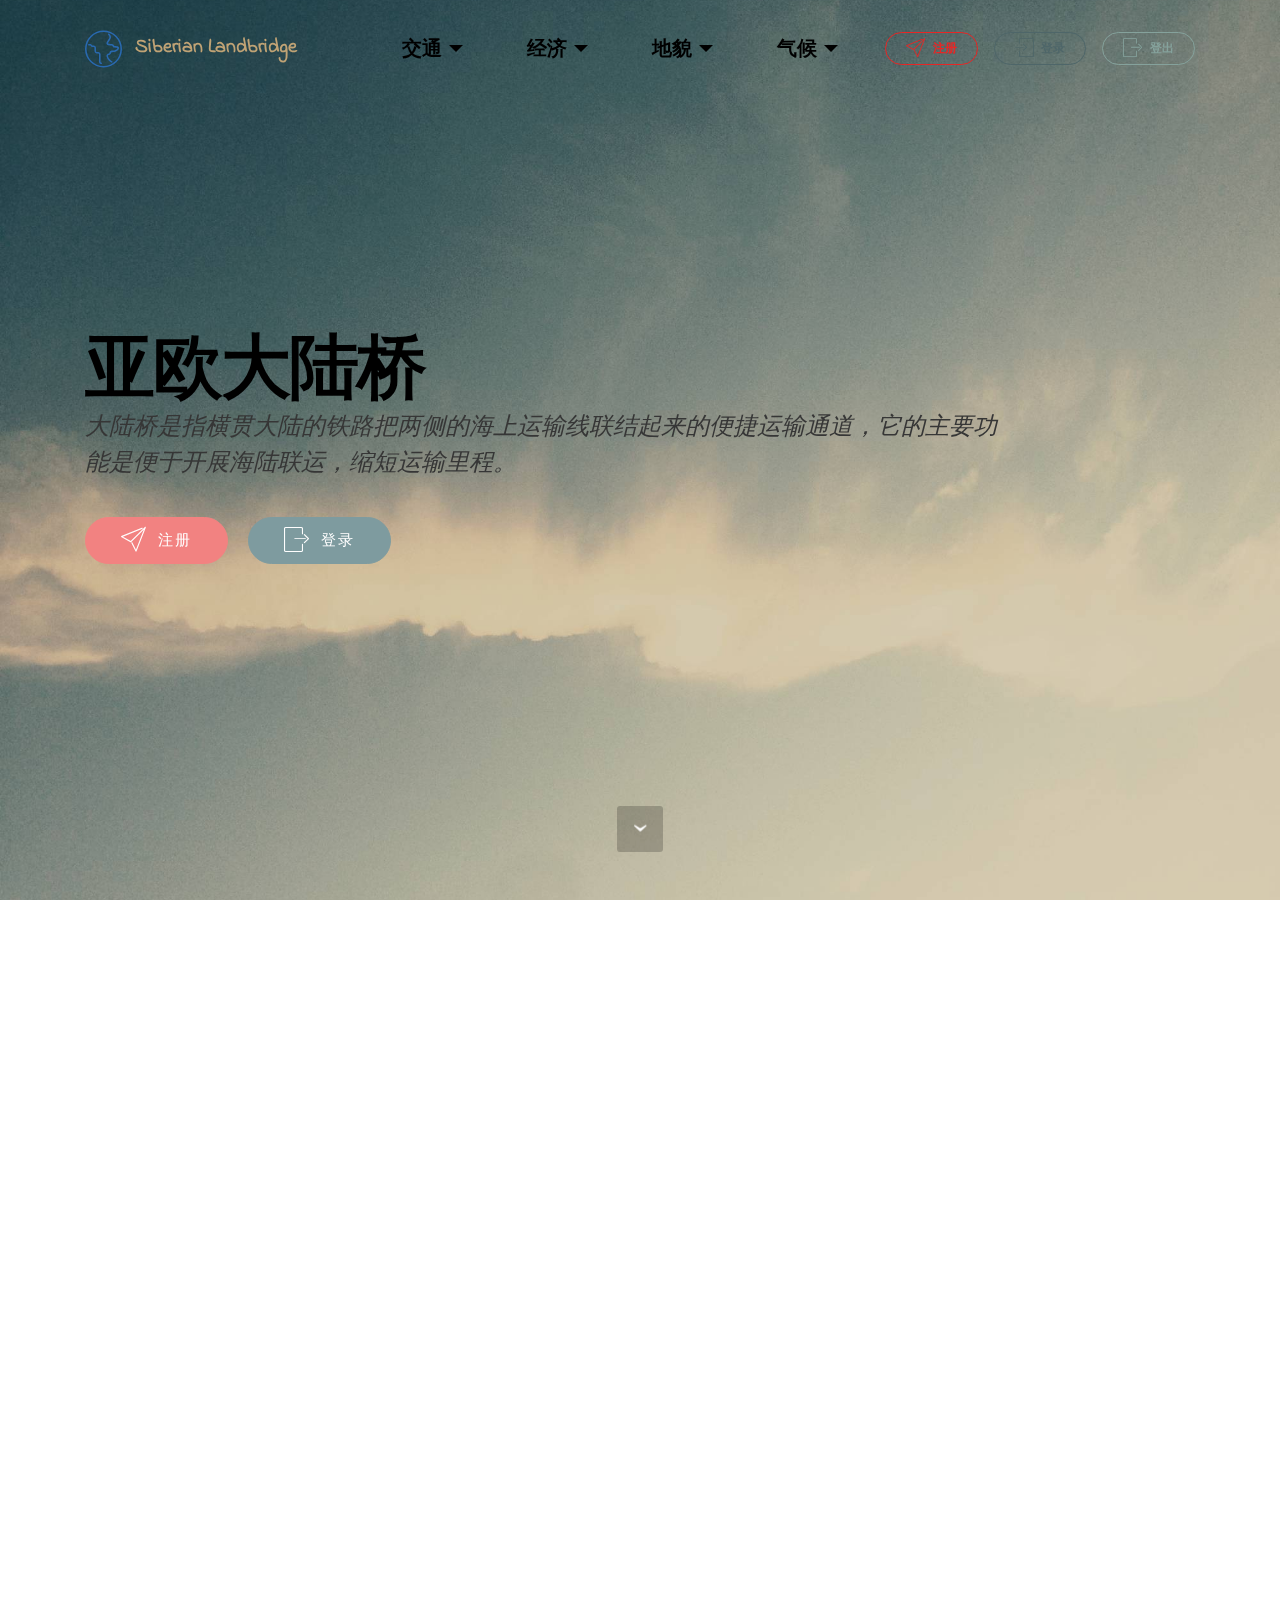
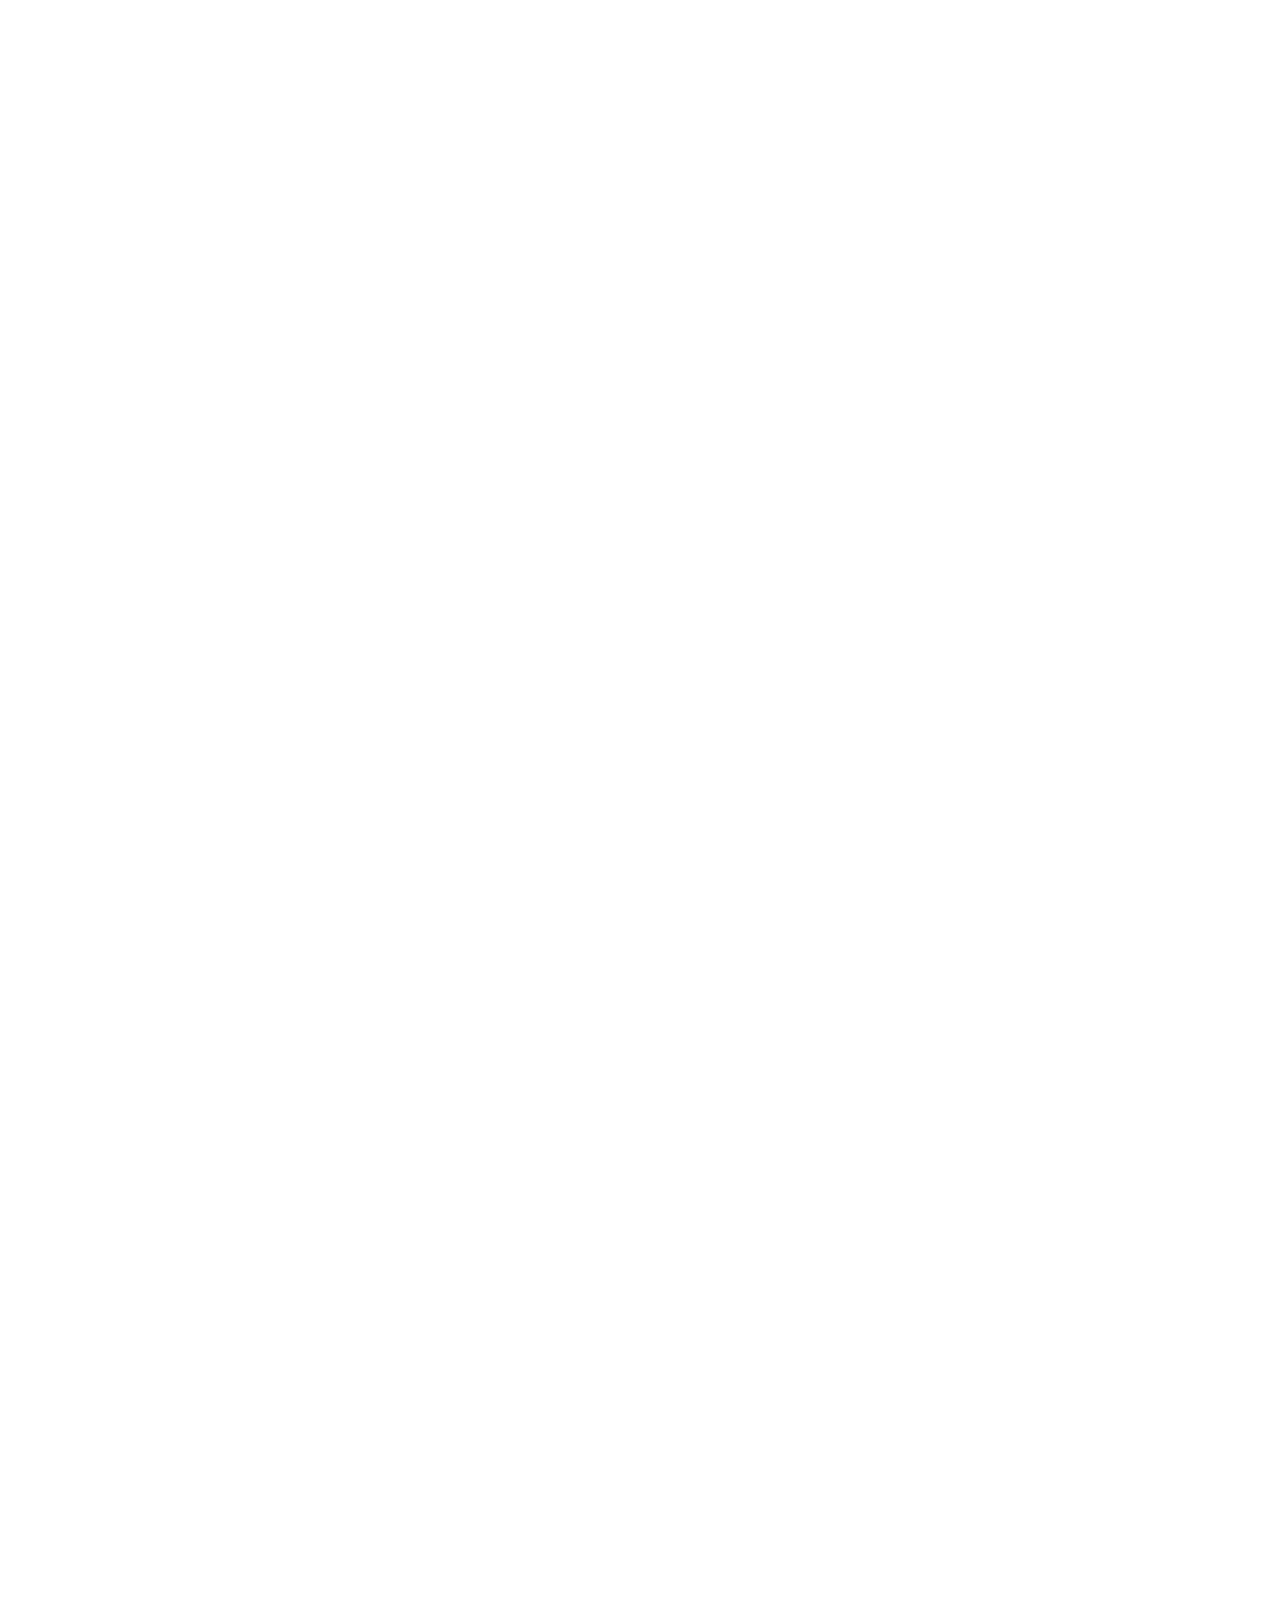
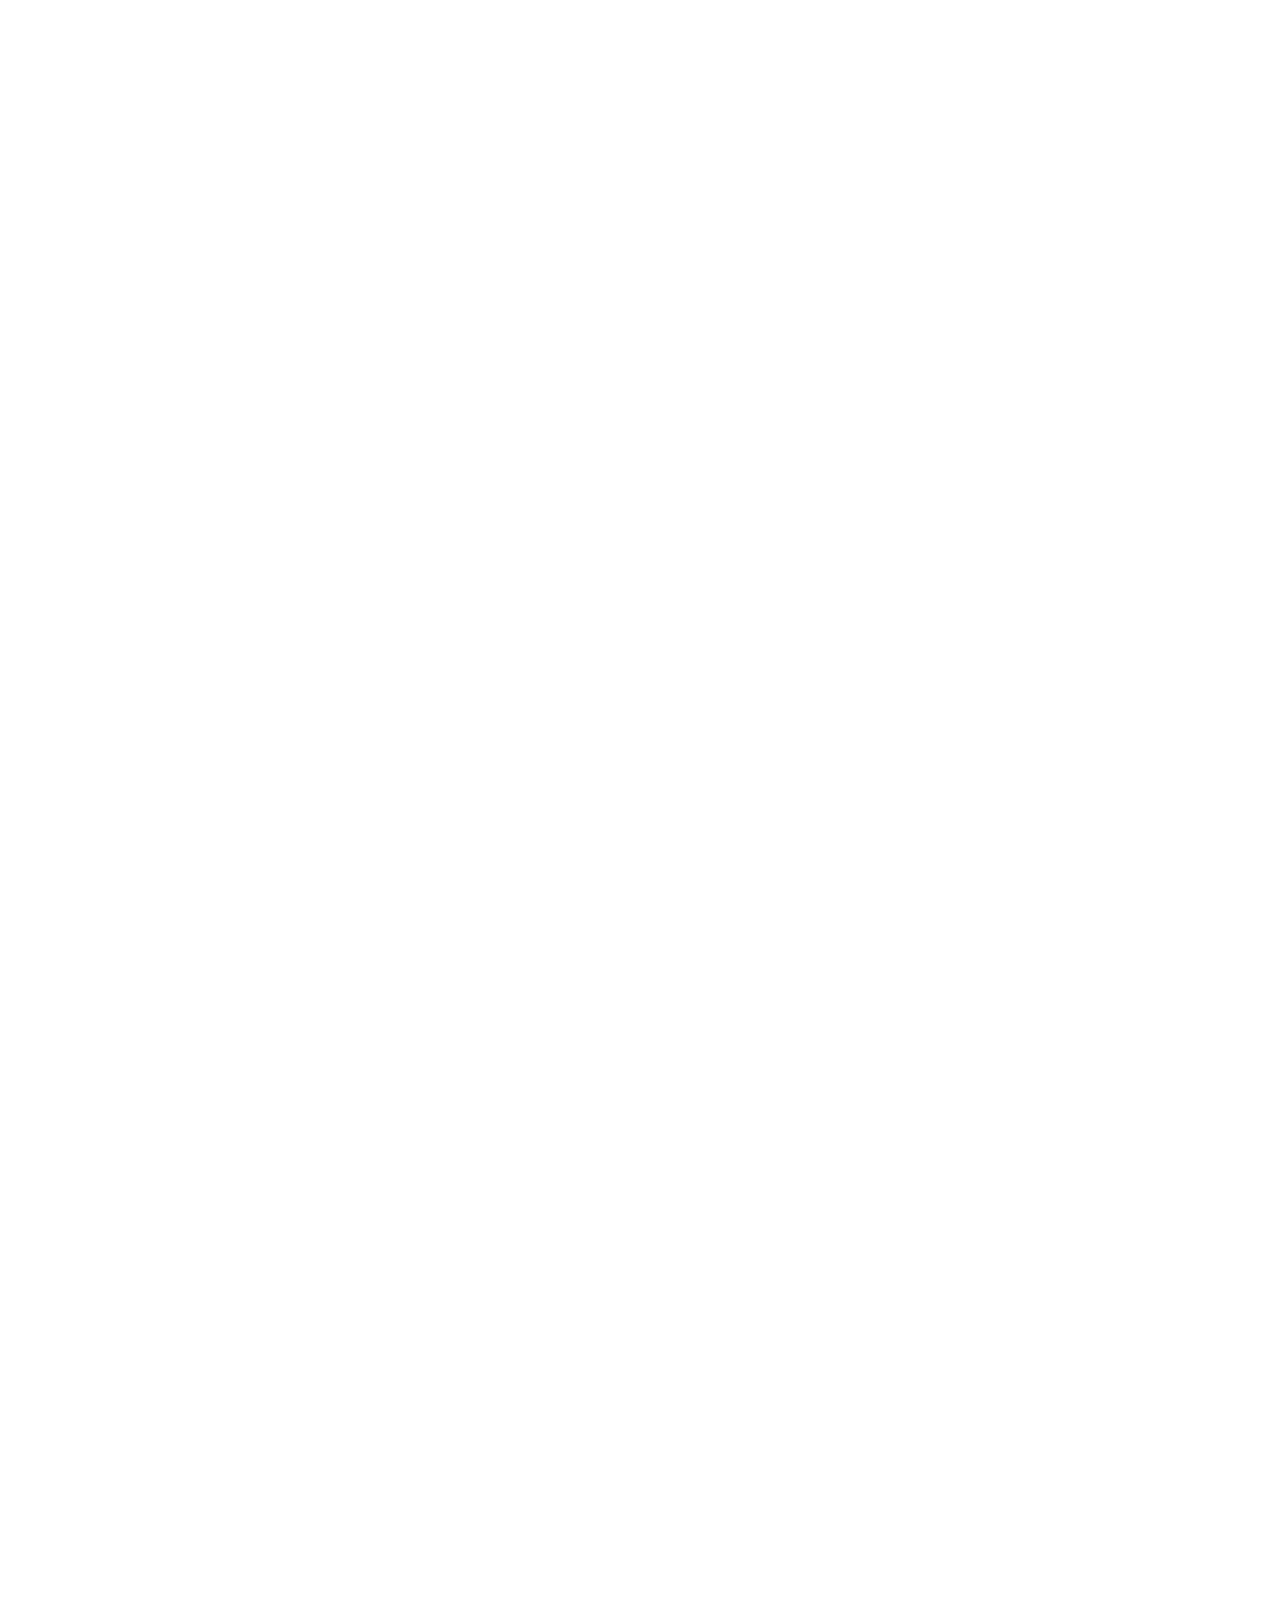
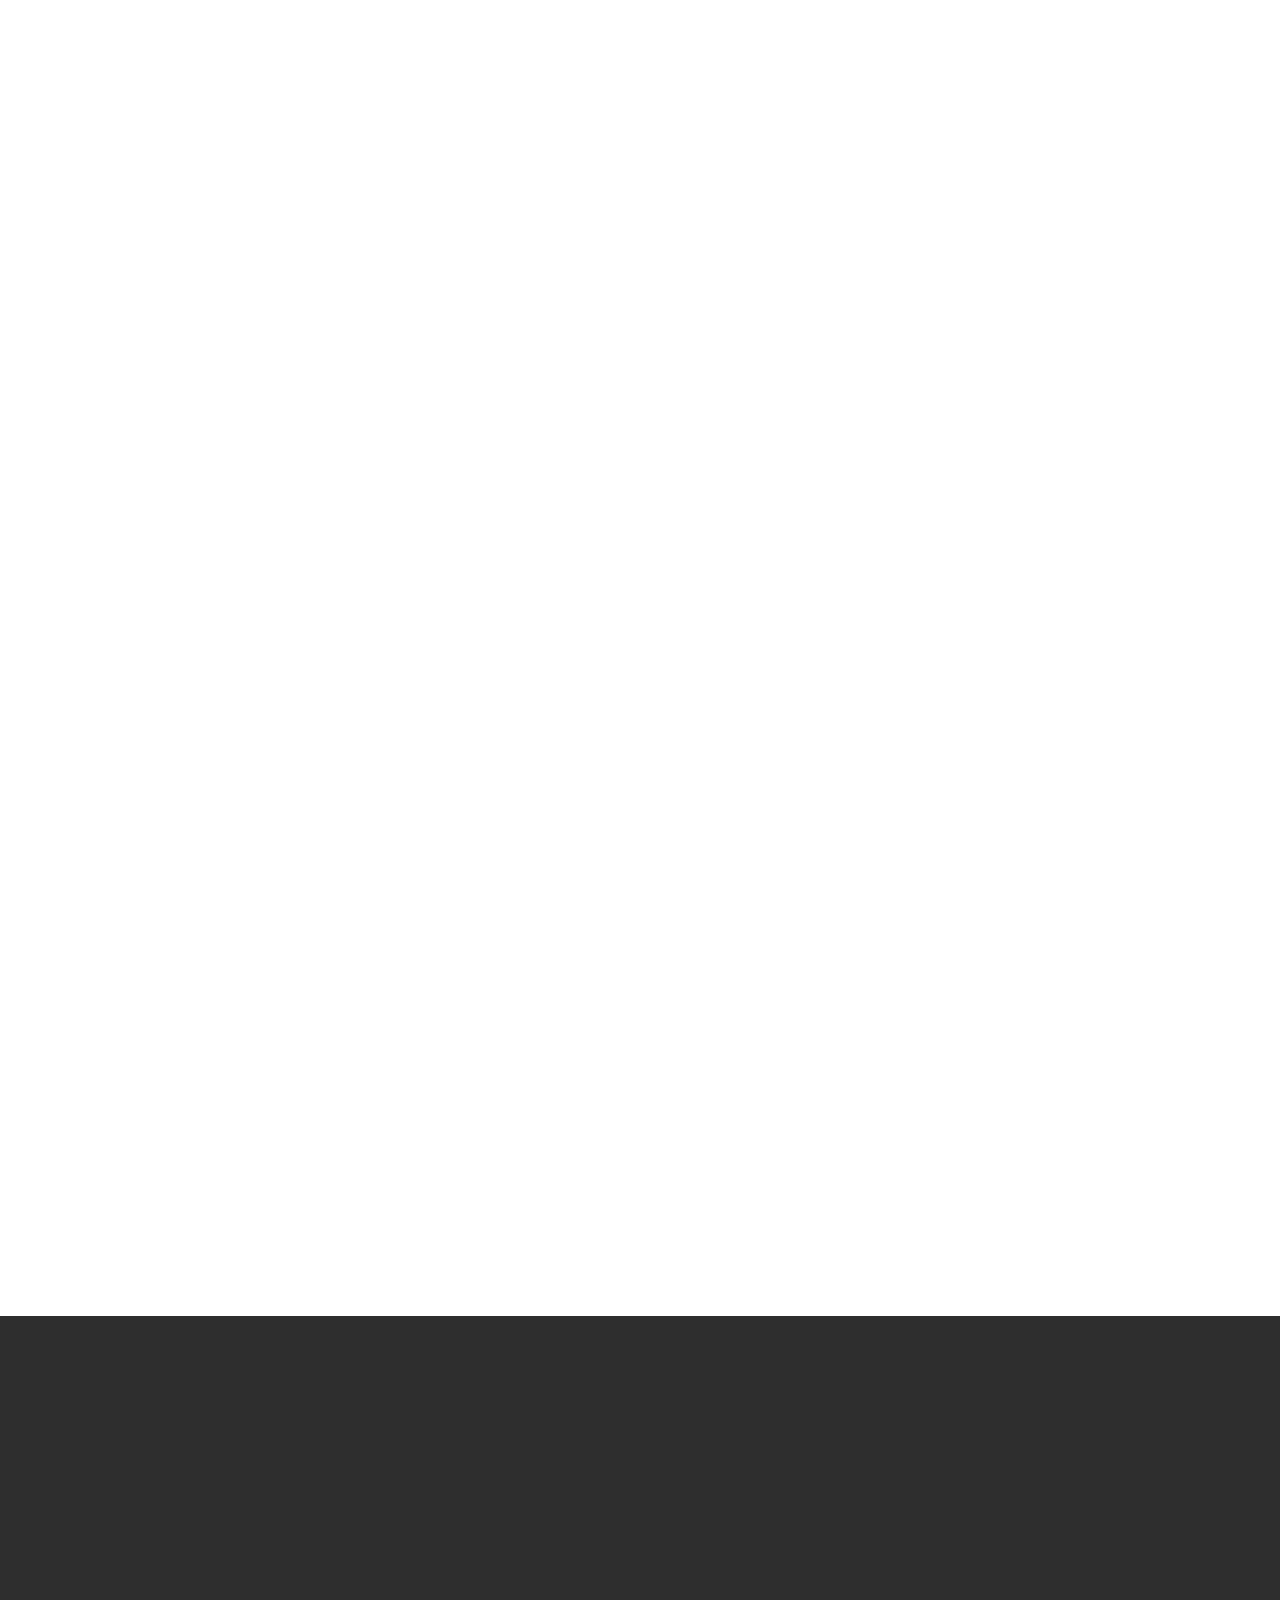
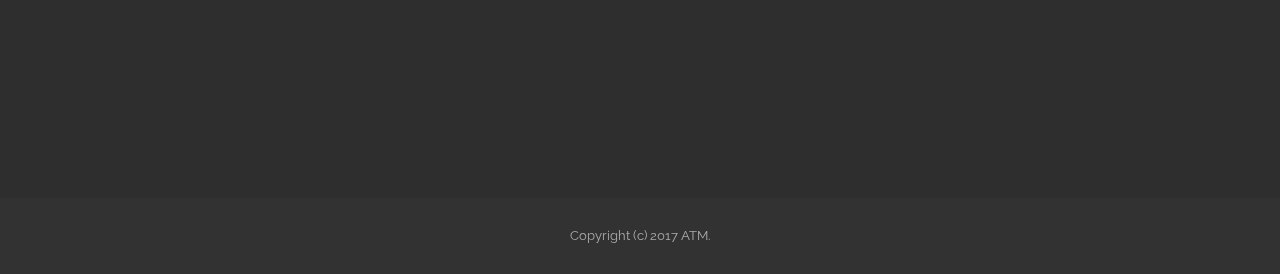
<file: index.html>
<!DOCTYPE html>
<html>
<head>
  <!-- Site made with Mobirise Website Builder v3.12.1, https://mobirise.com -->
  <meta charset="UTF-8">
  <meta http-equiv="X-UA-Compatible" content="IE=edge">
  <meta name="generator" content="Mobirise v3.12.1, mobirise.com">
  <meta name="viewport" content="width=device-width, initial-scale=1">
  <link rel="shortcut icon" href="assets/images/logo.png" type="image/x-icon">
  <meta name="description" content="">
  <title>主页 |  亚欧大陆桥</title>
  <link rel="stylesheet" href="https://fonts.googleapis.com/css?family=Lora:400,700,400italic,700italic&amp;subset=latin">
  <link rel="stylesheet" href="https://fonts.googleapis.com/css?family=Montserrat:400,700">
  <link rel="stylesheet" href="https://fonts.googleapis.com/css?family=Raleway:100,100i,200,200i,300,300i,400,400i,500,500i,600,600i,700,700i,800,800i,900,900i">
  <link rel="stylesheet" href="assets/bootstrap-material-design-font/css/material.css">
  <link rel="stylesheet" href="assets/web/assets/mobirise-icons/mobirise-icons.css">
  <link rel="stylesheet" href="assets/et-line-font-plugin/style.css">
  <link rel="stylesheet" href="assets/tether/tether.min.css">
  <link rel="stylesheet" href="assets/bootstrap/css/bootstrap.min.css">
  <link rel="stylesheet" href="assets/dropdown/css/style.css">
  <link rel="stylesheet" href="assets/animate.css/animate.min.css">
  <link rel="stylesheet" href="assets/socicon/css/styles.css">
  <link rel="stylesheet" href="assets/theme/css/style.css">
  <link rel="stylesheet" href="assets/mobirise/css/mbr-additional.css" type="text/css">
  
  
  
</head>
<body>
<section id="menu-9">

    <nav class="navbar navbar-dropdown bg-color transparent navbar-fixed-top">
        <div class="container">

            <div class="mbr-table">
                <div class="mbr-table-cell">

                    <div class="navbar-brand">
                        <a href="index.html" class="mbri-globe mbr-iconfont mbr-iconfont-menu navbar-logo" style="color: rgb(41, 105, 176);"></a>
                        <a class="navbar-caption text-primary" href="index.html">Siberian Landbridge</a>
                    </div>

                </div>
                <div class="mbr-table-cell">

                    <button class="navbar-toggler pull-xs-right hidden-md-up" type="button" data-toggle="collapse" data-target="#exCollapsingNavbar">
                        <div class="hamburger-icon"></div>
                    </button>

                    <ul class="nav-dropdown collapse pull-xs-right nav navbar-nav navbar-toggleable-sm" id="exCollapsingNavbar"><li class="nav-item dropdown"><a class="nav-link link dropdown-toggle" href="https://mobirise.com/" data-toggle="dropdown-submenu" aria-expanded="false">交通</a><div class="dropdown-menu"><a class="dropdown-item" href="#">铁路</a><a class="dropdown-item" href="#">高速</a></div></li><li class="nav-item dropdown"><a class="nav-link link dropdown-toggle" href="https://mobirise.com/" aria-expanded="false" data-toggle="dropdown-submenu">经济</a><div class="dropdown-menu"><a class="dropdown-item" href="#">农业</a><a class="dropdown-item" href="#">工业</a><a class="dropdown-item" href="#">商业</a></div></li><li class="nav-item dropdown"><a class="nav-link link dropdown-toggle" data-toggle="dropdown-submenu" href="https://mobirise.com/" aria-expanded="false">地貌</a><div class="dropdown-menu"><a class="dropdown-item" href="https://mobirise.com/">土</a><a class="dropdown-item" href="https://mobirise.com/">林</a><a class="dropdown-item" href="https://mobirise.com/">水</a></div></li><li class="nav-item dropdown"><a class="nav-link link dropdown-toggle" data-toggle="dropdown-submenu" href="https://mobirise.com/" aria-expanded="false">气候</a><div class="dropdown-menu"><a class="dropdown-item" href="http://forums.mobirise.com/">风</a></div></li><li class="nav-item nav-btn"><a class="nav-link btn btn-danger-outline btn-danger" href="register.html"><span class="mbri-paper-plane mbr-iconfont mbr-iconfont-btn"></span>注册</a></li><li class="nav-item nav-btn"><a class="nav-link btn btn-info-outline btn-info" href="login.html"><span class="mbri-login mbr-iconfont mbr-iconfont-btn"></span>登录</a></li><li class="nav-item nav-btn"><a class="nav-link btn btn-secondary-outline btn-secondary" href="logout.html"><span class="mbri-logout mbr-iconfont mbr-iconfont-btn"></span>登出</a></li></ul>
                    <button hidden="" class="navbar-toggler navbar-close" type="button" data-toggle="collapse" data-target="#exCollapsingNavbar">
                        <div class="close-icon"></div>
                    </button>

                </div>
            </div>

        </div>
    </nav>

</section>

<section class="engine"><a rel="external" href="https://mobirise.com">Mobirise Web Site Maker</a></section><section class="mbr-section mbr-section-hero mbr-section-full mbr-parallax-background mbr-section-with-arrow mbr-after-navbar" id="header5-1" style="background-image: url(assets/images/jumbotron.jpg);">

    

    <div class="mbr-table-cell">

        <div class="container">
            <div class="row">
                <div class="mbr-section col-md-10">

                    <h1 class="mbr-section-title display-1">亚欧大陆桥</h1>
                    <p class="mbr-section-lead lead">大陆桥是指横贯大陆的铁路把两侧的海上运输线联结起来的便捷运输通道，它的主要功能是便于开展海陆联运，缩短运输里程。<br></p>
                    <div class="mbr-section-btn"><a class="btn btn-lg btn-danger" href="https://mobirise.com"><span class="mbri-paper-plane mbr-iconfont mbr-iconfont-btn"></span>注册</a> <a class="btn btn-lg btn-info" href="https://mobirise.com"><span class="mbri-logout mbr-iconfont mbr-iconfont-btn"></span>登录</a></div>
                </div>
            </div>
        </div>
    </div>

    <div class="mbr-arrow mbr-arrow-floating" aria-hidden="true"><a href="#msg-box8-a"><i class="mbr-arrow-icon"></i></a></div>

</section>

<section class="mbr-section article" id="msg-box8-a" style="background-color: rgb(255, 255, 255); padding-top: 120px; padding-bottom: 120px;">

    
    <div class="container">
        <div class="row">
            <div class="col-md-8 col-md-offset-2 text-xs-center">
                <h3 class="mbr-section-title display-2">分类</h3>
                
                
            </div>
        </div>
    </div>

</section>

<section class="mbr-section article mbr-section__container" id="content1-4" style="background-color: rgb(255, 255, 255); padding-top: 20px; padding-bottom: 20px;">

    <div class="container">
        <div class="row">
            <div class="col-xs-12 lead"><h3></h3><h4></h4><h3><ul><li>第一亚欧大陆桥（已运行）</li></ul></h3></div>
        </div>
    </div>

</section>

<section class="mbr-section article mbr-section__container" id="content1-c" style="background-color: rgb(255, 255, 255); padding-top: 20px; padding-bottom: 20px;">

    <div class="container">
        <div class="row">
            <div class="col-xs-12 lead"><p>&nbsp;&nbsp;&nbsp;&nbsp;&nbsp;&nbsp;&nbsp;&nbsp;第一欧亚大陆桥（西伯利亚大陆桥，英文名：Siberian Landbridge,SLB）是世界第一条连接欧洲、亚洲的大陆桥。</p></div>
        </div>
    </div>

</section>

<section class="mbr-section article mbr-section__container" id="content1-d" style="background-color: rgb(255, 255, 255); padding-top: 20px; padding-bottom: 20px;">

    <div class="container">
        <div class="row">
            <div class="col-xs-12 lead"><p>&nbsp;&nbsp;&nbsp;&nbsp;&nbsp;&nbsp;&nbsp;&nbsp;它是由俄罗斯东部的符拉迪沃斯托克（海参崴）为起点【从海参崴分有支线（即原东清铁路的西部干线）：由绥芬河入中国境，途中经由哈尔滨、齐齐哈尔、昂昂溪、扎兰屯、海拉尔直至满洲里出中国境】横穿西伯利亚大铁路通向莫斯科，然后通向欧洲各国，最后到荷兰鹿特丹港。贯通亚洲北部，整个大陆桥共经过俄罗斯、中国（支线段）、哈萨克斯坦、白俄罗斯、波兰、德国、荷兰7个国家，全长13000公里左右。</p></div>
        </div>
    </div>

</section>

<section class="mbr-section article mbr-section__container" id="content1-e" style="background-color: rgb(255, 255, 255); padding-top: 20px; padding-bottom: 20px;">

    <div class="container">
        <div class="row">
            <div class="col-xs-12 lead"><p>&nbsp;&nbsp;&nbsp;&nbsp;&nbsp;&nbsp;&nbsp;&nbsp;西伯利亚大陆桥运输，是世界上最著名的国际集装箱多式联运线之一，通过原苏联西伯利亚铁路，把远东,东南亚和中亚地区与欧洲,中东地区联结起来，因此又称亚欧<span style="font-size: 1.07rem; line-height: 1.5;">西伯利亚大陆桥</span><span style="font-size: 1.07rem; line-height: 1.5;">西伯利亚大陆桥</span><span style="font-size: 1.07rem; line-height: 1.5;">大陆桥。西伯利亚大陆桥于1971年由全苏对外贸易运输公司正式确立。全年货运量高达10万标准箱，最多时达15万标准箱。使用这条陆桥运输线的经营者主要是日本、中国和欧洲各国的货运代理公司。其中，日本出口欧洲杂货的1/3，欧洲出口亚洲杂货的1/5是经这条陆桥运输的。由此可见它在沟通亚欧大陆、促进国际贸易中所处的重要地位。</span></p></div>
        </div>
    </div>

</section>

<section class="mbr-section article mbr-section__container" id="content1-f" style="background-color: rgb(255, 255, 255); padding-top: 20px; padding-bottom: 20px;">

    <div class="container">
        <div class="row">
            <div class="col-xs-12 lead"><p>日本、东南亚、中国香港等地运往欧洲、中东地区的货物由海运运至俄罗斯的东方港或纳霍德卡后，经西伯利亚大陆桥有3种联运方式：</p><ol><li>铁路/铁路线：经西伯利亚大铁路运至俄罗斯西部国境站,经伊朗、东欧或西欧铁路再运至欧洲各地，或按相反方向的运输。</li><li>铁路/海运线：经西伯利亚大铁路运至莫斯科,经铁路运至波罗的海的圣彼得堡、里加或塔林港，再经船舶运至西欧、北欧和巴尔干地区，或按相反方向的运输。</li><li>铁路公路线：　经西伯利亚大铁路运至俄罗斯西部国境内，再经公路运至欧洲各地，或按相反方向的运输。</li></ol></div>
        </div>
    </div>

</section>

<section class="mbr-section mbr-section__container" id="image2-u" style="background-color: rgb(255, 255, 255); padding-top: 80px; padding-bottom: 80px;">
    <div class="container">
        <div class="row">
            <div class="col-xs-12">
                <figure class="mbr-figure">
                    <div><img src="assets/images/mbr-1400x937.jpg" alt="第一大陆桥沿途风景" title="第一大陆桥沿途风景"></div>

                    <figcaption class="mbr-figure-caption mbr-figure-caption-over">
                        <div class="container">第一大陆桥沿途风景</div>
                    </figcaption>

                </figure>
            </div>
        </div>
    </div>
</section>

<section class="mbr-section article mbr-section__container" id="content1-g" style="background-color: rgb(255, 255, 255); padding-top: 20px; padding-bottom: 20px;">

    <div class="container">
        <div class="row">
            <div class="col-xs-12 lead"><h3><ul><li>第二亚欧大陆桥（已运行）</li></ul></h3></div>
        </div>
    </div>

</section>

<section class="mbr-section article mbr-section__container" id="content1-h" style="background-color: rgb(255, 255, 255); padding-top: 20px; padding-bottom: 20px;">

    <div class="container">
        <div class="row">
            <div class="col-xs-12 lead"><p>&nbsp;&nbsp;&nbsp;&nbsp;&nbsp;&nbsp;&nbsp;&nbsp;第二欧亚大陆桥指1990年9月经我国陇海铁路、兰新铁路与哈萨克斯坦铁路接轨的亚欧大陆桥，又被称为新亚欧大陆桥，由于所经路线很大一部分是经原“丝绸之路”，所以人们又称作现代“丝绸之路”，是亚欧大陆桥东西最为便捷的通道。</p></div>
        </div>
    </div>

</section>

<section class="mbr-section article mbr-section__container" id="content1-i" style="background-color: rgb(255, 255, 255); padding-top: 20px; padding-bottom: 20px;">

    <div class="container">
        <div class="row">
            <div class="col-xs-12 lead"><p>&nbsp;&nbsp;&nbsp;&nbsp;&nbsp;&nbsp;&nbsp;&nbsp;新亚欧大陆桥东起我国黄海之滨的连云港，向西经陇海铁路的徐州、商丘、开封、郑州、洛阳、三门峡、渭南、西安、宝鸡、天水等站（由东向西），兰新铁路的兰州、武威、金昌、张掖、酒泉、嘉峪关、哈密、吐鲁番、乌鲁木齐等站（由东向西），再向西经北疆铁路到达我国边境的阿拉山口，进入哈萨克斯坦，再经俄罗斯、白俄罗斯、波兰、德国，西止荷兰的世界第一大港鹿特丹港。</p></div>
        </div>
    </div>

</section>

<section class="mbr-section article mbr-section__container" id="content1-j" style="background-color: rgb(255, 255, 255); padding-top: 20px; padding-bottom: 20px;">

    <div class="container">
        <div class="row">
            <div class="col-xs-12 lead"><p>&nbsp;&nbsp;&nbsp;&nbsp;&nbsp;&nbsp;&nbsp;&nbsp;新亚欧大陆桥跨越欧亚两大洲，联结太平洋和大西洋，全长约10800千米，通向东亚、中亚、西亚、东欧和西欧40多个国家和地区。现已于1992年12月1日正式投入国际集装箱运输业务。</p></div>
        </div>
    </div>

</section>

<section class="mbr-section article mbr-section__container" id="content1-k" style="background-color: rgb(255, 255, 255); padding-top: 20px; padding-bottom: 20px;">

    <div class="container">
        <div class="row">
            <div class="col-xs-12 lead"><p>&nbsp;&nbsp;&nbsp;&nbsp;&nbsp;&nbsp;&nbsp;&nbsp;现已开通郑欧国际铁路货运班列，首趟郑欧国际铁路货运班列于2013年07月18日运行，开启了中国与欧洲的“新丝绸之路”，短短近三年的时间，它共享了丝绸之路经济带建设的机遇，成功连通了中国和欧洲，服务的境内外企业也越来越多，是沟通世界的国际铁路物流大通道，它标志着中国铁路物流行业的迅速发展，有力地推动了郑州建设国际物流中心的脚步。</p></div>
        </div>
    </div>

</section>

<section class="mbr-section article mbr-section__container" id="content1-l" style="background-color: rgb(255, 255, 255); padding-top: 20px; padding-bottom: 20px;">

    <div class="container">
        <div class="row">
            <div class="col-xs-12 lead"><p>&nbsp;&nbsp;&nbsp;&nbsp;&nbsp;&nbsp;&nbsp;&nbsp;新亚欧大陆桥的贯通不仅便利了我国东西交通与国外的联系，更重要的是对我国的经济发展产生了巨大的影响。</p></div>
        </div>
    </div>

</section>

<section class="mbr-section mbr-section-nopadding mbr-figure--caption-outside-bottom" id="image1-w">
    <div class="mbr-figure">
        <div><img src="assets/images/mbr-1400x928.jpg" alt="第二大陆桥沿途风景" title="第二大陆桥沿途风景"></div>
        <div class="mbr-figure-caption mbr-figure-caption-over">
            <div class="container">第二大陆桥沿途风景</div>
        </div>
    </div>
</section>

<section class="mbr-section article mbr-section__container" id="content1-m" style="background-color: rgb(255, 255, 255); padding-top: 20px; padding-bottom: 20px;">

    <div class="container">
        <div class="row">
            <div class="col-xs-12 lead"><h3><ul><li>第三亚欧大陆桥（已运行）</li></ul></h3></div>
        </div>
    </div>

</section>

<section class="mbr-section article mbr-section__container" id="content1-n" style="background-color: rgb(255, 255, 255); padding-top: 20px; padding-bottom: 20px;">

    <div class="container">
        <div class="row">
            <div class="col-xs-12 lead"><p>&nbsp;&nbsp;&nbsp;&nbsp;&nbsp;&nbsp;&nbsp;&nbsp;运行路径从重庆始发，经达州、兰州、乌鲁木齐，向西过北疆铁路到达我国边境阿拉山口，进入哈萨克斯坦，再转俄罗斯、白俄罗斯、波兰，至德国的杜伊斯堡，全程11179km。</p></div>
        </div>
    </div>

</section>

<section class="mbr-section mbr-section-nopadding mbr-figure--caption-outside-bottom" id="image1-x">
    <div class="mbr-figure">
        <div><img src="assets/images/mbr-1400x933.jpg" alt="第三大陆桥沿途风景" title="第三大陆桥沿途风景"></div>
        <div class="mbr-figure-caption mbr-figure-caption-over">
            <div class="container">第三大陆桥沿途风景</div>
        </div>
    </div>
</section>

<section class="mbr-section article mbr-section__container" id="content1-o" style="background-color: rgb(255, 255, 255); padding-top: 20px; padding-bottom: 20px;">

    <div class="container">
        <div class="row">
            <div class="col-xs-12 lead"><h3><ul><li>第四亚欧大陆桥（规划）</li></ul></h3></div>
        </div>
    </div>

</section>

<section class="mbr-section article mbr-section__container" id="content1-p" style="background-color: rgb(255, 255, 255); padding-top: 20px; padding-bottom: 20px;">

    <div class="container">
        <div class="row">
            <div class="col-xs-12 lead"><p>&nbsp;&nbsp;&nbsp;&nbsp;&nbsp;&nbsp;&nbsp;&nbsp;第四亚欧大陆桥则是从满洲里分出支线，属于分流滨洲铁路和滨绥铁路的支线，连接两伊铁路与白阿铁路和平齐铁路接轨，连接兴安盟，通辽市，赤峰和北京为一个支路，另外通过复线建设长白铁路可以接轨长图铁路与朝鲜铁路线连接，现正审批中。</p></div>
        </div>
    </div>

</section>

<section class="mbr-section article mbr-section__container" id="content1-q" style="background-color: rgb(255, 255, 255); padding-top: 20px; padding-bottom: 20px;">

    <div class="container">
        <div class="row">
            <div class="col-xs-12 lead"><h3><ul><li>第五亚欧大陆桥（规划）</li></ul></h3></div>
        </div>
    </div>

</section>

<section class="mbr-section article mbr-section__container" id="content1-r" style="background-color: rgb(255, 255, 255); padding-top: 20px; padding-bottom: 20px;">

    <div class="container">
        <div class="row">
            <div class="col-xs-12 lead"><p>&nbsp;&nbsp;&nbsp;&nbsp;&nbsp;&nbsp;&nbsp;&nbsp;中国、尼泊尔、欧盟将在未来合作修建被称为第五欧亚陆桥的的跨欧亚大铁路，这条铁路以深圳为起始点，荷兰的鹿特丹为终点。此方案在可行性上、经济性上风险较大。</p></div>
        </div>
    </div>

</section>

<section class="mbr-section article mbr-section__container" id="content1-s" style="background-color: rgb(255, 255, 255); padding-top: 20px; padding-bottom: 20px;">

    <div class="container">
        <div class="row">
            <div class="col-xs-12 lead"><p>&nbsp;&nbsp;&nbsp;&nbsp;&nbsp;&nbsp;&nbsp;&nbsp;由中尼铁路至加德满都，再经南亚北部铁路、伊朗高原铁路、土耳其-波兰铁路（北上铁路）、波兰-荷兰铁路，线全程15300千米。经过青藏高原地区和南亚地区，预计第三欧亚陆桥修建竣工后，西藏、南亚旅游交通将会便利许多，可促进当地旅游业的发展。同时促进西藏、南亚与中国内陆、西欧、东盟的发展合作，在经济方面和政治方面有很大的必要性。</p></div>
        </div>
    </div>

</section>

<section class="mbr-section article mbr-section__container" id="content1-t" style="background-color: rgb(255, 255, 255); padding-top: 20px; padding-bottom: 40px;">

    <div class="container">
        <div class="row">
            <div class="col-xs-12 lead"><p>&nbsp;&nbsp;&nbsp;&nbsp;&nbsp;&nbsp;&nbsp;&nbsp;战略构想中的第四亚欧大陆桥起点始于以深圳港为代表的广东沿海港口群，沿途由昆明经缅甸、孟加拉、印度、巴基斯坦、伊朗，从土耳其进入欧洲，最终抵达荷兰鹿特丹港，横贯亚欧20多个国家，全长约15000公里，比经东南沿海通过马六甲海峡进入印度洋行程要短3000公里左右。</p></div>
        </div>
    </div>

</section>

<section class="mbr-section mbr-section-md-padding" id="social-buttons1-y" style="background-color: rgb(255, 255, 255); padding-top: 90px; padding-bottom: 90px;">
    
    <div class="container">
        <div class="row">
            <div class="col-md-8 col-md-offset-2 text-xs-center">
                <h3 class="mbr-section-title display-2">好东西不能自己藏着哦</h3>
                <div>

                  <div class="mbr-social-likes" data-counters="false">
                    <span class="btn btn-social facebook" title="Share link on Facebook">
                        <i class="socicon socicon-facebook"></i>
                    </span>
                    <span class="btn btn-social twitter" title="Share link on Twitter">
                        <i class="socicon socicon-twitter"></i>
                    </span>
                    <span class="btn btn-social plusone" title="Share link on Google+">
                        <i class="socicon socicon-googleplus"></i>
                    </span>
                    
                    
                  </div>

                </div>
            </div>
        </div>
    </div>
</section>

<section class="mbr-footer mbr-section mbr-section-md-padding" id="contacts3-z" style="background-color: rgb(46, 46, 46); padding-top: 90px; padding-bottom: 90px;">


    <div class="row">
    
            <div class="mbr-company col-xs-12 col-md-6 col-lg-3">

                <div class="mbr-company card">
                    <div><img src="assets/images/mbr-265x176.jpg" class="card-img-top"></div>
                    <div class="card-block">
                        <p class="card-text">这是关于亚欧大陆桥的专题学习网站<br></p>
                    </div>
                    <ul class="list-group list-group-flush">
                        <li class="list-group-item">
                            <span class="list-group-icon"><span class="socicon socicon-wechat mbr-iconfont-company-contacts3"></span></span>
                            <span class="list-group-text">wechat</span>
                        </li>
                        <li class="list-group-item">
                            <span class="list-group-icon"><span class="socicon socicon-qq mbr-iconfont-company-contacts3"></span></span>
                            <span class="list-group-text">QQ</span>
                        </li>
                        <li class="list-group-item active">
                            <span class="list-group-icon"><span class="etl-icon icon-envelope mbr-iconfont-company-contacts3"></span></span>
                            <span class="list-group-text">mail</span>
                        </li>
                    </ul>
                </div>

            </div>
            <div class="mbr-footer-content col-xs-12 col-md-6 col-lg-3">
                <h4>目录</h4>
                <ul><li>交通</li><li><a class="text-white" href="#">经济</a></li><li><a class="text-white" href="#" style="font-size: 0.875rem; line-height: 1.8; background-color: rgb(46, 46, 46);">地貌</a></li><li>气候</li></ul>
            </div>
            <div class="mbr-footer-content col-xs-12 col-md-6 col-lg-3">
                <p><strong>联系我们</strong><br>Email:&nbsp;<br>Phone:&nbsp;<br><br><br><br><strong>地址</strong><br><font color="#000000">湖南省第一师范围墙外面</font></p>
            </div>
            <div class="col-xs-12 col-md-6 col-lg-3" data-form-type="formoid">

                <div data-form-alert="true">
                    <div hidden="" data-form-alert-success="true">感谢反馈</div>
                </div>

                <form action="https://mobirise.com/" method="post" data-form-title="MESSAGE">

                    <input type="hidden" value="2/ePkphutNnQ6Lpp0f8PbSPhetQQKn0U9Fbou/8VyU7B3i0V0CrFjATr7uoyuDYzk1ihx/oSDz406P2z5yArKzz9ThO/e9CZIHSzH6KVJlRKLKCoCoUAhoea1BXnZY35" data-form-email="true">

                    

                    <div class="form-group">
                        <label class="form-control-label" for="contacts3-z-email">邮箱</label>
                        <input type="email" class="form-control input-sm input-inverse" name="email" required="" data-form-field="Email" id="contacts3-z-email">
                    </div>

                    

                    <div class="form-group">
                        <label class="form-control-label" for="contacts3-z-message">反馈</label>
                        <textarea class="form-control input-sm input-inverse" name="message" data-form-field="Message" rows="5" id="contacts3-z-message"></textarea>
                    </div>

                    <div><button type="submit" class="btn btn-sm btn-black">联系我们</button></div>

                </form>

            </div>
        </div>
</section>

<footer class="mbr-small-footer mbr-section mbr-section-nopadding" id="footer1-8" style="background-color: rgb(50, 50, 50); padding-top: 1.75rem; padding-bottom: 1.75rem;">
    
    <div class="container">
        <p class="text-xs-center">Copyright (c) 2017 ATM.</p>
    </div>
</footer>


  <script src="assets/web/assets/jquery/jquery.min.js"></script>
  <script src="assets/tether/tether.min.js"></script>
  <script src="assets/bootstrap/js/bootstrap.min.js"></script>
  <script src="assets/smooth-scroll/smooth-scroll.js"></script>
  <script src="assets/dropdown/js/script.min.js"></script>
  <script src="assets/touch-swipe/jquery.touch-swipe.min.js"></script>
  <script src="assets/viewport-checker/jquery.viewportchecker.js"></script>
  <script src="assets/jarallax/jarallax.js"></script>
  <script src="assets/social-likes/social-likes.js"></script>
  <script src="assets/theme/js/script.js"></script>
  <script src="assets/formoid/formoid.min.js"></script>
  
  
  <input name="animation" type="hidden">
  </body>
</html>
</file>
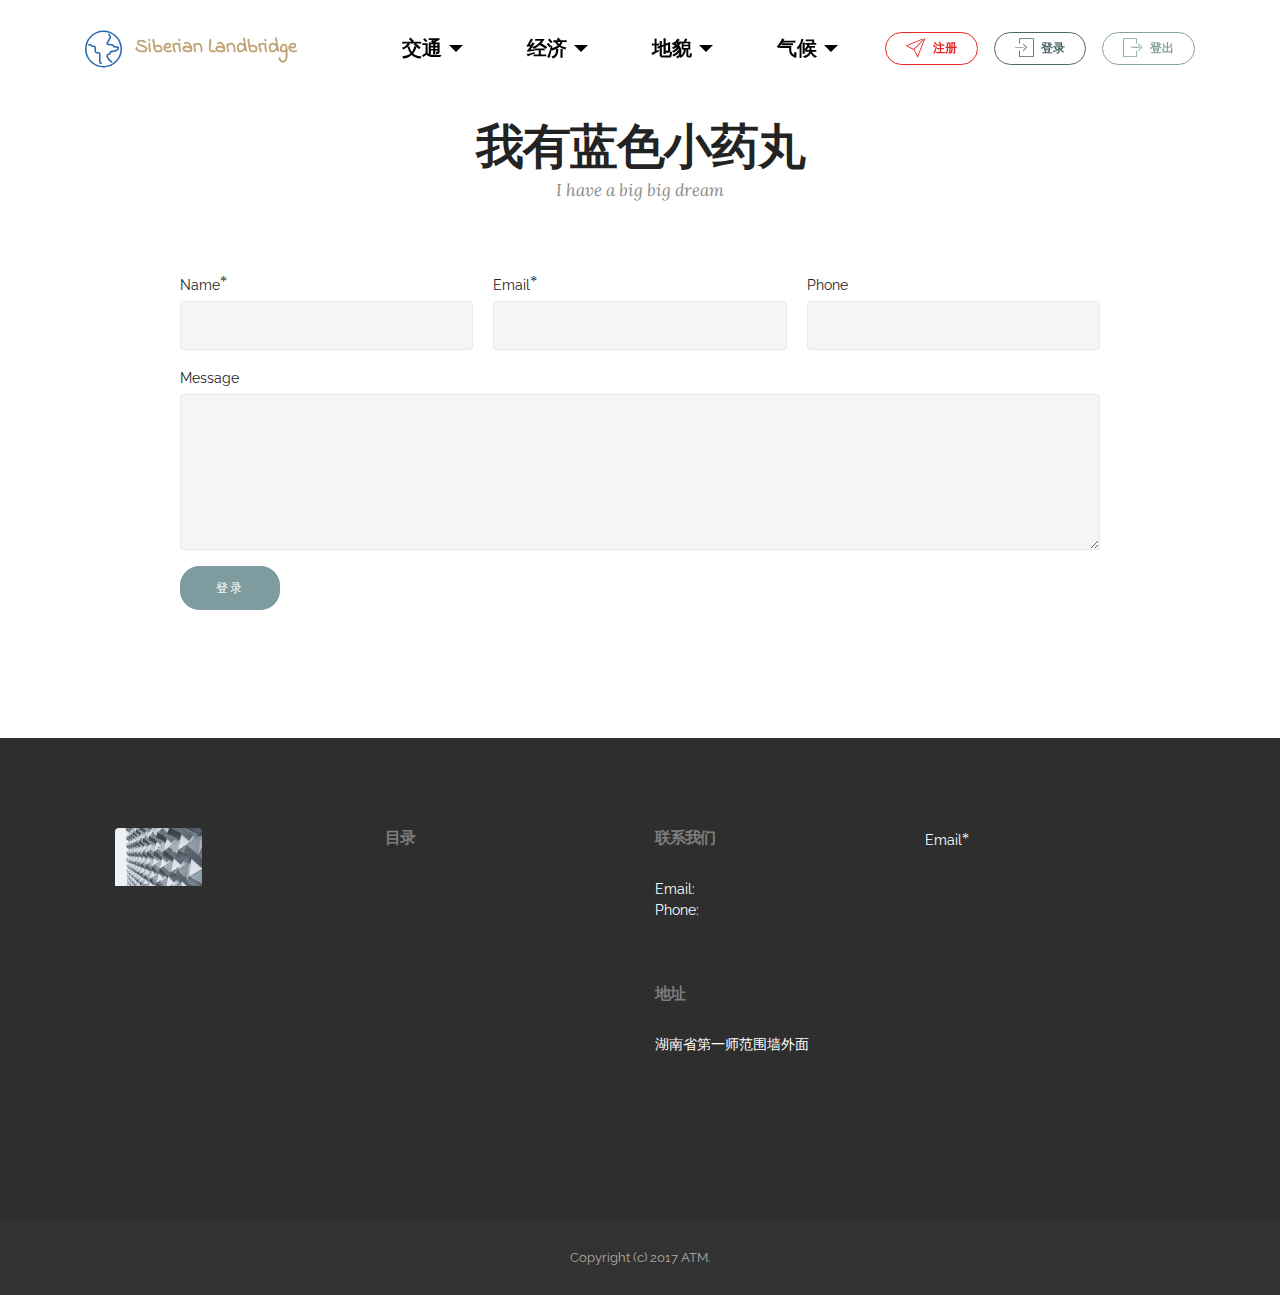
<file: login.html>
<!DOCTYPE html>
<html>
<head>
  <!-- Site made with Mobirise Website Builder v3.12.1, https://mobirise.com -->
  <meta charset="UTF-8">
  <meta http-equiv="X-UA-Compatible" content="IE=edge">
  <meta name="generator" content="Mobirise v3.12.1, mobirise.com">
  <meta name="viewport" content="width=device-width, initial-scale=1">
  <link rel="shortcut icon" href="assets/images/logo.png" type="image/x-icon">
  <meta name="description" content="登录页面">
  <title>登录 |  亚欧大陆桥</title>
  <link rel="stylesheet" href="https://fonts.googleapis.com/css?family=Lora:400,700,400italic,700italic&amp;subset=latin">
  <link rel="stylesheet" href="https://fonts.googleapis.com/css?family=Montserrat:400,700">
  <link rel="stylesheet" href="https://fonts.googleapis.com/css?family=Raleway:100,100i,200,200i,300,300i,400,400i,500,500i,600,600i,700,700i,800,800i,900,900i">
  <link rel="stylesheet" href="assets/bootstrap-material-design-font/css/material.css">
  <link rel="stylesheet" href="assets/web/assets/mobirise-icons/mobirise-icons.css">
  <link rel="stylesheet" href="assets/et-line-font-plugin/style.css">
  <link rel="stylesheet" href="assets/tether/tether.min.css">
  <link rel="stylesheet" href="assets/bootstrap/css/bootstrap.min.css">
  <link rel="stylesheet" href="assets/dropdown/css/style.css">
  <link rel="stylesheet" href="assets/animate.css/animate.min.css">
  <link rel="stylesheet" href="assets/socicon/css/styles.css">
  <link rel="stylesheet" href="assets/theme/css/style.css">
  <link rel="stylesheet" href="assets/mobirise/css/mbr-additional.css" type="text/css">
  
  
  
</head>
<body>
<section id="menu-14">

    <nav class="navbar navbar-dropdown bg-color transparent navbar-fixed-top">
        <div class="container">

            <div class="mbr-table">
                <div class="mbr-table-cell">

                    <div class="navbar-brand">
                        <a href="index.html" class="mbri-globe mbr-iconfont mbr-iconfont-menu navbar-logo" style="color: rgb(41, 105, 176);"></a>
                        <a class="navbar-caption text-primary" href="index.html">Siberian Landbridge</a>
                    </div>

                </div>
                <div class="mbr-table-cell">

                    <button class="navbar-toggler pull-xs-right hidden-md-up" type="button" data-toggle="collapse" data-target="#exCollapsingNavbar">
                        <div class="hamburger-icon"></div>
                    </button>

                    <ul class="nav-dropdown collapse pull-xs-right nav navbar-nav navbar-toggleable-sm" id="exCollapsingNavbar"><li class="nav-item dropdown"><a class="nav-link link dropdown-toggle" href="https://mobirise.com/" data-toggle="dropdown-submenu" aria-expanded="false">交通</a><div class="dropdown-menu"><a class="dropdown-item" href="#">铁路</a><a class="dropdown-item" href="#">高速</a></div></li><li class="nav-item dropdown"><a class="nav-link link dropdown-toggle" href="https://mobirise.com/" aria-expanded="false" data-toggle="dropdown-submenu">经济</a><div class="dropdown-menu"><a class="dropdown-item" href="#">农业</a><a class="dropdown-item" href="#">工业</a><a class="dropdown-item" href="#">商业</a></div></li><li class="nav-item dropdown"><a class="nav-link link dropdown-toggle" data-toggle="dropdown-submenu" href="https://mobirise.com/" aria-expanded="false">地貌</a><div class="dropdown-menu"><a class="dropdown-item" href="https://mobirise.com/">土</a><a class="dropdown-item" href="https://mobirise.com/">林</a><a class="dropdown-item" href="https://mobirise.com/">水</a></div></li><li class="nav-item dropdown"><a class="nav-link link dropdown-toggle" data-toggle="dropdown-submenu" href="https://mobirise.com/" aria-expanded="false">气候</a><div class="dropdown-menu"><a class="dropdown-item" href="http://forums.mobirise.com/">风</a></div></li><li class="nav-item nav-btn"><a class="nav-link btn btn-danger-outline btn-danger" href="register.html"><span class="mbri-paper-plane mbr-iconfont mbr-iconfont-btn"></span>注册</a></li><li class="nav-item nav-btn"><a class="nav-link btn btn-info-outline btn-info" href="login.html"><span class="mbri-login mbr-iconfont mbr-iconfont-btn"></span>登录</a></li><li class="nav-item nav-btn"><a class="nav-link btn btn-secondary-outline btn-secondary" href="logout.html"><span class="mbri-logout mbr-iconfont mbr-iconfont-btn"></span>登出</a></li></ul>
                    <button hidden="" class="navbar-toggler navbar-close" type="button" data-toggle="collapse" data-target="#exCollapsingNavbar">
                        <div class="close-icon"></div>
                    </button>

                </div>
            </div>

        </div>
    </nav>

</section>

<section class="engine"><a rel="external" href="https://mobirise.com">Mobirise</a></section><section class="mbr-section mbr-after-navbar" id="form1-1g" style="background-color: rgb(255, 255, 255); padding-top: 120px; padding-bottom: 120px;">
    
    <div class="mbr-section mbr-section__container mbr-section__container--middle">
        <div class="container">
            <div class="row">
                <div class="col-xs-12 text-xs-center">
                    <h3 class="mbr-section-title display-2">我有蓝色小药丸</h3>
                    <small class="mbr-section-subtitle">I have a big big dream<br></small>
                </div>
            </div>
        </div>
    </div>
    <div class="mbr-section mbr-section-nopadding">
        <div class="container">
            <div class="row">
                <div class="col-xs-12 col-lg-10 col-lg-offset-1" data-form-type="formoid">


                    <div data-form-alert="true">
                        <div hidden="" data-form-alert-success="true" class="alert alert-form alert-success text-xs-center">Thanks for filling out form!</div>
                    </div>


                    <form action="https://mobirise.com/" method="post" data-form-title="我有蓝色小药丸">

                        <input type="hidden" value="h4g1efgP34l8ACJ+lQ7T0+ZdrBx8q+YPSvRP6IISb1s1782NvhvZRYntrJ55xEJOWtRtRrdBnfm/f5hRyjeenDws4LQHQEb5EwlpGs0XtpBXqp5/Fm+Y0+pIEwtZ9nSQ" data-form-email="true">

                        <div class="row row-sm-offset">

                            <div class="col-xs-12 col-md-4">
                                <div class="form-group">
                                    <label class="form-control-label" for="form1-1g-name">Name<span class="form-asterisk">*</span></label>
                                    <input type="text" class="form-control" name="name" required="" data-form-field="Name" id="form1-1g-name">
                                </div>
                            </div>

                            <div class="col-xs-12 col-md-4">
                                <div class="form-group">
                                    <label class="form-control-label" for="form1-1g-email">Email<span class="form-asterisk">*</span></label>
                                    <input type="email" class="form-control" name="email" required="" data-form-field="Email" id="form1-1g-email">
                                </div>
                            </div>

                            <div class="col-xs-12 col-md-4">
                                <div class="form-group">
                                    <label class="form-control-label" for="form1-1g-phone">Phone</label>
                                    <input type="tel" class="form-control" name="phone" data-form-field="Phone" id="form1-1g-phone">
                                </div>
                            </div>

                        </div>

                        <div class="form-group">
                            <label class="form-control-label" for="form1-1g-message">Message</label>
                            <textarea class="form-control" name="message" rows="7" data-form-field="Message" id="form1-1g-message"></textarea>
                        </div>

                        <div><button type="submit" class="btn btn-info">登录</button></div>

                    </form>
                </div>
            </div>
        </div>
    </div>
</section>

<section class="mbr-footer mbr-section mbr-section-md-padding" id="contacts3-15" style="background-color: rgb(46, 46, 46); padding-top: 90px; padding-bottom: 90px;">


    <div class="row">
    
            <div class="mbr-company col-xs-12 col-md-6 col-lg-3">

                <div class="mbr-company card">
                    <div><img src="assets/images/mbr-265x176.jpg" class="card-img-top"></div>
                    <div class="card-block">
                        <p class="card-text">这是关于亚欧大陆桥的专题学习网站<br></p>
                    </div>
                    <ul class="list-group list-group-flush">
                        <li class="list-group-item">
                            <span class="list-group-icon"><span class="socicon socicon-wechat mbr-iconfont-company-contacts3"></span></span>
                            <span class="list-group-text">wechat</span>
                        </li>
                        <li class="list-group-item">
                            <span class="list-group-icon"><span class="socicon socicon-qq mbr-iconfont-company-contacts3"></span></span>
                            <span class="list-group-text">QQ</span>
                        </li>
                        <li class="list-group-item active">
                            <span class="list-group-icon"><span class="etl-icon icon-envelope mbr-iconfont-company-contacts3"></span></span>
                            <span class="list-group-text">mail</span>
                        </li>
                    </ul>
                </div>

            </div>
            <div class="mbr-footer-content col-xs-12 col-md-6 col-lg-3">
                <h4>目录</h4>
                <ul><li>交通</li><li><a class="text-white" href="#">经济</a></li><li><a class="text-white" href="#" style="font-size: 0.875rem; line-height: 1.8; background-color: rgb(46, 46, 46);">地貌</a></li><li>气候</li></ul>
            </div>
            <div class="mbr-footer-content col-xs-12 col-md-6 col-lg-3">
                <p><strong>联系我们</strong><br>Email:&nbsp;<br>Phone:&nbsp;<br><br><br><br><strong>地址</strong><br><font color="#000000">湖南省第一师范围墙外面</font></p>
            </div>
            <div class="col-xs-12 col-md-6 col-lg-3" data-form-type="formoid">

                <div data-form-alert="true">
                    <div hidden="" data-form-alert-success="true">Thanks for filling out form!</div>
                </div>

                <form action="https://mobirise.com/" method="post" data-form-title="MESSAGE">

                    <input type="hidden" value="rGpETiS9b+f4/YMlxaHHq3mtPLdS7RynNFUm/p+BFrkgZxe/ElsTLlyzmbqwUly0ghw+dJkX5b/V7oOe6h5rWTInYGgkFZPYUIzR1j1kU3s5MNbLyoXjulmGtGsmDWMG" data-form-email="true">

                    

                    <div class="form-group">
                        <label class="form-control-label" for="contacts3-15-email">Email<span class="form-asterisk">*</span></label>
                        <input type="email" class="form-control input-sm input-inverse" name="email" required="" data-form-field="Email" id="contacts3-15-email">
                    </div>

                    

                    <div class="form-group">
                        <label class="form-control-label" for="contacts3-15-message">Message</label>
                        <textarea class="form-control input-sm input-inverse" name="message" data-form-field="Message" rows="5" id="contacts3-15-message"></textarea>
                    </div>

                    <div><button type="submit" class="btn btn-sm btn-black">联系我们</button></div>

                </form>

            </div>
        </div>
</section>

<footer class="mbr-small-footer mbr-section mbr-section-nopadding" id="footer1-16" style="background-color: rgb(50, 50, 50); padding-top: 1.75rem; padding-bottom: 1.75rem;">
    
    <div class="container">
        <p class="text-xs-center">Copyright (c) 2017 ATM.</p>
    </div>
</footer>


  <script src="assets/web/assets/jquery/jquery.min.js"></script>
  <script src="assets/tether/tether.min.js"></script>
  <script src="assets/bootstrap/js/bootstrap.min.js"></script>
  <script src="assets/smooth-scroll/smooth-scroll.js"></script>
  <script src="assets/dropdown/js/script.min.js"></script>
  <script src="assets/touch-swipe/jquery.touch-swipe.min.js"></script>
  <script src="assets/viewport-checker/jquery.viewportchecker.js"></script>
  <script src="assets/theme/js/script.js"></script>
  <script src="assets/formoid/formoid.min.js"></script>
  
  
  <input name="animation" type="hidden">
  </body>
</html>
</file>
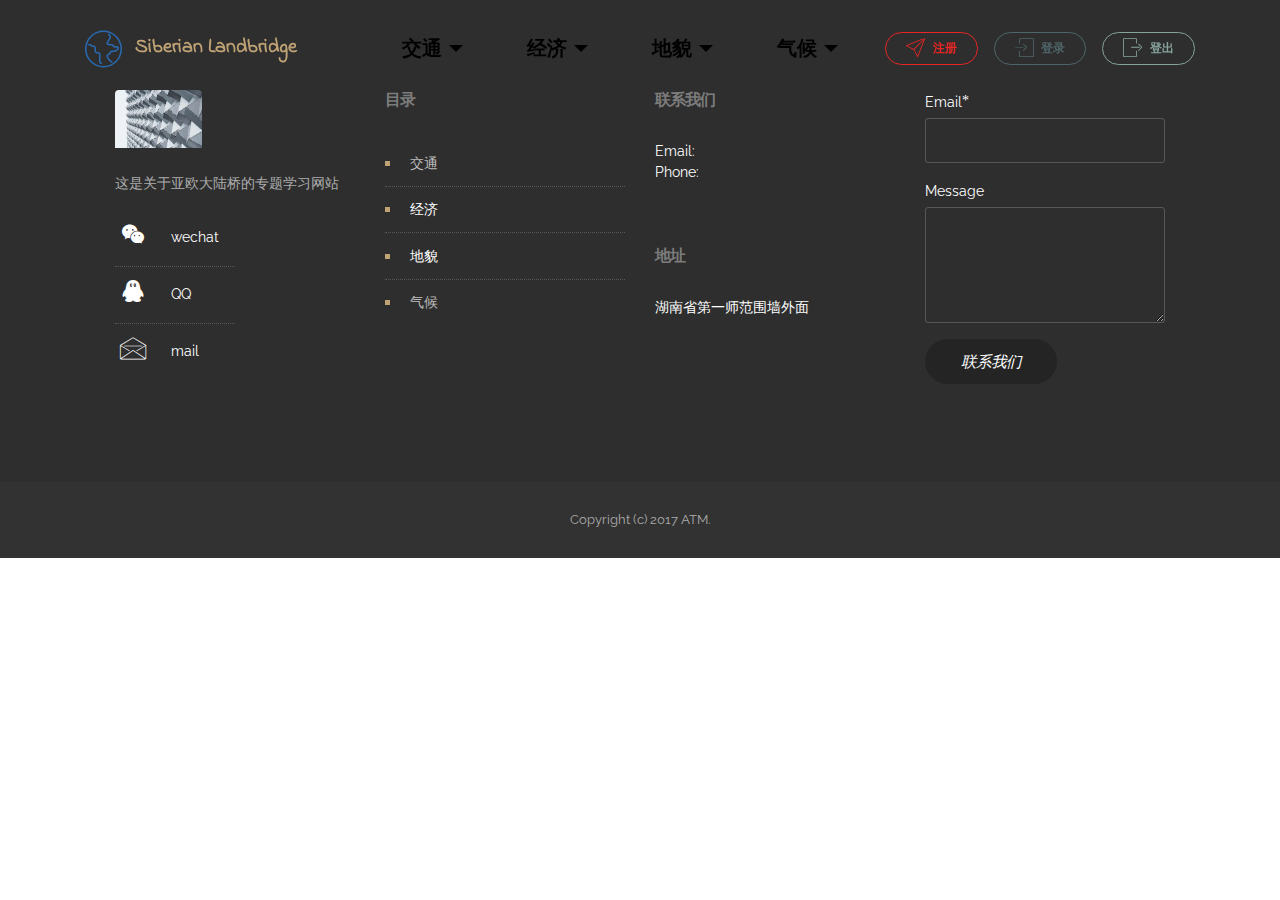
<file: logout.html>
<!DOCTYPE html>
<html>
<head>
  <!-- Site made with Mobirise Website Builder v3.12.1, https://mobirise.com -->
  <meta charset="UTF-8">
  <meta http-equiv="X-UA-Compatible" content="IE=edge">
  <meta name="generator" content="Mobirise v3.12.1, mobirise.com">
  <meta name="viewport" content="width=device-width, initial-scale=1">
  <link rel="shortcut icon" href="assets/images/logo.png" type="image/x-icon">
  <meta name="description" content="登出页面">
  <title>登出 |  亚欧大陆桥</title>
  <link rel="stylesheet" href="https://fonts.googleapis.com/css?family=Lora:400,700,400italic,700italic&amp;subset=latin">
  <link rel="stylesheet" href="https://fonts.googleapis.com/css?family=Montserrat:400,700">
  <link rel="stylesheet" href="https://fonts.googleapis.com/css?family=Raleway:100,100i,200,200i,300,300i,400,400i,500,500i,600,600i,700,700i,800,800i,900,900i">
  <link rel="stylesheet" href="assets/bootstrap-material-design-font/css/material.css">
  <link rel="stylesheet" href="assets/web/assets/mobirise-icons/mobirise-icons.css">
  <link rel="stylesheet" href="assets/et-line-font-plugin/style.css">
  <link rel="stylesheet" href="assets/tether/tether.min.css">
  <link rel="stylesheet" href="assets/bootstrap/css/bootstrap.min.css">
  <link rel="stylesheet" href="assets/dropdown/css/style.css">
  <link rel="stylesheet" href="assets/animate.css/animate.min.css">
  <link rel="stylesheet" href="assets/socicon/css/styles.css">
  <link rel="stylesheet" href="assets/theme/css/style.css">
  <link rel="stylesheet" href="assets/mobirise/css/mbr-additional.css" type="text/css">
  
  
  
</head>
<body>
<section id="menu-18">

    <nav class="navbar navbar-dropdown bg-color transparent navbar-fixed-top">
        <div class="container">

            <div class="mbr-table">
                <div class="mbr-table-cell">

                    <div class="navbar-brand">
                        <a href="index.html" class="mbri-globe mbr-iconfont mbr-iconfont-menu navbar-logo" style="color: rgb(41, 105, 176);"></a>
                        <a class="navbar-caption text-primary" href="index.html">Siberian Landbridge</a>
                    </div>

                </div>
                <div class="mbr-table-cell">

                    <button class="navbar-toggler pull-xs-right hidden-md-up" type="button" data-toggle="collapse" data-target="#exCollapsingNavbar">
                        <div class="hamburger-icon"></div>
                    </button>

                    <ul class="nav-dropdown collapse pull-xs-right nav navbar-nav navbar-toggleable-sm" id="exCollapsingNavbar"><li class="nav-item dropdown"><a class="nav-link link dropdown-toggle" href="https://mobirise.com/" data-toggle="dropdown-submenu" aria-expanded="false">交通</a><div class="dropdown-menu"><a class="dropdown-item" href="#">铁路</a><a class="dropdown-item" href="#">高速</a></div></li><li class="nav-item dropdown"><a class="nav-link link dropdown-toggle" href="https://mobirise.com/" aria-expanded="false" data-toggle="dropdown-submenu">经济</a><div class="dropdown-menu"><a class="dropdown-item" href="#">农业</a><a class="dropdown-item" href="#">工业</a><a class="dropdown-item" href="#">商业</a></div></li><li class="nav-item dropdown"><a class="nav-link link dropdown-toggle" data-toggle="dropdown-submenu" href="https://mobirise.com/" aria-expanded="false">地貌</a><div class="dropdown-menu"><a class="dropdown-item" href="https://mobirise.com/">土</a><a class="dropdown-item" href="https://mobirise.com/">林</a><a class="dropdown-item" href="https://mobirise.com/">水</a></div></li><li class="nav-item dropdown"><a class="nav-link link dropdown-toggle" data-toggle="dropdown-submenu" href="https://mobirise.com/" aria-expanded="false">气候</a><div class="dropdown-menu"><a class="dropdown-item" href="http://forums.mobirise.com/">风</a></div></li><li class="nav-item nav-btn"><a class="nav-link btn btn-danger-outline btn-danger" href="register.html"><span class="mbri-paper-plane mbr-iconfont mbr-iconfont-btn"></span>注册</a></li><li class="nav-item nav-btn"><a class="nav-link btn btn-info-outline btn-info" href="login.html"><span class="mbri-login mbr-iconfont mbr-iconfont-btn"></span>登录</a></li><li class="nav-item nav-btn"><a class="nav-link btn btn-secondary-outline btn-secondary" href="logout.html"><span class="mbri-logout mbr-iconfont mbr-iconfont-btn"></span>登出</a></li></ul>
                    <button hidden="" class="navbar-toggler navbar-close" type="button" data-toggle="collapse" data-target="#exCollapsingNavbar">
                        <div class="close-icon"></div>
                    </button>

                </div>
            </div>

        </div>
    </nav>

</section>

<section class="engine"><a rel="external" href="https://mobirise.com">https://mobirise.com/</a></section><section class="mbr-footer mbr-section mbr-section-md-padding mbr-after-navbar" id="contacts3-19" style="background-color: rgb(46, 46, 46); padding-top: 90px; padding-bottom: 90px;">


    <div class="row">
    
            <div class="mbr-company col-xs-12 col-md-6 col-lg-3">

                <div class="mbr-company card">
                    <div><img src="assets/images/mbr-265x176.jpg" class="card-img-top"></div>
                    <div class="card-block">
                        <p class="card-text">这是关于亚欧大陆桥的专题学习网站<br></p>
                    </div>
                    <ul class="list-group list-group-flush">
                        <li class="list-group-item">
                            <span class="list-group-icon"><span class="socicon socicon-wechat mbr-iconfont-company-contacts3"></span></span>
                            <span class="list-group-text">wechat</span>
                        </li>
                        <li class="list-group-item">
                            <span class="list-group-icon"><span class="socicon socicon-qq mbr-iconfont-company-contacts3"></span></span>
                            <span class="list-group-text">QQ</span>
                        </li>
                        <li class="list-group-item active">
                            <span class="list-group-icon"><span class="etl-icon icon-envelope mbr-iconfont-company-contacts3"></span></span>
                            <span class="list-group-text">mail</span>
                        </li>
                    </ul>
                </div>

            </div>
            <div class="mbr-footer-content col-xs-12 col-md-6 col-lg-3">
                <h4>目录</h4>
                <ul><li>交通</li><li><a class="text-white" href="#">经济</a></li><li><a class="text-white" href="#" style="font-size: 0.875rem; line-height: 1.8; background-color: rgb(46, 46, 46);">地貌</a></li><li>气候</li></ul>
            </div>
            <div class="mbr-footer-content col-xs-12 col-md-6 col-lg-3">
                <p><strong>联系我们</strong><br>Email:&nbsp;<br>Phone:&nbsp;<br><br><br><br><strong>地址</strong><br><font color="#000000">湖南省第一师范围墙外面</font></p>
            </div>
            <div class="col-xs-12 col-md-6 col-lg-3" data-form-type="formoid">

                <div data-form-alert="true">
                    <div hidden="" data-form-alert-success="true">Thanks for filling out form!</div>
                </div>

                <form action="https://mobirise.com/" method="post" data-form-title="MESSAGE">

                    <input type="hidden" value="7FsvC7lSlHU2/ZDsQBfHKKuwCwRGqeLcISbk8mslTgsq9zIZHIjr57BEYXdbuunAJjdvEfAETZ28xG2lggFH13VuTA3BEm9fgc9Sgh+RpYA6SZWNKS1nynHFGa6DtAKd" data-form-email="true">

                    

                    <div class="form-group">
                        <label class="form-control-label" for="contacts3-19-email">Email<span class="form-asterisk">*</span></label>
                        <input type="email" class="form-control input-sm input-inverse" name="email" required="" data-form-field="Email" id="contacts3-19-email">
                    </div>

                    

                    <div class="form-group">
                        <label class="form-control-label" for="contacts3-19-message">Message</label>
                        <textarea class="form-control input-sm input-inverse" name="message" data-form-field="Message" rows="5" id="contacts3-19-message"></textarea>
                    </div>

                    <div><button type="submit" class="btn btn-sm btn-black">联系我们</button></div>

                </form>

            </div>
        </div>
</section>

<footer class="mbr-small-footer mbr-section mbr-section-nopadding" id="footer1-1a" style="background-color: rgb(50, 50, 50); padding-top: 1.75rem; padding-bottom: 1.75rem;">
    
    <div class="container">
        <p class="text-xs-center">Copyright (c) 2017 ATM.</p>
    </div>
</footer>


  <script src="assets/web/assets/jquery/jquery.min.js"></script>
  <script src="assets/tether/tether.min.js"></script>
  <script src="assets/bootstrap/js/bootstrap.min.js"></script>
  <script src="assets/smooth-scroll/smooth-scroll.js"></script>
  <script src="assets/dropdown/js/script.min.js"></script>
  <script src="assets/touch-swipe/jquery.touch-swipe.min.js"></script>
  <script src="assets/viewport-checker/jquery.viewportchecker.js"></script>
  <script src="assets/theme/js/script.js"></script>
  <script src="assets/formoid/formoid.min.js"></script>
  
  
  <input name="animation" type="hidden">
  </body>
</html>
</file>
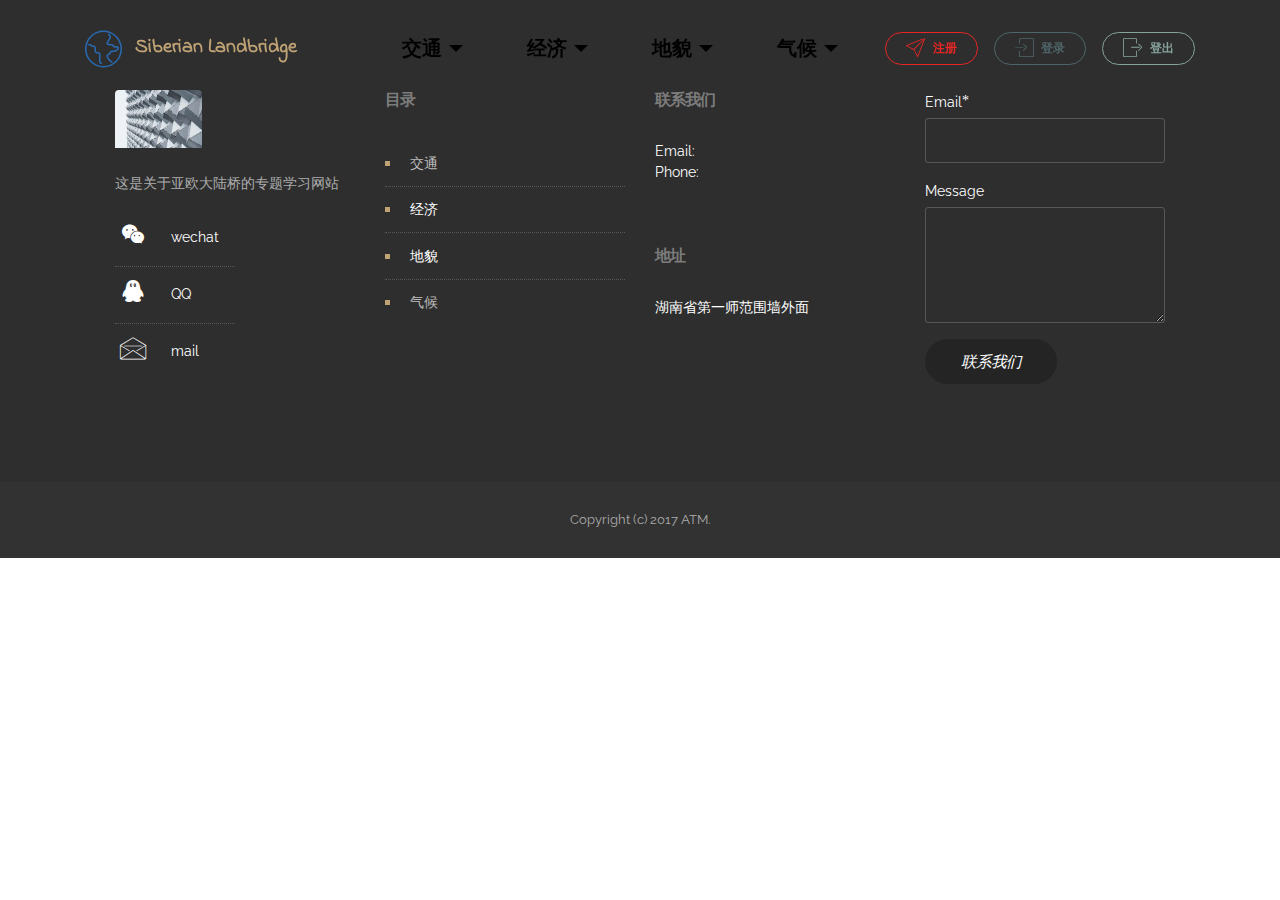
<file: post.html>
<!DOCTYPE html>
<html>
<head>
  <!-- Site made with Mobirise Website Builder v3.12.1, https://mobirise.com -->
  <meta charset="UTF-8">
  <meta http-equiv="X-UA-Compatible" content="IE=edge">
  <meta name="generator" content="Mobirise v3.12.1, mobirise.com">
  <meta name="viewport" content="width=device-width, initial-scale=1">
  <link rel="shortcut icon" href="assets/images/logo.png" type="image/x-icon">
  <meta name="description" content="留言模版">
  <title>留言模版</title>
  <link rel="stylesheet" href="https://fonts.googleapis.com/css?family=Lora:400,700,400italic,700italic&amp;subset=latin">
  <link rel="stylesheet" href="https://fonts.googleapis.com/css?family=Montserrat:400,700">
  <link rel="stylesheet" href="https://fonts.googleapis.com/css?family=Raleway:100,100i,200,200i,300,300i,400,400i,500,500i,600,600i,700,700i,800,800i,900,900i">
  <link rel="stylesheet" href="assets/bootstrap-material-design-font/css/material.css">
  <link rel="stylesheet" href="assets/web/assets/mobirise-icons/mobirise-icons.css">
  <link rel="stylesheet" href="assets/et-line-font-plugin/style.css">
  <link rel="stylesheet" href="assets/tether/tether.min.css">
  <link rel="stylesheet" href="assets/bootstrap/css/bootstrap.min.css">
  <link rel="stylesheet" href="assets/dropdown/css/style.css">
  <link rel="stylesheet" href="assets/animate.css/animate.min.css">
  <link rel="stylesheet" href="assets/socicon/css/styles.css">
  <link rel="stylesheet" href="assets/theme/css/style.css">
  <link rel="stylesheet" href="assets/mobirise/css/mbr-additional.css" type="text/css">
  
  
  
</head>
<body>
<section id="menu-1b">

    <nav class="navbar navbar-dropdown bg-color transparent navbar-fixed-top">
        <div class="container">

            <div class="mbr-table">
                <div class="mbr-table-cell">

                    <div class="navbar-brand">
                        <a href="index.html" class="mbri-globe mbr-iconfont mbr-iconfont-menu navbar-logo" style="color: rgb(41, 105, 176);"></a>
                        <a class="navbar-caption text-primary" href="index.html">Siberian Landbridge</a>
                    </div>

                </div>
                <div class="mbr-table-cell">

                    <button class="navbar-toggler pull-xs-right hidden-md-up" type="button" data-toggle="collapse" data-target="#exCollapsingNavbar">
                        <div class="hamburger-icon"></div>
                    </button>

                    <ul class="nav-dropdown collapse pull-xs-right nav navbar-nav navbar-toggleable-sm" id="exCollapsingNavbar"><li class="nav-item dropdown"><a class="nav-link link dropdown-toggle" href="https://mobirise.com/" data-toggle="dropdown-submenu" aria-expanded="false">交通</a><div class="dropdown-menu"><a class="dropdown-item" href="#">铁路</a><a class="dropdown-item" href="#">高速</a></div></li><li class="nav-item dropdown"><a class="nav-link link dropdown-toggle" href="https://mobirise.com/" aria-expanded="false" data-toggle="dropdown-submenu">经济</a><div class="dropdown-menu"><a class="dropdown-item" href="#">农业</a><a class="dropdown-item" href="#">工业</a><a class="dropdown-item" href="#">商业</a></div></li><li class="nav-item dropdown"><a class="nav-link link dropdown-toggle" data-toggle="dropdown-submenu" href="https://mobirise.com/" aria-expanded="false">地貌</a><div class="dropdown-menu"><a class="dropdown-item" href="https://mobirise.com/">土</a><a class="dropdown-item" href="https://mobirise.com/">林</a><a class="dropdown-item" href="https://mobirise.com/">水</a></div></li><li class="nav-item dropdown"><a class="nav-link link dropdown-toggle" data-toggle="dropdown-submenu" href="https://mobirise.com/" aria-expanded="false">气候</a><div class="dropdown-menu"><a class="dropdown-item" href="http://forums.mobirise.com/">风</a></div></li><li class="nav-item nav-btn"><a class="nav-link btn btn-danger-outline btn-danger" href="register.html"><span class="mbri-paper-plane mbr-iconfont mbr-iconfont-btn"></span>注册</a></li><li class="nav-item nav-btn"><a class="nav-link btn btn-info-outline btn-info" href="login.html"><span class="mbri-login mbr-iconfont mbr-iconfont-btn"></span>登录</a></li><li class="nav-item nav-btn"><a class="nav-link btn btn-secondary-outline btn-secondary" href="logout.html"><span class="mbri-logout mbr-iconfont mbr-iconfont-btn"></span>登出</a></li></ul>
                    <button hidden="" class="navbar-toggler navbar-close" type="button" data-toggle="collapse" data-target="#exCollapsingNavbar">
                        <div class="close-icon"></div>
                    </button>

                </div>
            </div>

        </div>
    </nav>

</section>

<section class="engine"><a rel="external" href="https://mobirise.com">Mobirise</a></section><section class="mbr-footer mbr-section mbr-section-md-padding mbr-after-navbar" id="contacts3-1c" style="background-color: rgb(46, 46, 46); padding-top: 90px; padding-bottom: 90px;">


    <div class="row">
    
            <div class="mbr-company col-xs-12 col-md-6 col-lg-3">

                <div class="mbr-company card">
                    <div><img src="assets/images/mbr-265x176.jpg" class="card-img-top"></div>
                    <div class="card-block">
                        <p class="card-text">这是关于亚欧大陆桥的专题学习网站<br></p>
                    </div>
                    <ul class="list-group list-group-flush">
                        <li class="list-group-item">
                            <span class="list-group-icon"><span class="socicon socicon-wechat mbr-iconfont-company-contacts3"></span></span>
                            <span class="list-group-text">wechat</span>
                        </li>
                        <li class="list-group-item">
                            <span class="list-group-icon"><span class="socicon socicon-qq mbr-iconfont-company-contacts3"></span></span>
                            <span class="list-group-text">QQ</span>
                        </li>
                        <li class="list-group-item active">
                            <span class="list-group-icon"><span class="etl-icon icon-envelope mbr-iconfont-company-contacts3"></span></span>
                            <span class="list-group-text">mail</span>
                        </li>
                    </ul>
                </div>

            </div>
            <div class="mbr-footer-content col-xs-12 col-md-6 col-lg-3">
                <h4>目录</h4>
                <ul><li>交通</li><li><a class="text-white" href="#">经济</a></li><li><a class="text-white" href="#" style="font-size: 0.875rem; line-height: 1.8; background-color: rgb(46, 46, 46);">地貌</a></li><li>气候</li></ul>
            </div>
            <div class="mbr-footer-content col-xs-12 col-md-6 col-lg-3">
                <p><strong>联系我们</strong><br>Email:&nbsp;<br>Phone:&nbsp;<br><br><br><br><strong>地址</strong><br><font color="#000000">湖南省第一师范围墙外面</font></p>
            </div>
            <div class="col-xs-12 col-md-6 col-lg-3" data-form-type="formoid">

                <div data-form-alert="true">
                    <div hidden="" data-form-alert-success="true">Thanks for filling out form!</div>
                </div>

                <form action="https://mobirise.com/" method="post" data-form-title="MESSAGE">

                    <input type="hidden" value="TzdmoHZ+nBrUr3aYmUEDs7+BKgrQ11Wxxqj2f130d16fYESaF9D/w5yBD1E0y73rH8mRlXtBD4zEPbyMBrFF5OCytPCl3K5YDnhzJFqxTxv+E0afXPQpKyUQWlliX7sn" data-form-email="true">

                    

                    <div class="form-group">
                        <label class="form-control-label" for="contacts3-1c-email">Email<span class="form-asterisk">*</span></label>
                        <input type="email" class="form-control input-sm input-inverse" name="email" required="" data-form-field="Email" id="contacts3-1c-email">
                    </div>

                    

                    <div class="form-group">
                        <label class="form-control-label" for="contacts3-1c-message">Message</label>
                        <textarea class="form-control input-sm input-inverse" name="message" data-form-field="Message" rows="5" id="contacts3-1c-message"></textarea>
                    </div>

                    <div><button type="submit" class="btn btn-sm btn-black">联系我们</button></div>

                </form>

            </div>
        </div>
</section>

<footer class="mbr-small-footer mbr-section mbr-section-nopadding" id="footer1-1d" style="background-color: rgb(50, 50, 50); padding-top: 1.75rem; padding-bottom: 1.75rem;">
    
    <div class="container">
        <p class="text-xs-center">Copyright (c) 2017 ATM.</p>
    </div>
</footer>


  <script src="assets/web/assets/jquery/jquery.min.js"></script>
  <script src="assets/tether/tether.min.js"></script>
  <script src="assets/bootstrap/js/bootstrap.min.js"></script>
  <script src="assets/smooth-scroll/smooth-scroll.js"></script>
  <script src="assets/dropdown/js/script.min.js"></script>
  <script src="assets/touch-swipe/jquery.touch-swipe.min.js"></script>
  <script src="assets/viewport-checker/jquery.viewportchecker.js"></script>
  <script src="assets/theme/js/script.js"></script>
  <script src="assets/formoid/formoid.min.js"></script>
  
  
  <input name="animation" type="hidden">
  </body>
</html>
</file>
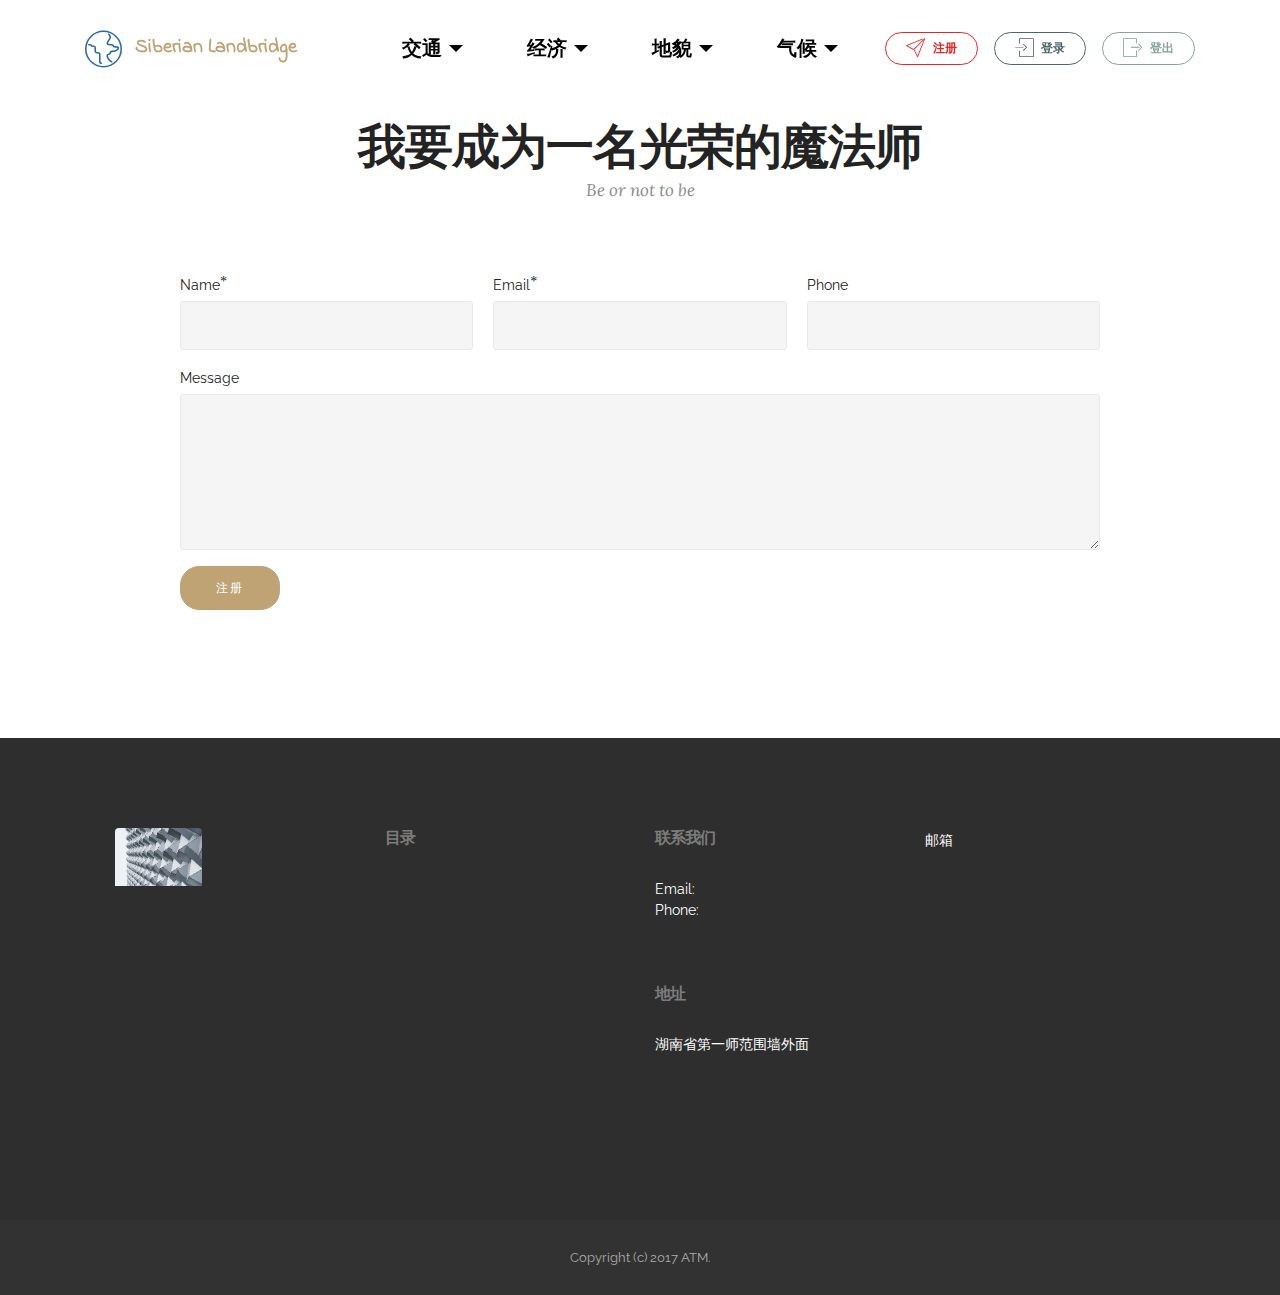
<file: register.html>
<!DOCTYPE html>
<html>
<head>
  <!-- Site made with Mobirise Website Builder v3.12.1, https://mobirise.com -->
  <meta charset="UTF-8">
  <meta http-equiv="X-UA-Compatible" content="IE=edge">
  <meta name="generator" content="Mobirise v3.12.1, mobirise.com">
  <meta name="viewport" content="width=device-width, initial-scale=1">
  <link rel="shortcut icon" href="assets/images/logo.png" type="image/x-icon">
  <meta name="description" content="注册页面">
  <title>注册 |  亚欧大陆桥</title>
  <link rel="stylesheet" href="https://fonts.googleapis.com/css?family=Lora:400,700,400italic,700italic&amp;subset=latin">
  <link rel="stylesheet" href="https://fonts.googleapis.com/css?family=Montserrat:400,700">
  <link rel="stylesheet" href="https://fonts.googleapis.com/css?family=Raleway:100,100i,200,200i,300,300i,400,400i,500,500i,600,600i,700,700i,800,800i,900,900i">
  <link rel="stylesheet" href="assets/bootstrap-material-design-font/css/material.css">
  <link rel="stylesheet" href="assets/web/assets/mobirise-icons/mobirise-icons.css">
  <link rel="stylesheet" href="assets/et-line-font-plugin/style.css">
  <link rel="stylesheet" href="assets/tether/tether.min.css">
  <link rel="stylesheet" href="assets/bootstrap/css/bootstrap.min.css">
  <link rel="stylesheet" href="assets/dropdown/css/style.css">
  <link rel="stylesheet" href="assets/animate.css/animate.min.css">
  <link rel="stylesheet" href="assets/socicon/css/styles.css">
  <link rel="stylesheet" href="assets/theme/css/style.css">
  <link rel="stylesheet" href="assets/mobirise/css/mbr-additional.css" type="text/css">
  
  
  
</head>
<body>
<section id="menu-11">

    <nav class="navbar navbar-dropdown bg-color transparent navbar-fixed-top">
        <div class="container">

            <div class="mbr-table">
                <div class="mbr-table-cell">

                    <div class="navbar-brand">
                        <a href="index.html" class="mbri-globe mbr-iconfont mbr-iconfont-menu navbar-logo" style="color: rgb(41, 105, 176);"></a>
                        <a class="navbar-caption text-primary" href="index.html">Siberian Landbridge</a>
                    </div>

                </div>
                <div class="mbr-table-cell">

                    <button class="navbar-toggler pull-xs-right hidden-md-up" type="button" data-toggle="collapse" data-target="#exCollapsingNavbar">
                        <div class="hamburger-icon"></div>
                    </button>

                    <ul class="nav-dropdown collapse pull-xs-right nav navbar-nav navbar-toggleable-sm" id="exCollapsingNavbar"><li class="nav-item dropdown"><a class="nav-link link dropdown-toggle" href="https://mobirise.com/" data-toggle="dropdown-submenu" aria-expanded="false">交通</a><div class="dropdown-menu"><a class="dropdown-item" href="#">铁路</a><a class="dropdown-item" href="#">高速</a></div></li><li class="nav-item dropdown"><a class="nav-link link dropdown-toggle" href="https://mobirise.com/" aria-expanded="false" data-toggle="dropdown-submenu">经济</a><div class="dropdown-menu"><a class="dropdown-item" href="#">农业</a><a class="dropdown-item" href="#">工业</a><a class="dropdown-item" href="#">商业</a></div></li><li class="nav-item dropdown"><a class="nav-link link dropdown-toggle" data-toggle="dropdown-submenu" href="https://mobirise.com/" aria-expanded="false">地貌</a><div class="dropdown-menu"><a class="dropdown-item" href="https://mobirise.com/">土</a><a class="dropdown-item" href="https://mobirise.com/">林</a><a class="dropdown-item" href="https://mobirise.com/">水</a></div></li><li class="nav-item dropdown"><a class="nav-link link dropdown-toggle" data-toggle="dropdown-submenu" href="https://mobirise.com/" aria-expanded="false">气候</a><div class="dropdown-menu"><a class="dropdown-item" href="http://forums.mobirise.com/">风</a></div></li><li class="nav-item nav-btn"><a class="nav-link btn btn-danger-outline btn-danger" href="register.html"><span class="mbri-paper-plane mbr-iconfont mbr-iconfont-btn"></span>注册</a></li><li class="nav-item nav-btn"><a class="nav-link btn btn-info-outline btn-info" href="login.html"><span class="mbri-login mbr-iconfont mbr-iconfont-btn"></span>登录</a></li><li class="nav-item nav-btn"><a class="nav-link btn btn-secondary-outline btn-secondary" href="logout.html"><span class="mbri-logout mbr-iconfont mbr-iconfont-btn"></span>登出</a></li></ul>
                    <button hidden="" class="navbar-toggler navbar-close" type="button" data-toggle="collapse" data-target="#exCollapsingNavbar">
                        <div class="close-icon"></div>
                    </button>

                </div>
            </div>

        </div>
    </nav>

</section>

<section class="engine"><a rel="external" href="https://mobirise.com">Mobirise</a></section><section class="mbr-section mbr-after-navbar" id="form1-1e" style="background-color: rgb(255, 255, 255); padding-top: 120px; padding-bottom: 120px;">
    
    <div class="mbr-section mbr-section__container mbr-section__container--middle">
        <div class="container">
            <div class="row">
                <div class="col-xs-12 text-xs-center">
                    <h3 class="mbr-section-title display-2">我要成为一名光荣的魔法师</h3>
                    <small class="mbr-section-subtitle">Be or not to be</small>
                </div>
            </div>
        </div>
    </div>
    <div class="mbr-section mbr-section-nopadding">
        <div class="container">
            <div class="row">
                <div class="col-xs-12 col-lg-10 col-lg-offset-1" data-form-type="formoid">


                    <div data-form-alert="true">
                        <div hidden="" data-form-alert-success="true" class="alert alert-form alert-success text-xs-center">Thanks for filling out form!</div>
                    </div>


                    <form action="https://mobirise.com/" method="post" data-form-title="我要成为一名光荣的魔法师">

                        <input type="hidden" value="6wMEj6OAnFEoSXvB9bRXSm2S68OK+wIw0ukFMnTovmGeYiYfydhZOhEMpvzFdkYnvUs7OSjl2vlR2cL3FSPCgA6rwzKfoQTofNMH0Q7yGlb0YP1s2XT7ERc3RomH1JyM" data-form-email="true">

                        <div class="row row-sm-offset">

                            <div class="col-xs-12 col-md-4">
                                <div class="form-group">
                                    <label class="form-control-label" for="form1-1e-name">Name<span class="form-asterisk">*</span></label>
                                    <input type="text" class="form-control" name="name" required="" data-form-field="Name" id="form1-1e-name">
                                </div>
                            </div>

                            <div class="col-xs-12 col-md-4">
                                <div class="form-group">
                                    <label class="form-control-label" for="form1-1e-email">Email<span class="form-asterisk">*</span></label>
                                    <input type="email" class="form-control" name="email" required="" data-form-field="Email" id="form1-1e-email">
                                </div>
                            </div>

                            <div class="col-xs-12 col-md-4">
                                <div class="form-group">
                                    <label class="form-control-label" for="form1-1e-phone">Phone</label>
                                    <input type="tel" class="form-control" name="phone" data-form-field="Phone" id="form1-1e-phone">
                                </div>
                            </div>

                        </div>

                        <div class="form-group">
                            <label class="form-control-label" for="form1-1e-message">Message</label>
                            <textarea class="form-control" name="message" rows="7" data-form-field="Message" id="form1-1e-message"></textarea>
                        </div>

                        <div><button type="submit" class="btn btn-primary">注册<br></button></div>

                    </form>
                </div>
            </div>
        </div>
    </div>
</section>

<section class="mbr-footer mbr-section mbr-section-md-padding" id="contacts3-12" style="background-color: rgb(46, 46, 46); padding-top: 90px; padding-bottom: 90px;">


    <div class="row">
    
            <div class="mbr-company col-xs-12 col-md-6 col-lg-3">

                <div class="mbr-company card">
                    <div><img src="assets/images/mbr-265x176.jpg" class="card-img-top"></div>
                    <div class="card-block">
                        <p class="card-text">这是关于亚欧大陆桥的专题学习网站<br></p>
                    </div>
                    <ul class="list-group list-group-flush">
                        <li class="list-group-item">
                            <span class="list-group-icon"><span class="socicon socicon-wechat mbr-iconfont-company-contacts3"></span></span>
                            <span class="list-group-text">wechat</span>
                        </li>
                        <li class="list-group-item">
                            <span class="list-group-icon"><span class="socicon socicon-qq mbr-iconfont-company-contacts3"></span></span>
                            <span class="list-group-text">QQ</span>
                        </li>
                        <li class="list-group-item active">
                            <span class="list-group-icon"><span class="etl-icon icon-envelope mbr-iconfont-company-contacts3"></span></span>
                            <span class="list-group-text">mail</span>
                        </li>
                    </ul>
                </div>

            </div>
            <div class="mbr-footer-content col-xs-12 col-md-6 col-lg-3">
                <h4>目录</h4>
                <ul><li>交通</li><li><a class="text-white" href="#">经济</a></li><li><a class="text-white" href="#" style="font-size: 0.875rem; line-height: 1.8; background-color: rgb(46, 46, 46);">地貌</a></li><li>气候</li></ul>
            </div>
            <div class="mbr-footer-content col-xs-12 col-md-6 col-lg-3">
                <p><strong>联系我们</strong><br>Email:&nbsp;<br>Phone:&nbsp;<br><br><br><br><strong>地址</strong><br><font color="#000000">湖南省第一师范围墙外面</font></p>
            </div>
            <div class="col-xs-12 col-md-6 col-lg-3" data-form-type="formoid">

                <div data-form-alert="true">
                    <div hidden="" data-form-alert-success="true">感谢反馈</div>
                </div>

                <form action="https://mobirise.com/" method="post" data-form-title="MESSAGE">

                    <input type="hidden" value="JBvYBxPKagR/wVsLccpTuCwsdnHrq+Jk1UmsUMXmgofH3U/cj2gda94QeOqS/m8m8f2qGBXGPDyGKGC/j93jlJrJ1KzXLtPiPQJuk7IOiXjnQJVDfJMN2JeMGRDaE+/o" data-form-email="true">

                    

                    <div class="form-group">
                        <label class="form-control-label" for="contacts3-12-email">邮箱</label>
                        <input type="email" class="form-control input-sm input-inverse" name="email" required="" data-form-field="Email" id="contacts3-12-email">
                    </div>

                    

                    <div class="form-group">
                        <label class="form-control-label" for="contacts3-12-message">反馈</label>
                        <textarea class="form-control input-sm input-inverse" name="message" data-form-field="Message" rows="5" id="contacts3-12-message"></textarea>
                    </div>

                    <div><button type="submit" class="btn btn-sm btn-black">联系我们</button></div>

                </form>

            </div>
        </div>
</section>

<footer class="mbr-small-footer mbr-section mbr-section-nopadding" id="footer1-13" style="background-color: rgb(50, 50, 50); padding-top: 1.75rem; padding-bottom: 1.75rem;">
    
    <div class="container">
        <p class="text-xs-center">Copyright (c) 2017 ATM.</p>
    </div>
</footer>


  <script src="assets/web/assets/jquery/jquery.min.js"></script>
  <script src="assets/tether/tether.min.js"></script>
  <script src="assets/bootstrap/js/bootstrap.min.js"></script>
  <script src="assets/smooth-scroll/smooth-scroll.js"></script>
  <script src="assets/dropdown/js/script.min.js"></script>
  <script src="assets/touch-swipe/jquery.touch-swipe.min.js"></script>
  <script src="assets/viewport-checker/jquery.viewportchecker.js"></script>
  <script src="assets/theme/js/script.js"></script>
  <script src="assets/formoid/formoid.min.js"></script>
  
  
  <input name="animation" type="hidden">
  </body>
</html>
</file>
<file: assets/bootstrap-material-design-font/css/material.css>
@font-face {
  font-family: 'Material-Design-Icons';
  src: url('../fonts/Material-Design-Icons.eot?3ocs8m');
  src: url('../fonts/Material-Design-Icons.eot?#iefix3ocs8m') format('embedded-opentype'), url('../fonts/Material-Design-Icons.woff?3ocs8m') format('woff'), url('../fonts/Material-Design-Icons.ttf?3ocs8m') format('truetype'), url('../fonts/Material-Design-Icons.svg?3ocs8m#Material-Design-Icons') format('svg');
  font-weight: normal;
  font-style: normal;
}
[class^="mdi-"],
[class*="mdi-"] {
  speak: none;
  display: inline-block;
  font-style: normal;
  font-variant:normal;
  font-weight:normal;
  /*font-size:24px;*/
  line-height:1;
  font-family:'Material-Design-Icons' !important;
  text-rendering: auto;
  
  -webkit-font-smoothing: antialiased;
  -moz-osx-font-smoothing: grayscale;
  -webkit-transform: translate(0, 0);
      -ms-transform: translate(0, 0);
          transform: translate(0, 0);
}
[class^="mdi-"]:before,
[class*="mdi-"]:before {
  display: inline-block;
  speak: none;
  text-decoration: inherit;
}
[class^="mdi-"].pull-left,
[class*="mdi-"].pull-left {
  margin-right: .3em;
}
[class^="mdi-"].pull-right,
[class*="mdi-"].pull-right {
  margin-left: .3em;
}
[class^="mdi-"].mdi-lg:before,
[class*="mdi-"].mdi-lg:before,
[class^="mdi-"].mdi-lg:after,
[class*="mdi-"].mdi-lg:after {
  font-size: 1.33333333em;
  line-height: 0.75em;
  vertical-align: -15%;
}
[class^="mdi-"].mdi-2x:before,
[class*="mdi-"].mdi-2x:before,
[class^="mdi-"].mdi-2x:after,
[class*="mdi-"].mdi-2x:after {
  font-size: 2em;
}
[class^="mdi-"].mdi-3x:before,
[class*="mdi-"].mdi-3x:before,
[class^="mdi-"].mdi-3x:after,
[class*="mdi-"].mdi-3x:after {
  font-size: 3em;
}
[class^="mdi-"].mdi-4x:before,
[class*="mdi-"].mdi-4x:before,
[class^="mdi-"].mdi-4x:after,
[class*="mdi-"].mdi-4x:after {
  font-size: 4em;
}
[class^="mdi-"].mdi-5x:before,
[class*="mdi-"].mdi-5x:before,
[class^="mdi-"].mdi-5x:after,
[class*="mdi-"].mdi-5x:after {
  font-size: 5em;
}
[class^="mdi-device-signal-cellular-"]:after,
[class^="mdi-device-battery-"]:after,
[class^="mdi-device-battery-charging-"]:after,
[class^="mdi-device-signal-cellular-connected-no-internet-"]:after,
[class^="mdi-device-signal-wifi-"]:after,
[class^="mdi-device-signal-wifi-statusbar-not-connected"]:after,
.mdi-device-network-wifi:after {
  opacity: .3;
  position: absolute;
  left: 0;
  top: 0;
  z-index: 1;
  display: inline-block;
  speak: none;
  text-decoration: inherit;
}
[class^="mdi-device-signal-cellular-"]:after {
  content: "\e758";
}
[class^="mdi-device-battery-"]:after {
  content: "\e735";
}
[class^="mdi-device-battery-charging-"]:after {
  content: "\e733";
}
[class^="mdi-device-signal-cellular-connected-no-internet-"]:after {
  content: "\e75d";
}
[class^="mdi-device-signal-wifi-"]:after,
.mdi-device-network-wifi:after {
  content: "\e765";
}
[class^="mdi-device-signal-wifi-statusbasr-not-connected"]:after {
  content: "\e8f7";
}
.mdi-device-signal-cellular-off:after,
.mdi-device-signal-cellular-null:after,
.mdi-device-signal-cellular-no-sim:after,
.mdi-device-signal-wifi-off:after,
.mdi-device-signal-wifi-4-bar:after,
.mdi-device-signal-cellular-4-bar:after,
.mdi-device-battery-alert:after,
.mdi-device-signal-cellular-connected-no-internet-4-bar:after,
.mdi-device-battery-std:after,
.mdi-device-battery-full .mdi-device-battery-unknown:after {
  content: "";
}
.mdi-fw {
  width: 1.28571429em;
  text-align: center;
}
.mdi-ul {
  padding-left: 0;
  margin-left: 2.14285714em;
  list-style-type: none;
}
.mdi-ul > li {
  position: relative;
}
.mdi-li {
  position: absolute;
  left: -2.14285714em;
  width: 2.14285714em;
  top: 0.14285714em;
  text-align: center;
}
.mdi-li.mdi-lg {
  left: -1.85714286em;
}
.mdi-border {
  padding: .2em .25em .15em;
  border: solid 0.08em #eeeeee;
  border-radius: .1em;
}
.mdi-spin {
  -webkit-animation: mdi-spin 2s infinite linear;
  animation: mdi-spin 2s infinite linear;
  -webkit-transform-origin: 50% 50%;
  -ms-transform-origin: 50% 50%;
      transform-origin: 50% 50%;
}
.mdi-pulse {
  -webkit-animation: mdi-spin 1s steps(8) infinite;
  animation: mdi-spin 1s steps(8) infinite;
  -webkit-transform-origin: 50% 50%;
  -ms-transform-origin: 50% 50%;
      transform-origin: 50% 50%;
}
@-webkit-keyframes mdi-spin {
  0% {
    -webkit-transform: rotate(0deg);
    transform: rotate(0deg);
  }
  100% {
    -webkit-transform: rotate(359deg);
    transform: rotate(359deg);
  }
}
@keyframes mdi-spin {
  0% {
    -webkit-transform: rotate(0deg);
    transform: rotate(0deg);
  }
  100% {
    -webkit-transform: rotate(359deg);
    transform: rotate(359deg);
  }
}
.mdi-rotate-90 {
  filter: progid:DXImageTransform.Microsoft.BasicImage(rotation=1);
  -webkit-transform: rotate(90deg);
  -ms-transform: rotate(90deg);
  transform: rotate(90deg);
}
.mdi-rotate-180 {
  filter: progid:DXImageTransform.Microsoft.BasicImage(rotation=2);
  -webkit-transform: rotate(180deg);
  -ms-transform: rotate(180deg);
  transform: rotate(180deg);
}
.mdi-rotate-270 {
  filter: progid:DXImageTransform.Microsoft.BasicImage(rotation=3);
  -webkit-transform: rotate(270deg);
  -ms-transform: rotate(270deg);
  transform: rotate(270deg);
}
.mdi-flip-horizontal {
  filter: progid:DXImageTransform.Microsoft.BasicImage(rotation=0, mirror=1);
  -webkit-transform: scale(-1, 1);
  -ms-transform: scale(-1, 1);
  transform: scale(-1, 1);
}
.mdi-flip-vertical {
  filter: progid:DXImageTransform.Microsoft.BasicImage(rotation=2, mirror=1);
  -webkit-transform: scale(1, -1);
  -ms-transform: scale(1, -1);
  transform: scale(1, -1);
}
:root .mdi-rotate-90,
:root .mdi-rotate-180,
:root .mdi-rotate-270,
:root .mdi-flip-horizontal,
:root .mdi-flip-vertical {
  -webkit-filter: none;
          filter: none;
}
.mdi-stack {
  position: relative;
  display: inline-block;
  width: 2em;
  height: 2em;
  line-height: 2em;
  vertical-align: middle;
}
.mdi-stack-1x,
.mdi-stack-2x {
  position: absolute;
  left: 0;
  width: 100%;
  text-align: center;
}
.mdi-stack-1x {
  line-height: inherit;
}
.mdi-stack-2x {
  font-size: 2em;
}
.mdi-inverse {
  color: #ffffff;
}
/* Start Icons */
.mdi-action-3d-rotation:before {
  content: "\e600";
}
.mdi-action-accessibility:before {
  content: "\e601";
}
.mdi-action-account-balance-wallet:before {
  content: "\e602";
}
.mdi-action-account-balance:before {
  content: "\e603";
}
.mdi-action-account-box:before {
  content: "\e604";
}
.mdi-action-account-child:before {
  content: "\e605";
}
.mdi-action-account-circle:before {
  content: "\e606";
}
.mdi-action-add-shopping-cart:before {
  content: "\e607";
}
.mdi-action-alarm-add:before {
  content: "\e608";
}
.mdi-action-alarm-off:before {
  content: "\e609";
}
.mdi-action-alarm-on:before {
  content: "\e60a";
}
.mdi-action-alarm:before {
  content: "\e60b";
}
.mdi-action-android:before {
  content: "\e60c";
}
.mdi-action-announcement:before {
  content: "\e60d";
}
.mdi-action-aspect-ratio:before {
  content: "\e60e";
}
.mdi-action-assessment:before {
  content: "\e60f";
}
.mdi-action-assignment-ind:before {
  content: "\e610";
}
.mdi-action-assignment-late:before {
  content: "\e611";
}
.mdi-action-assignment-return:before {
  content: "\e612";
}
.mdi-action-assignment-returned:before {
  content: "\e613";
}
.mdi-action-assignment-turned-in:before {
  content: "\e614";
}
.mdi-action-assignment:before {
  content: "\e615";
}
.mdi-action-autorenew:before {
  content: "\e616";
}
.mdi-action-backup:before {
  content: "\e617";
}
.mdi-action-book:before {
  content: "\e618";
}
.mdi-action-bookmark-outline:before {
  content: "\e619";
}
.mdi-action-bookmark:before {
  content: "\e61a";
}
.mdi-action-bug-report:before {
  content: "\e61b";
}
.mdi-action-cached:before {
  content: "\e61c";
}
.mdi-action-check-circle:before {
  content: "\e61d";
}
.mdi-action-class:before {
  content: "\e61e";
}
.mdi-action-credit-card:before {
  content: "\e61f";
}
.mdi-action-dashboard:before {
  content: "\e620";
}
.mdi-action-delete:before {
  content: "\e621";
}
.mdi-action-description:before {
  content: "\e622";
}
.mdi-action-dns:before {
  content: "\e623";
}
.mdi-action-done-all:before {
  content: "\e624";
}
.mdi-action-done:before {
  content: "\e625";
}
.mdi-action-event:before {
  content: "\e626";
}
.mdi-action-exit-to-app:before {
  content: "\e627";
}
.mdi-action-explore:before {
  content: "\e628";
}
.mdi-action-extension:before {
  content: "\e629";
}
.mdi-action-face-unlock:before {
  content: "\e62a";
}
.mdi-action-favorite-outline:before {
  content: "\e62b";
}
.mdi-action-favorite:before {
  content: "\e62c";
}
.mdi-action-find-in-page:before {
  content: "\e62d";
}
.mdi-action-find-replace:before {
  content: "\e62e";
}
.mdi-action-flip-to-back:before {
  content: "\e62f";
}
.mdi-action-flip-to-front:before {
  content: "\e630";
}
.mdi-action-get-app:before {
  content: "\e631";
}
.mdi-action-grade:before {
  content: "\e632";
}
.mdi-action-group-work:before {
  content: "\e633";
}
.mdi-action-help:before {
  content: "\e634";
}
.mdi-action-highlight-remove:before {
  content: "\e635";
}
.mdi-action-history:before {
  content: "\e636";
}
.mdi-action-home:before {
  content: "\e637";
}
.mdi-action-https:before {
  content: "\e638";
}
.mdi-action-info-outline:before {
  content: "\e639";
}
.mdi-action-info:before {
  content: "\e63a";
}
.mdi-action-input:before {
  content: "\e63b";
}
.mdi-action-invert-colors:before {
  content: "\e63c";
}
.mdi-action-label-outline:before {
  content: "\e63d";
}
.mdi-action-label:before {
  content: "\e63e";
}
.mdi-action-language:before {
  content: "\e63f";
}
.mdi-action-launch:before {
  content: "\e640";
}
.mdi-action-list:before {
  content: "\e641";
}
.mdi-action-lock-open:before {
  content: "\e642";
}
.mdi-action-lock-outline:before {
  content: "\e643";
}
.mdi-action-lock:before {
  content: "\e644";
}
.mdi-action-loyalty:before {
  content: "\e645";
}
.mdi-action-markunread-mailbox:before {
  content: "\e646";
}
.mdi-action-note-add:before {
  content: "\e647";
}
.mdi-action-open-in-browser:before {
  content: "\e648";
}
.mdi-action-open-in-new:before {
  content: "\e649";
}
.mdi-action-open-with:before {
  content: "\e64a";
}
.mdi-action-pageview:before {
  content: "\e64b";
}
.mdi-action-payment:before {
  content: "\e64c";
}
.mdi-action-perm-camera-mic:before {
  content: "\e64d";
}
.mdi-action-perm-contact-cal:before {
  content: "\e64e";
}
.mdi-action-perm-data-setting:before {
  content: "\e64f";
}
.mdi-action-perm-device-info:before {
  content: "\e650";
}
.mdi-action-perm-identity:before {
  content: "\e651";
}
.mdi-action-perm-media:before {
  content: "\e652";
}
.mdi-action-perm-phone-msg:before {
  content: "\e653";
}
.mdi-action-perm-scan-wifi:before {
  content: "\e654";
}
.mdi-action-picture-in-picture:before {
  content: "\e655";
}
.mdi-action-polymer:before {
  content: "\e656";
}
.mdi-action-print:before {
  content: "\e657";
}
.mdi-action-query-builder:before {
  content: "\e658";
}
.mdi-action-question-answer:before {
  content: "\e659";
}
.mdi-action-receipt:before {
  content: "\e65a";
}
.mdi-action-redeem:before {
  content: "\e65b";
}
.mdi-action-reorder:before {
  content: "\e65c";
}
.mdi-action-report-problem:before {
  content: "\e65d";
}
.mdi-action-restore:before {
  content: "\e65e";
}
.mdi-action-room:before {
  content: "\e65f";
}
.mdi-action-schedule:before {
  content: "\e660";
}
.mdi-action-search:before {
  content: "\e661";
}
.mdi-action-settings-applications:before {
  content: "\e662";
}
.mdi-action-settings-backup-restore:before {
  content: "\e663";
}
.mdi-action-settings-bluetooth:before {
  content: "\e664";
}
.mdi-action-settings-cell:before {
  content: "\e665";
}
.mdi-action-settings-display:before {
  content: "\e666";
}
.mdi-action-settings-ethernet:before {
  content: "\e667";
}
.mdi-action-settings-input-antenna:before {
  content: "\e668";
}
.mdi-action-settings-input-component:before {
  content: "\e669";
}
.mdi-action-settings-input-composite:before {
  content: "\e66a";
}
.mdi-action-settings-input-hdmi:before {
  content: "\e66b";
}
.mdi-action-settings-input-svideo:before {
  content: "\e66c";
}
.mdi-action-settings-overscan:before {
  content: "\e66d";
}
.mdi-action-settings-phone:before {
  content: "\e66e";
}
.mdi-action-settings-power:before {
  content: "\e66f";
}
.mdi-action-settings-remote:before {
  content: "\e670";
}
.mdi-action-settings-voice:before {
  content: "\e671";
}
.mdi-action-settings:before {
  content: "\e672";
}
.mdi-action-shop-two:before {
  content: "\e673";
}
.mdi-action-shop:before {
  content: "\e674";
}
.mdi-action-shopping-basket:before {
  content: "\e675";
}
.mdi-action-shopping-cart:before {
  content: "\e676";
}
.mdi-action-speaker-notes:before {
  content: "\e677";
}
.mdi-action-spellcheck:before {
  content: "\e678";
}
.mdi-action-star-rate:before {
  content: "\e679";
}
.mdi-action-stars:before {
  content: "\e67a";
}
.mdi-action-store:before {
  content: "\e67b";
}
.mdi-action-subject:before {
  content: "\e67c";
}
.mdi-action-supervisor-account:before {
  content: "\e67d";
}
.mdi-action-swap-horiz:before {
  content: "\e67e";
}
.mdi-action-swap-vert-circle:before {
  content: "\e67f";
}
.mdi-action-swap-vert:before {
  content: "\e680";
}
.mdi-action-system-update-tv:before {
  content: "\e681";
}
.mdi-action-tab-unselected:before {
  content: "\e682";
}
.mdi-action-tab:before {
  content: "\e683";
}
.mdi-action-theaters:before {
  content: "\e684";
}
.mdi-action-thumb-down:before {
  content: "\e685";
}
.mdi-action-thumb-up:before {
  content: "\e686";
}
.mdi-action-thumbs-up-down:before {
  content: "\e687";
}
.mdi-action-toc:before {
  content: "\e688";
}
.mdi-action-today:before {
  content: "\e689";
}
.mdi-action-track-changes:before {
  content: "\e68a";
}
.mdi-action-translate:before {
  content: "\e68b";
}
.mdi-action-trending-down:before {
  content: "\e68c";
}
.mdi-action-trending-neutral:before {
  content: "\e68d";
}
.mdi-action-trending-up:before {
  content: "\e68e";
}
.mdi-action-turned-in-not:before {
  content: "\e68f";
}
.mdi-action-turned-in:before {
  content: "\e690";
}
.mdi-action-verified-user:before {
  content: "\e691";
}
.mdi-action-view-agenda:before {
  content: "\e692";
}
.mdi-action-view-array:before {
  content: "\e693";
}
.mdi-action-view-carousel:before {
  content: "\e694";
}
.mdi-action-view-column:before {
  content: "\e695";
}
.mdi-action-view-day:before {
  content: "\e696";
}
.mdi-action-view-headline:before {
  content: "\e697";
}
.mdi-action-view-list:before {
  content: "\e698";
}
.mdi-action-view-module:before {
  content: "\e699";
}
.mdi-action-view-quilt:before {
  content: "\e69a";
}
.mdi-action-view-stream:before {
  content: "\e69b";
}
.mdi-action-view-week:before {
  content: "\e69c";
}
.mdi-action-visibility-off:before {
  content: "\e69d";
}
.mdi-action-visibility:before {
  content: "\e69e";
}
.mdi-action-wallet-giftcard:before {
  content: "\e69f";
}
.mdi-action-wallet-membership:before {
  content: "\e6a0";
}
.mdi-action-wallet-travel:before {
  content: "\e6a1";
}
.mdi-action-work:before {
  content: "\e6a2";
}
.mdi-alert-error:before {
  content: "\e6a3";
}
.mdi-alert-warning:before {
  content: "\e6a4";
}
.mdi-av-album:before {
  content: "\e6a5";
}
.mdi-av-closed-caption:before {
  content: "\e6a6";
}
.mdi-av-equalizer:before {
  content: "\e6a7";
}
.mdi-av-explicit:before {
  content: "\e6a8";
}
.mdi-av-fast-forward:before {
  content: "\e6a9";
}
.mdi-av-fast-rewind:before {
  content: "\e6aa";
}
.mdi-av-games:before {
  content: "\e6ab";
}
.mdi-av-hearing:before {
  content: "\e6ac";
}
.mdi-av-high-quality:before {
  content: "\e6ad";
}
.mdi-av-loop:before {
  content: "\e6ae";
}
.mdi-av-mic-none:before {
  content: "\e6af";
}
.mdi-av-mic-off:before {
  content: "\e6b0";
}
.mdi-av-mic:before {
  content: "\e6b1";
}
.mdi-av-movie:before {
  content: "\e6b2";
}
.mdi-av-my-library-add:before {
  content: "\e6b3";
}
.mdi-av-my-library-books:before {
  content: "\e6b4";
}
.mdi-av-my-library-music:before {
  content: "\e6b5";
}
.mdi-av-new-releases:before {
  content: "\e6b6";
}
.mdi-av-not-interested:before {
  content: "\e6b7";
}
.mdi-av-pause-circle-fill:before {
  content: "\e6b8";
}
.mdi-av-pause-circle-outline:before {
  content: "\e6b9";
}
.mdi-av-pause:before {
  content: "\e6ba";
}
.mdi-av-play-arrow:before {
  content: "\e6bb";
}
.mdi-av-play-circle-fill:before {
  content: "\e6bc";
}
.mdi-av-play-circle-outline:before {
  content: "\e6bd";
}
.mdi-av-play-shopping-bag:before {
  content: "\e6be";
}
.mdi-av-playlist-add:before {
  content: "\e6bf";
}
.mdi-av-queue-music:before {
  content: "\e6c0";
}
.mdi-av-queue:before {
  content: "\e6c1";
}
.mdi-av-radio:before {
  content: "\e6c2";
}
.mdi-av-recent-actors:before {
  content: "\e6c3";
}
.mdi-av-repeat-one:before {
  content: "\e6c4";
}
.mdi-av-repeat:before {
  content: "\e6c5";
}
.mdi-av-replay:before {
  content: "\e6c6";
}
.mdi-av-shuffle:before {
  content: "\e6c7";
}
.mdi-av-skip-next:before {
  content: "\e6c8";
}
.mdi-av-skip-previous:before {
  content: "\e6c9";
}
.mdi-av-snooze:before {
  content: "\e6ca";
}
.mdi-av-stop:before {
  content: "\e6cb";
}
.mdi-av-subtitles:before {
  content: "\e6cc";
}
.mdi-av-surround-sound:before {
  content: "\e6cd";
}
.mdi-av-timer:before {
  content: "\e6ce";
}
.mdi-av-video-collection:before {
  content: "\e6cf";
}
.mdi-av-videocam-off:before {
  content: "\e6d0";
}
.mdi-av-videocam:before {
  content: "\e6d1";
}
.mdi-av-volume-down:before {
  content: "\e6d2";
}
.mdi-av-volume-mute:before {
  content: "\e6d3";
}
.mdi-av-volume-off:before {
  content: "\e6d4";
}
.mdi-av-volume-up:before {
  content: "\e6d5";
}
.mdi-av-web:before {
  content: "\e6d6";
}
.mdi-communication-business:before {
  content: "\e6d7";
}
.mdi-communication-call-end:before {
  content: "\e6d8";
}
.mdi-communication-call-made:before {
  content: "\e6d9";
}
.mdi-communication-call-merge:before {
  content: "\e6da";
}
.mdi-communication-call-missed:before {
  content: "\e6db";
}
.mdi-communication-call-received:before {
  content: "\e6dc";
}
.mdi-communication-call-split:before {
  content: "\e6dd";
}
.mdi-communication-call:before {
  content: "\e6de";
}
.mdi-communication-chat:before {
  content: "\e6df";
}
.mdi-communication-clear-all:before {
  content: "\e6e0";
}
.mdi-communication-comment:before {
  content: "\e6e1";
}
.mdi-communication-contacts:before {
  content: "\e6e2";
}
.mdi-communication-dialer-sip:before {
  content: "\e6e3";
}
.mdi-communication-dialpad:before {
  content: "\e6e4";
}
.mdi-communication-dnd-on:before {
  content: "\e6e5";
}
.mdi-communication-email:before {
  content: "\e6e6";
}
.mdi-communication-forum:before {
  content: "\e6e7";
}
.mdi-communication-import-export:before {
  content: "\e6e8";
}
.mdi-communication-invert-colors-off:before {
  content: "\e6e9";
}
.mdi-communication-invert-colors-on:before {
  content: "\e6ea";
}
.mdi-communication-live-help:before {
  content: "\e6eb";
}
.mdi-communication-location-off:before {
  content: "\e6ec";
}
.mdi-communication-location-on:before {
  content: "\e6ed";
}
.mdi-communication-message:before {
  content: "\e6ee";
}
.mdi-communication-messenger:before {
  content: "\e6ef";
}
.mdi-communication-no-sim:before {
  content: "\e6f0";
}
.mdi-communication-phone:before {
  content: "\e6f1";
}
.mdi-communication-portable-wifi-off:before {
  content: "\e6f2";
}
.mdi-communication-quick-contacts-dialer:before {
  content: "\e6f3";
}
.mdi-communication-quick-contacts-mail:before {
  content: "\e6f4";
}
.mdi-communication-ring-volume:before {
  content: "\e6f5";
}
.mdi-communication-stay-current-landscape:before {
  content: "\e6f6";
}
.mdi-communication-stay-current-portrait:before {
  content: "\e6f7";
}
.mdi-communication-stay-primary-landscape:before {
  content: "\e6f8";
}
.mdi-communication-stay-primary-portrait:before {
  content: "\e6f9";
}
.mdi-communication-swap-calls:before {
  content: "\e6fa";
}
.mdi-communication-textsms:before {
  content: "\e6fb";
}
.mdi-communication-voicemail:before {
  content: "\e6fc";
}
.mdi-communication-vpn-key:before {
  content: "\e6fd";
}
.mdi-content-add-box:before {
  content: "\e6fe";
}
.mdi-content-add-circle-outline:before {
  content: "\e6ff";
}
.mdi-content-add-circle:before {
  content: "\e700";
}
.mdi-content-add:before {
  content: "\e701";
}
.mdi-content-archive:before {
  content: "\e702";
}
.mdi-content-backspace:before {
  content: "\e703";
}
.mdi-content-block:before {
  content: "\e704";
}
.mdi-content-clear:before {
  content: "\e705";
}
.mdi-content-content-copy:before {
  content: "\e706";
}
.mdi-content-content-cut:before {
  content: "\e707";
}
.mdi-content-content-paste:before {
  content: "\e708";
}
.mdi-content-create:before {
  content: "\e709";
}
.mdi-content-drafts:before {
  content: "\e70a";
}
.mdi-content-filter-list:before {
  content: "\e70b";
}
.mdi-content-flag:before {
  content: "\e70c";
}
.mdi-content-forward:before {
  content: "\e70d";
}
.mdi-content-gesture:before {
  content: "\e70e";
}
.mdi-content-inbox:before {
  content: "\e70f";
}
.mdi-content-link:before {
  content: "\e710";
}
.mdi-content-mail:before {
  content: "\e711";
}
.mdi-content-markunread:before {
  content: "\e712";
}
.mdi-content-redo:before {
  content: "\e713";
}
.mdi-content-remove-circle-outline:before {
  content: "\e714";
}
.mdi-content-remove-circle:before {
  content: "\e715";
}
.mdi-content-remove:before {
  content: "\e716";
}
.mdi-content-reply-all:before {
  content: "\e717";
}
.mdi-content-reply:before {
  content: "\e718";
}
.mdi-content-report:before {
  content: "\e719";
}
.mdi-content-save:before {
  content: "\e71a";
}
.mdi-content-select-all:before {
  content: "\e71b";
}
.mdi-content-send:before {
  content: "\e71c";
}
.mdi-content-sort:before {
  content: "\e71d";
}
.mdi-content-text-format:before {
  content: "\e71e";
}
.mdi-content-undo:before {
  content: "\e71f";
}
.mdi-editor-attach-file:before {
  content: "\e776";
}
.mdi-editor-attach-money:before {
  content: "\e777";
}
.mdi-editor-border-all:before {
  content: "\e778";
}
.mdi-editor-border-bottom:before {
  content: "\e779";
}
.mdi-editor-border-clear:before {
  content: "\e77a";
}
.mdi-editor-border-color:before {
  content: "\e77b";
}
.mdi-editor-border-horizontal:before {
  content: "\e77c";
}
.mdi-editor-border-inner:before {
  content: "\e77d";
}
.mdi-editor-border-left:before {
  content: "\e77e";
}
.mdi-editor-border-outer:before {
  content: "\e77f";
}
.mdi-editor-border-right:before {
  content: "\e780";
}
.mdi-editor-border-style:before {
  content: "\e781";
}
.mdi-editor-border-top:before {
  content: "\e782";
}
.mdi-editor-border-vertical:before {
  content: "\e783";
}
.mdi-editor-format-align-center:before {
  content: "\e784";
}
.mdi-editor-format-align-justify:before {
  content: "\e785";
}
.mdi-editor-format-align-left:before {
  content: "\e786";
}
.mdi-editor-format-align-right:before {
  content: "\e787";
}
.mdi-editor-format-bold:before {
  content: "\e788";
}
.mdi-editor-format-clear:before {
  content: "\e789";
}
.mdi-editor-format-color-fill:before {
  content: "\e78a";
}
.mdi-editor-format-color-reset:before {
  content: "\e78b";
}
.mdi-editor-format-color-text:before {
  content: "\e78c";
}
.mdi-editor-format-indent-decrease:before {
  content: "\e78d";
}
.mdi-editor-format-indent-increase:before {
  content: "\e78e";
}
.mdi-editor-format-italic:before {
  content: "\e78f";
}
.mdi-editor-format-line-spacing:before {
  content: "\e790";
}
.mdi-editor-format-list-bulleted:before {
  content: "\e791";
}
.mdi-editor-format-list-numbered:before {
  content: "\e792";
}
.mdi-editor-format-paint:before {
  content: "\e793";
}
.mdi-editor-format-quote:before {
  content: "\e794";
}
.mdi-editor-format-size:before {
  content: "\e795";
}
.mdi-editor-format-strikethrough:before {
  content: "\e796";
}
.mdi-editor-format-textdirection-l-to-r:before {
  content: "\e797";
}
.mdi-editor-format-textdirection-r-to-l:before {
  content: "\e798";
}
.mdi-editor-format-underline:before {
  content: "\e799";
}
.mdi-editor-functions:before {
  content: "\e79a";
}
.mdi-editor-insert-chart:before {
  content: "\e79b";
}
.mdi-editor-insert-comment:before {
  content: "\e79c";
}
.mdi-editor-insert-drive-file:before {
  content: "\e79d";
}
.mdi-editor-insert-emoticon:before {
  content: "\e79e";
}
.mdi-editor-insert-invitation:before {
  content: "\e79f";
}
.mdi-editor-insert-link:before {
  content: "\e7a0";
}
.mdi-editor-insert-photo:before {
  content: "\e7a1";
}
.mdi-editor-merge-type:before {
  content: "\e7a2";
}
.mdi-editor-mode-comment:before {
  content: "\e7a3";
}
.mdi-editor-mode-edit:before {
  content: "\e7a4";
}
.mdi-editor-publish:before {
  content: "\e7a5";
}
.mdi-editor-vertical-align-bottom:before {
  content: "\e7a6";
}
.mdi-editor-vertical-align-center:before {
  content: "\e7a7";
}
.mdi-editor-vertical-align-top:before {
  content: "\e7a8";
}
.mdi-editor-wrap-text:before {
  content: "\e7a9";
}
.mdi-file-attachment:before {
  content: "\e7aa";
}
.mdi-file-cloud-circle:before {
  content: "\e7ab";
}
.mdi-file-cloud-done:before {
  content: "\e7ac";
}
.mdi-file-cloud-download:before {
  content: "\e7ad";
}
.mdi-file-cloud-off:before {
  content: "\e7ae";
}
.mdi-file-cloud-queue:before {
  content: "\e7af";
}
.mdi-file-cloud-upload:before {
  content: "\e7b0";
}
.mdi-file-cloud:before {
  content: "\e7b1";
}
.mdi-file-file-download:before {
  content: "\e7b2";
}
.mdi-file-file-upload:before {
  content: "\e7b3";
}
.mdi-file-folder-open:before {
  content: "\e7b4";
}
.mdi-file-folder-shared:before {
  content: "\e7b5";
}
.mdi-file-folder:before {
  content: "\e7b6";
}
.mdi-device-access-alarm:before {
  content: "\e720";
}
.mdi-device-access-alarms:before {
  content: "\e721";
}
.mdi-device-access-time:before {
  content: "\e722";
}
.mdi-device-add-alarm:before {
  content: "\e723";
}
.mdi-device-airplanemode-off:before {
  content: "\e724";
}
.mdi-device-airplanemode-on:before {
  content: "\e725";
}
.mdi-device-battery-20:before {
  content: "\e726";
}
.mdi-device-battery-30:before {
  content: "\e727";
}
.mdi-device-battery-50:before {
  content: "\e728";
}
.mdi-device-battery-60:before {
  content: "\e729";
}
.mdi-device-battery-80:before {
  content: "\e72a";
}
.mdi-device-battery-90:before {
  content: "\e72b";
}
.mdi-device-battery-alert:before {
  content: "\e72c";
}
.mdi-device-battery-charging-20:before {
  content: "\e72d";
}
.mdi-device-battery-charging-30:before {
  content: "\e72e";
}
.mdi-device-battery-charging-50:before {
  content: "\e72f";
}
.mdi-device-battery-charging-60:before {
  content: "\e730";
}
.mdi-device-battery-charging-80:before {
  content: "\e731";
}
.mdi-device-battery-charging-90:before {
  content: "\e732";
}
.mdi-device-battery-charging-full:before {
  content: "\e733";
}
.mdi-device-battery-full:before {
  content: "\e734";
}
.mdi-device-battery-std:before {
  content: "\e735";
}
.mdi-device-battery-unknown:before {
  content: "\e736";
}
.mdi-device-bluetooth-connected:before {
  content: "\e737";
}
.mdi-device-bluetooth-disabled:before {
  content: "\e738";
}
.mdi-device-bluetooth-searching:before {
  content: "\e739";
}
.mdi-device-bluetooth:before {
  content: "\e73a";
}
.mdi-device-brightness-auto:before {
  content: "\e73b";
}
.mdi-device-brightness-high:before {
  content: "\e73c";
}
.mdi-device-brightness-low:before {
  content: "\e73d";
}
.mdi-device-brightness-medium:before {
  content: "\e73e";
}
.mdi-device-data-usage:before {
  content: "\e73f";
}
.mdi-device-developer-mode:before {
  content: "\e740";
}
.mdi-device-devices:before {
  content: "\e741";
}
.mdi-device-dvr:before {
  content: "\e742";
}
.mdi-device-gps-fixed:before {
  content: "\e743";
}
.mdi-device-gps-not-fixed:before {
  content: "\e744";
}
.mdi-device-gps-off:before {
  content: "\e745";
}
.mdi-device-location-disabled:before {
  content: "\e746";
}
.mdi-device-location-searching:before {
  content: "\e747";
}
.mdi-device-multitrack-audio:before {
  content: "\e748";
}
.mdi-device-network-cell:before {
  content: "\e749";
}
.mdi-device-network-wifi:before {
  content: "\e74a";
}
.mdi-device-nfc:before {
  content: "\e74b";
}
.mdi-device-now-wallpaper:before {
  content: "\e74c";
}
.mdi-device-now-widgets:before {
  content: "\e74d";
}
.mdi-device-screen-lock-landscape:before {
  content: "\e74e";
}
.mdi-device-screen-lock-portrait:before {
  content: "\e74f";
}
.mdi-device-screen-lock-rotation:before {
  content: "\e750";
}
.mdi-device-screen-rotation:before {
  content: "\e751";
}
.mdi-device-sd-storage:before {
  content: "\e752";
}
.mdi-device-settings-system-daydream:before {
  content: "\e753";
}
.mdi-device-signal-cellular-0-bar:before {
  content: "\e754";
}
.mdi-device-signal-cellular-1-bar:before {
  content: "\e755";
}
.mdi-device-signal-cellular-2-bar:before {
  content: "\e756";
}
.mdi-device-signal-cellular-3-bar:before {
  content: "\e757";
}
.mdi-device-signal-cellular-4-bar:before {
  content: "\e758";
}
.mdi-signal-wifi-statusbar-connected-no-internet-after:before {
  content: "\e8f6";
}
.mdi-device-signal-cellular-connected-no-internet-0-bar:before {
  content: "\e759";
}
.mdi-device-signal-cellular-connected-no-internet-1-bar:before {
  content: "\e75a";
}
.mdi-device-signal-cellular-connected-no-internet-2-bar:before {
  content: "\e75b";
}
.mdi-device-signal-cellular-connected-no-internet-3-bar:before {
  content: "\e75c";
}
.mdi-device-signal-cellular-connected-no-internet-4-bar:before {
  content: "\e75d";
}
.mdi-device-signal-cellular-no-sim:before {
  content: "\e75e";
}
.mdi-device-signal-cellular-null:before {
  content: "\e75f";
}
.mdi-device-signal-cellular-off:before {
  content: "\e760";
}
.mdi-device-signal-wifi-0-bar:before {
  content: "\e761";
}
.mdi-device-signal-wifi-1-bar:before {
  content: "\e762";
}
.mdi-device-signal-wifi-2-bar:before {
  content: "\e763";
}
.mdi-device-signal-wifi-3-bar:before {
  content: "\e764";
}
.mdi-device-signal-wifi-4-bar:before {
  content: "\e765";
}
.mdi-device-signal-wifi-off:before {
  content: "\e766";
}
.mdi-device-signal-wifi-statusbar-1-bar:before {
  content: "\e767";
}
.mdi-device-signal-wifi-statusbar-2-bar:before {
  content: "\e768";
}
.mdi-device-signal-wifi-statusbar-3-bar:before {
  content: "\e769";
}
.mdi-device-signal-wifi-statusbar-4-bar:before {
  content: "\e76a";
}
.mdi-device-signal-wifi-statusbar-connected-no-internet-:before {
  content: "\e76b";
}
.mdi-device-signal-wifi-statusbar-connected-no-internet:before {
  content: "\e76f";
}
.mdi-device-signal-wifi-statusbar-connected-no-internet-2:before {
  content: "\e76c";
}
.mdi-device-signal-wifi-statusbar-connected-no-internet-3:before {
  content: "\e76d";
}
.mdi-device-signal-wifi-statusbar-connected-no-internet-4:before {
  content: "\e76e";
}
.mdi-signal-wifi-statusbar-not-connected-after:before {
  content: "\e8f7";
}
.mdi-device-signal-wifi-statusbar-not-connected:before {
  content: "\e770";
}
.mdi-device-signal-wifi-statusbar-null:before {
  content: "\e771";
}
.mdi-device-storage:before {
  content: "\e772";
}
.mdi-device-usb:before {
  content: "\e773";
}
.mdi-device-wifi-lock:before {
  content: "\e774";
}
.mdi-device-wifi-tethering:before {
  content: "\e775";
}
.mdi-hardware-cast-connected:before {
  content: "\e7b7";
}
.mdi-hardware-cast:before {
  content: "\e7b8";
}
.mdi-hardware-computer:before {
  content: "\e7b9";
}
.mdi-hardware-desktop-mac:before {
  content: "\e7ba";
}
.mdi-hardware-desktop-windows:before {
  content: "\e7bb";
}
.mdi-hardware-dock:before {
  content: "\e7bc";
}
.mdi-hardware-gamepad:before {
  content: "\e7bd";
}
.mdi-hardware-headset-mic:before {
  content: "\e7be";
}
.mdi-hardware-headset:before {
  content: "\e7bf";
}
.mdi-hardware-keyboard-alt:before {
  content: "\e7c0";
}
.mdi-hardware-keyboard-arrow-down:before {
  content: "\e7c1";
}
.mdi-hardware-keyboard-arrow-left:before {
  content: "\e7c2";
}
.mdi-hardware-keyboard-arrow-right:before {
  content: "\e7c3";
}
.mdi-hardware-keyboard-arrow-up:before {
  content: "\e7c4";
}
.mdi-hardware-keyboard-backspace:before {
  content: "\e7c5";
}
.mdi-hardware-keyboard-capslock:before {
  content: "\e7c6";
}
.mdi-hardware-keyboard-control:before {
  content: "\e7c7";
}
.mdi-hardware-keyboard-hide:before {
  content: "\e7c8";
}
.mdi-hardware-keyboard-return:before {
  content: "\e7c9";
}
.mdi-hardware-keyboard-tab:before {
  content: "\e7ca";
}
.mdi-hardware-keyboard-voice:before {
  content: "\e7cb";
}
.mdi-hardware-keyboard:before {
  content: "\e7cc";
}
.mdi-hardware-laptop-chromebook:before {
  content: "\e7cd";
}
.mdi-hardware-laptop-mac:before {
  content: "\e7ce";
}
.mdi-hardware-laptop-windows:before {
  content: "\e7cf";
}
.mdi-hardware-laptop:before {
  content: "\e7d0";
}
.mdi-hardware-memory:before {
  content: "\e7d1";
}
.mdi-hardware-mouse:before {
  content: "\e7d2";
}
.mdi-hardware-phone-android:before {
  content: "\e7d3";
}
.mdi-hardware-phone-iphone:before {
  content: "\e7d4";
}
.mdi-hardware-phonelink-off:before {
  content: "\e7d5";
}
.mdi-hardware-phonelink:before {
  content: "\e7d6";
}
.mdi-hardware-security:before {
  content: "\e7d7";
}
.mdi-hardware-sim-card:before {
  content: "\e7d8";
}
.mdi-hardware-smartphone:before {
  content: "\e7d9";
}
.mdi-hardware-speaker:before {
  content: "\e7da";
}
.mdi-hardware-tablet-android:before {
  content: "\e7db";
}
.mdi-hardware-tablet-mac:before {
  content: "\e7dc";
}
.mdi-hardware-tablet:before {
  content: "\e7dd";
}
.mdi-hardware-tv:before {
  content: "\e7de";
}
.mdi-hardware-watch:before {
  content: "\e7df";
}
.mdi-image-add-to-photos:before {
  content: "\e7e0";
}
.mdi-image-adjust:before {
  content: "\e7e1";
}
.mdi-image-assistant-photo:before {
  content: "\e7e2";
}
.mdi-image-audiotrack:before {
  content: "\e7e3";
}
.mdi-image-blur-circular:before {
  content: "\e7e4";
}
.mdi-image-blur-linear:before {
  content: "\e7e5";
}
.mdi-image-blur-off:before {
  content: "\e7e6";
}
.mdi-image-blur-on:before {
  content: "\e7e7";
}
.mdi-image-brightness-1:before {
  content: "\e7e8";
}
.mdi-image-brightness-2:before {
  content: "\e7e9";
}
.mdi-image-brightness-3:before {
  content: "\e7ea";
}
.mdi-image-brightness-4:before {
  content: "\e7eb";
}
.mdi-image-brightness-5:before {
  content: "\e7ec";
}
.mdi-image-brightness-6:before {
  content: "\e7ed";
}
.mdi-image-brightness-7:before {
  content: "\e7ee";
}
.mdi-image-brush:before {
  content: "\e7ef";
}
.mdi-image-camera-alt:before {
  content: "\e7f0";
}
.mdi-image-camera-front:before {
  content: "\e7f1";
}
.mdi-image-camera-rear:before {
  content: "\e7f2";
}
.mdi-image-camera-roll:before {
  content: "\e7f3";
}
.mdi-image-camera:before {
  content: "\e7f4";
}
.mdi-image-center-focus-strong:before {
  content: "\e7f5";
}
.mdi-image-center-focus-weak:before {
  content: "\e7f6";
}
.mdi-image-collections:before {
  content: "\e7f7";
}
.mdi-image-color-lens:before {
  content: "\e7f8";
}
.mdi-image-colorize:before {
  content: "\e7f9";
}
.mdi-image-compare:before {
  content: "\e7fa";
}
.mdi-image-control-point-duplicate:before {
  content: "\e7fb";
}
.mdi-image-control-point:before {
  content: "\e7fc";
}
.mdi-image-crop-3-2:before {
  content: "\e7fd";
}
.mdi-image-crop-5-4:before {
  content: "\e7fe";
}
.mdi-image-crop-7-5:before {
  content: "\e7ff";
}
.mdi-image-crop-16-9:before {
  content: "\e800";
}
.mdi-image-crop-din:before {
  content: "\e801";
}
.mdi-image-crop-free:before {
  content: "\e802";
}
.mdi-image-crop-landscape:before {
  content: "\e803";
}
.mdi-image-crop-original:before {
  content: "\e804";
}
.mdi-image-crop-portrait:before {
  content: "\e805";
}
.mdi-image-crop-square:before {
  content: "\e806";
}
.mdi-image-crop:before {
  content: "\e807";
}
.mdi-image-dehaze:before {
  content: "\e808";
}
.mdi-image-details:before {
  content: "\e809";
}
.mdi-image-edit:before {
  content: "\e80a";
}
.mdi-image-exposure-minus-1:before {
  content: "\e80b";
}
.mdi-image-exposure-minus-2:before {
  content: "\e80c";
}
.mdi-image-exposure-plus-1:before {
  content: "\e80d";
}
.mdi-image-exposure-plus-2:before {
  content: "\e80e";
}
.mdi-image-exposure-zero:before {
  content: "\e80f";
}
.mdi-image-exposure:before {
  content: "\e810";
}
.mdi-image-filter-1:before {
  content: "\e811";
}
.mdi-image-filter-2:before {
  content: "\e812";
}
.mdi-image-filter-3:before {
  content: "\e813";
}
.mdi-image-filter-4:before {
  content: "\e814";
}
.mdi-image-filter-5:before {
  content: "\e815";
}
.mdi-image-filter-6:before {
  content: "\e816";
}
.mdi-image-filter-7:before {
  content: "\e817";
}
.mdi-image-filter-8:before {
  content: "\e818";
}
.mdi-image-filter-9-plus:before {
  content: "\e819";
}
.mdi-image-filter-9:before {
  content: "\e81a";
}
.mdi-image-filter-b-and-w:before {
  content: "\e81b";
}
.mdi-image-filter-center-focus:before {
  content: "\e81c";
}
.mdi-image-filter-drama:before {
  content: "\e81d";
}
.mdi-image-filter-frames:before {
  content: "\e81e";
}
.mdi-image-filter-hdr:before {
  content: "\e81f";
}
.mdi-image-filter-none:before {
  content: "\e820";
}
.mdi-image-filter-tilt-shift:before {
  content: "\e821";
}
.mdi-image-filter-vintage:before {
  content: "\e822";
}
.mdi-image-filter:before {
  content: "\e823";
}
.mdi-image-flare:before {
  content: "\e824";
}
.mdi-image-flash-auto:before {
  content: "\e825";
}
.mdi-image-flash-off:before {
  content: "\e826";
}
.mdi-image-flash-on:before {
  content: "\e827";
}
.mdi-image-flip:before {
  content: "\e828";
}
.mdi-image-gradient:before {
  content: "\e829";
}
.mdi-image-grain:before {
  content: "\e82a";
}
.mdi-image-grid-off:before {
  content: "\e82b";
}
.mdi-image-grid-on:before {
  content: "\e82c";
}
.mdi-image-hdr-off:before {
  content: "\e82d";
}
.mdi-image-hdr-on:before {
  content: "\e82e";
}
.mdi-image-hdr-strong:before {
  content: "\e82f";
}
.mdi-image-hdr-weak:before {
  content: "\e830";
}
.mdi-image-healing:before {
  content: "\e831";
}
.mdi-image-image-aspect-ratio:before {
  content: "\e832";
}
.mdi-image-image:before {
  content: "\e833";
}
.mdi-image-iso:before {
  content: "\e834";
}
.mdi-image-landscape:before {
  content: "\e835";
}
.mdi-image-leak-add:before {
  content: "\e836";
}
.mdi-image-leak-remove:before {
  content: "\e837";
}
.mdi-image-lens:before {
  content: "\e838";
}
.mdi-image-looks-3:before {
  content: "\e839";
}
.mdi-image-looks-4:before {
  content: "\e83a";
}
.mdi-image-looks-5:before {
  content: "\e83b";
}
.mdi-image-looks-6:before {
  content: "\e83c";
}
.mdi-image-looks-one:before {
  content: "\e83d";
}
.mdi-image-looks-two:before {
  content: "\e83e";
}
.mdi-image-looks:before {
  content: "\e83f";
}
.mdi-image-loupe:before {
  content: "\e840";
}
.mdi-image-movie-creation:before {
  content: "\e841";
}
.mdi-image-nature-people:before {
  content: "\e842";
}
.mdi-image-nature:before {
  content: "\e843";
}
.mdi-image-navigate-before:before {
  content: "\e844";
}
.mdi-image-navigate-next:before {
  content: "\e845";
}
.mdi-image-palette:before {
  content: "\e846";
}
.mdi-image-panorama-fisheye:before {
  content: "\e847";
}
.mdi-image-panorama-horizontal:before {
  content: "\e848";
}
.mdi-image-panorama-vertical:before {
  content: "\e849";
}
.mdi-image-panorama-wide-angle:before {
  content: "\e84a";
}
.mdi-image-panorama:before {
  content: "\e84b";
}
.mdi-image-photo-album:before {
  content: "\e84c";
}
.mdi-image-photo-camera:before {
  content: "\e84d";
}
.mdi-image-photo-library:before {
  content: "\e84e";
}
.mdi-image-photo:before {
  content: "\e84f";
}
.mdi-image-portrait:before {
  content: "\e850";
}
.mdi-image-remove-red-eye:before {
  content: "\e851";
}
.mdi-image-rotate-left:before {
  content: "\e852";
}
.mdi-image-rotate-right:before {
  content: "\e853";
}
.mdi-image-slideshow:before {
  content: "\e854";
}
.mdi-image-straighten:before {
  content: "\e855";
}
.mdi-image-style:before {
  content: "\e856";
}
.mdi-image-switch-camera:before {
  content: "\e857";
}
.mdi-image-switch-video:before {
  content: "\e858";
}
.mdi-image-tag-faces:before {
  content: "\e859";
}
.mdi-image-texture:before {
  content: "\e85a";
}
.mdi-image-timelapse:before {
  content: "\e85b";
}
.mdi-image-timer-3:before {
  content: "\e85c";
}
.mdi-image-timer-10:before {
  content: "\e85d";
}
.mdi-image-timer-auto:before {
  content: "\e85e";
}
.mdi-image-timer-off:before {
  content: "\e85f";
}
.mdi-image-timer:before {
  content: "\e860";
}
.mdi-image-tonality:before {
  content: "\e861";
}
.mdi-image-transform:before {
  content: "\e862";
}
.mdi-image-tune:before {
  content: "\e863";
}
.mdi-image-wb-auto:before {
  content: "\e864";
}
.mdi-image-wb-cloudy:before {
  content: "\e865";
}
.mdi-image-wb-incandescent:before {
  content: "\e866";
}
.mdi-image-wb-irradescent:before {
  content: "\e867";
}
.mdi-image-wb-sunny:before {
  content: "\e868";
}
.mdi-maps-beenhere:before {
  content: "\e869";
}
.mdi-maps-directions-bike:before {
  content: "\e86a";
}
.mdi-maps-directions-bus:before {
  content: "\e86b";
}
.mdi-maps-directions-car:before {
  content: "\e86c";
}
.mdi-maps-directions-ferry:before {
  content: "\e86d";
}
.mdi-maps-directions-subway:before {
  content: "\e86e";
}
.mdi-maps-directions-train:before {
  content: "\e86f";
}
.mdi-maps-directions-transit:before {
  content: "\e870";
}
.mdi-maps-directions-walk:before {
  content: "\e871";
}
.mdi-maps-directions:before {
  content: "\e872";
}
.mdi-maps-flight:before {
  content: "\e873";
}
.mdi-maps-hotel:before {
  content: "\e874";
}
.mdi-maps-layers-clear:before {
  content: "\e875";
}
.mdi-maps-layers:before {
  content: "\e876";
}
.mdi-maps-local-airport:before {
  content: "\e877";
}
.mdi-maps-local-atm:before {
  content: "\e878";
}
.mdi-maps-local-attraction:before {
  content: "\e879";
}
.mdi-maps-local-bar:before {
  content: "\e87a";
}
.mdi-maps-local-cafe:before {
  content: "\e87b";
}
.mdi-maps-local-car-wash:before {
  content: "\e87c";
}
.mdi-maps-local-convenience-store:before {
  content: "\e87d";
}
.mdi-maps-local-drink:before {
  content: "\e87e";
}
.mdi-maps-local-florist:before {
  content: "\e87f";
}
.mdi-maps-local-gas-station:before {
  content: "\e880";
}
.mdi-maps-local-grocery-store:before {
  content: "\e881";
}
.mdi-maps-local-hospital:before {
  content: "\e882";
}
.mdi-maps-local-hotel:before {
  content: "\e883";
}
.mdi-maps-local-laundry-service:before {
  content: "\e884";
}
.mdi-maps-local-library:before {
  content: "\e885";
}
.mdi-maps-local-mall:before {
  content: "\e886";
}
.mdi-maps-local-movies:before {
  content: "\e887";
}
.mdi-maps-local-offer:before {
  content: "\e888";
}
.mdi-maps-local-parking:before {
  content: "\e889";
}
.mdi-maps-local-pharmacy:before {
  content: "\e88a";
}
.mdi-maps-local-phone:before {
  content: "\e88b";
}
.mdi-maps-local-pizza:before {
  content: "\e88c";
}
.mdi-maps-local-play:before {
  content: "\e88d";
}
.mdi-maps-local-post-office:before {
  content: "\e88e";
}
.mdi-maps-local-print-shop:before {
  content: "\e88f";
}
.mdi-maps-local-restaurant:before {
  content: "\e890";
}
.mdi-maps-local-see:before {
  content: "\e891";
}
.mdi-maps-local-shipping:before {
  content: "\e892";
}
.mdi-maps-local-taxi:before {
  content: "\e893";
}
.mdi-maps-location-history:before {
  content: "\e894";
}
.mdi-maps-map:before {
  content: "\e895";
}
.mdi-maps-my-location:before {
  content: "\e896";
}
.mdi-maps-navigation:before {
  content: "\e897";
}
.mdi-maps-pin-drop:before {
  content: "\e898";
}
.mdi-maps-place:before {
  content: "\e899";
}
.mdi-maps-rate-review:before {
  content: "\e89a";
}
.mdi-maps-restaurant-menu:before {
  content: "\e89b";
}
.mdi-maps-satellite:before {
  content: "\e89c";
}
.mdi-maps-store-mall-directory:before {
  content: "\e89d";
}
.mdi-maps-terrain:before {
  content: "\e89e";
}
.mdi-maps-traffic:before {
  content: "\e89f";
}
.mdi-navigation-apps:before {
  content: "\e8a0";
}
.mdi-navigation-arrow-back:before {
  content: "\e8a1";
}
.mdi-navigation-arrow-drop-down-circle:before {
  content: "\e8a2";
}
.mdi-navigation-arrow-drop-down:before {
  content: "\e8a3";
}
.mdi-navigation-arrow-drop-up:before {
  content: "\e8a4";
}
.mdi-navigation-arrow-forward:before {
  content: "\e8a5";
}
.mdi-navigation-cancel:before {
  content: "\e8a6";
}
.mdi-navigation-check:before {
  content: "\e8a7";
}
.mdi-navigation-chevron-left:before {
  content: "\e8a8";
}
.mdi-navigation-chevron-right:before {
  content: "\e8a9";
}
.mdi-navigation-close:before {
  content: "\e8aa";
}
.mdi-navigation-expand-less:before {
  content: "\e8ab";
}
.mdi-navigation-expand-more:before {
  content: "\e8ac";
}
.mdi-navigation-fullscreen-exit:before {
  content: "\e8ad";
}
.mdi-navigation-fullscreen:before {
  content: "\e8ae";
}
.mdi-navigation-menu:before {
  content: "\e8af";
}
.mdi-navigation-more-horiz:before {
  content: "\e8b0";
}
.mdi-navigation-more-vert:before {
  content: "\e8b1";
}
.mdi-navigation-refresh:before {
  content: "\e8b2";
}
.mdi-navigation-unfold-less:before {
  content: "\e8b3";
}
.mdi-navigation-unfold-more:before {
  content: "\e8b4";
}
.mdi-notification-adb:before {
  content: "\e8b5";
}
.mdi-notification-bluetooth-audio:before {
  content: "\e8b6";
}
.mdi-notification-disc-full:before {
  content: "\e8b7";
}
.mdi-notification-dnd-forwardslash:before {
  content: "\e8b8";
}
.mdi-notification-do-not-disturb:before {
  content: "\e8b9";
}
.mdi-notification-drive-eta:before {
  content: "\e8ba";
}
.mdi-notification-event-available:before {
  content: "\e8bb";
}
.mdi-notification-event-busy:before {
  content: "\e8bc";
}
.mdi-notification-event-note:before {
  content: "\e8bd";
}
.mdi-notification-folder-special:before {
  content: "\e8be";
}
.mdi-notification-mms:before {
  content: "\e8bf";
}
.mdi-notification-more:before {
  content: "\e8c0";
}
.mdi-notification-network-locked:before {
  content: "\e8c1";
}
.mdi-notification-phone-bluetooth-speaker:before {
  content: "\e8c2";
}
.mdi-notification-phone-forwarded:before {
  content: "\e8c3";
}
.mdi-notification-phone-in-talk:before {
  content: "\e8c4";
}
.mdi-notification-phone-locked:before {
  content: "\e8c5";
}
.mdi-notification-phone-missed:before {
  content: "\e8c6";
}
.mdi-notification-phone-paused:before {
  content: "\e8c7";
}
.mdi-notification-play-download:before {
  content: "\e8c8";
}
.mdi-notification-play-install:before {
  content: "\e8c9";
}
.mdi-notification-sd-card:before {
  content: "\e8ca";
}
.mdi-notification-sim-card-alert:before {
  content: "\e8cb";
}
.mdi-notification-sms-failed:before {
  content: "\e8cc";
}
.mdi-notification-sms:before {
  content: "\e8cd";
}
.mdi-notification-sync-disabled:before {
  content: "\e8ce";
}
.mdi-notification-sync-problem:before {
  content: "\e8cf";
}
.mdi-notification-sync:before {
  content: "\e8d0";
}
.mdi-notification-system-update:before {
  content: "\e8d1";
}
.mdi-notification-tap-and-play:before {
  content: "\e8d2";
}
.mdi-notification-time-to-leave:before {
  content: "\e8d3";
}
.mdi-notification-vibration:before {
  content: "\e8d4";
}
.mdi-notification-voice-chat:before {
  content: "\e8d5";
}
.mdi-notification-vpn-lock:before {
  content: "\e8d6";
}
.mdi-social-cake:before {
  content: "\e8d7";
}
.mdi-social-domain:before {
  content: "\e8d8";
}
.mdi-social-group-add:before {
  content: "\e8d9";
}
.mdi-social-group:before {
  content: "\e8da";
}
.mdi-social-location-city:before {
  content: "\e8db";
}
.mdi-social-mood:before {
  content: "\e8dc";
}
.mdi-social-notifications-none:before {
  content: "\e8dd";
}
.mdi-social-notifications-off:before {
  content: "\e8de";
}
.mdi-social-notifications-on:before {
  content: "\e8df";
}
.mdi-social-notifications-paused:before {
  content: "\e8e0";
}
.mdi-social-notifications:before {
  content: "\e8e1";
}
.mdi-social-pages:before {
  content: "\e8e2";
}
.mdi-social-party-mode:before {
  content: "\e8e3";
}
.mdi-social-people-outline:before {
  content: "\e8e4";
}
.mdi-social-people:before {
  content: "\e8e5";
}
.mdi-social-person-add:before {
  content: "\e8e6";
}
.mdi-social-person-outline:before {
  content: "\e8e7";
}
.mdi-social-person:before {
  content: "\e8e8";
}
.mdi-social-plus-one:before {
  content: "\e8e9";
}
.mdi-social-poll:before {
  content: "\e8ea";
}
.mdi-social-public:before {
  content: "\e8eb";
}
.mdi-social-school:before {
  content: "\e8ec";
}
.mdi-social-share:before {
  content: "\e8ed";
}
.mdi-social-whatshot:before {
  content: "\e8ee";
}
.mdi-toggle-check-box-outline-blank:before {
  content: "\e8ef";
}
.mdi-toggle-check-box:before {
  content: "\e8f0";
}
.mdi-toggle-radio-button-off:before {
  content: "\e8f1";
}
.mdi-toggle-radio-button-on:before {
  content: "\e8f2";
}
.mdi-toggle-star-half:before {
  content: "\e8f3";
}
.mdi-toggle-star-outline:before {
  content: "\e8f4";
}
.mdi-toggle-star:before {
  content: "\e8f5";
}
</file>
<file: assets/web/assets/mobirise-icons/mobirise-icons.css>
@font-face {
  font-family: 'MobiriseIcons';
  src:  url('mobirise-icons.eot?spat4u');
  src:  url('mobirise-icons.eot?spat4u#iefix') format('embedded-opentype'),
    url('mobirise-icons.ttf?spat4u') format('truetype'),
    url('mobirise-icons.woff?spat4u') format('woff'),
    url('mobirise-icons.svg?spat4u#MobiriseIcons') format('svg');
  font-weight: normal;
  font-style: normal;
}

[class^="mbri-"], [class*=" mbri-"] {
  /* use !important to prevent issues with browser extensions that change fonts */
  font-family: MobiriseIcons !important;
  speak: none;
  font-style: normal;
  font-weight: normal;
  font-variant: normal;
  text-transform: none;
  line-height: 1;

  /* Better Font Rendering =========== */
  -webkit-font-smoothing: antialiased;
  -moz-osx-font-smoothing: grayscale;
}

.mbri-alert:before {
  content: "\e900";
}
.mbri-android:before {
  content: "\e901";
}
.mbri-apple:before {
  content: "\e902";
}
.mbri-arrow-next:before {
  content: "\e903";
}
.mbri-arrow-prev:before {
  content: "\e904";
}
.mbri-bookmark:before {
  content: "\e905";
}
.mbri-bootstrap:before {
  content: "\e906";
}
.mbri-briefcase:before {
  content: "\e907";
}
.mbri-browse:before {
  content: "\e908";
}
.mbri-calendar:before {
  content: "\e909";
}
.mbri-camera:before {
  content: "\e90a";
}
.mbri-cart-add:before {
  content: "\e90b";
}
.mbri-cart-full:before {
  content: "\e90c";
}
.mbri-cash:before {
  content: "\e90d";
}
.mbri-change-style:before {
  content: "\e90e";
}
.mbri-chat:before {
  content: "\e90f";
}
.mbri-clock:before {
  content: "\e910";
}
.mbri-close:before {
  content: "\e911";
}
.mbri-cloud:before {
  content: "\e912";
}
.mbri-code:before {
  content: "\e913";
}
.mbri-contact-form:before {
  content: "\e914";
}
.mbri-credit-card:before {
  content: "\e915";
}
.mbri-cursor-click:before {
  content: "\e916";
}
.mbri-cust-feedback:before {
  content: "\e917";
}
.mbri-database:before {
  content: "\e918";
}
.mbri-delivery:before {
  content: "\e919";
}
.mbri-desktop:before {
  content: "\e91a";
}
.mbri-devices:before {
  content: "\e91b";
}
.mbri-down:before {
  content: "\e91c";
}
.mbri-download:before {
  content: "\e972";
}
.mbri-drag-n-drop:before {
  content: "\e91e";
}
.mbri-edit:before {
  content: "\e91f";
}
.mbri-edit2:before {
  content: "\e920";
}
.mbri-error:before {
  content: "\e921";
}
.mbri-extension:before {
  content: "\e922";
}
.mbri-features:before {
  content: "\e923";
}
.mbri-file:before {
  content: "\e924";
}
.mbri-flag:before {
  content: "\e925";
}
.mbri-folder:before {
  content: "\e926";
}
.mbri-gift:before {
  content: "\e927";
}
.mbri-globe:before {
  content: "\e928";
}
.mbri-globe-2:before {
  content: "\e929";
}
.mbri-growing-chart:before {
  content: "\e92a";
}
.mbri-hearth:before {
  content: "\e92b";
}
.mbri-help:before {
  content: "\e92c";
}
.mbri-home:before {
  content: "\e92d";
}
.mbri-hot-cup:before {
  content: "\e92e";
}
.mbri-idea:before {
  content: "\e92f";
}
.mbri-image-gallery:before {
  content: "\e930";
}
.mbri-image-slider:before {
  content: "\e931";
}
.mbri-info:before {
  content: "\e932";
}
.mbri-key:before {
  content: "\e933";
}
.mbri-laptop:before {
  content: "\e934";
}
.mbri-layers:before {
  content: "\e935";
}
.mbri-left:before {
  content: "\e936";
}
.mbri-letter:before {
  content: "\e937";
}
.mbri-like:before {
  content: "\e938";
}
.mbri-link:before {
  content: "\e939";
}
.mbri-lock:before {
  content: "\e93a";
}
.mbri-login:before {
  content: "\e93b";
}
.mbri-logout:before {
  content: "\e93c";
}
.mbri-magic-stick:before {
  content: "\e93d";
}
.mbri-map-pin:before {
  content: "\e93e";
}
.mbri-menu:before {
  content: "\e93f";
}
.mbri-mobile:before {
  content: "\e940";
}
.mbri-mobile2:before {
  content: "\e941";
}
.mbri-mobirise:before {
  content: "\e942";
}
.mbri-music:before {
  content: "\e943";
}
.mbri-new-file:before {
  content: "\e944";
}
.mbri-opened-folder:before {
  content: "\e945";
}
.mbri-pages:before {
  content: "\e946";
}
.mbri-paper-plane:before {
  content: "\e947";
}
.mbri-paperclip:before {
  content: "\e948";
}
.mbri-photo:before {
  content: "\e949";
}
.mbri-photos:before {
  content: "\e94a";
}
.mbri-pin:before {
  content: "\e94b";
}
.mbri-play:before {
  content: "\e94c";
}
.mbri-plus:before {
  content: "\e94d";
}
.mbri-preview:before {
  content: "\e94e";
}
.mbri-print:before {
  content: "\e94f";
}
.mbri-protect:before {
  content: "\e950";
}
.mbri-question:before {
  content: "\e951";
}
.mbri-quote:before {
  content: "\e952";
}
.mbri-refresh:before {
  content: "\e953";
}
.mbri-responsive:before {
  content: "\e954";
}
.mbri-right:before {
  content: "\e955";
}
.mbri-rocket:before {
  content: "\e956";
}
.mbri-sad-face:before {
  content: "\e957";
}
.mbri-sale:before {
  content: "\e958";
}
.mbri-save:before {
  content: "\e959";
}
.mbri-search:before {
  content: "\e95a";
}
.mbri-setting:before {
  content: "\e95b";
}
.mbri-setting2:before {
  content: "\e95c";
}
.mbri-setting3:before {
  content: "\e95d";
}
.mbri-share:before {
  content: "\e95e";
}
.mbri-shopping-bag:before {
  content: "\e95f";
}
.mbri-shopping-basket:before {
  content: "\e960";
}
.mbri-shopping-cart:before {
  content: "\e961";
}
.mbri-sites:before {
  content: "\e962";
}
.mbri-smile-face:before {
  content: "\e963";
}
.mbri-speed:before {
  content: "\e964";
}
.mbri-star:before {
  content: "\e965";
}
.mbri-success:before {
  content: "\e966";
}
.mbri-sun:before {
  content: "\e967";
}
.mbri-tablet:before {
  content: "\e968";
}
.mbri-target:before {
  content: "\e969";
}
.mbri-timer:before {
  content: "\e96a";
}
.mbri-to-ftp:before {
  content: "\e96b";
}
.mbri-to-local-drive:before {
  content: "\e96c";
}
.mbri-touch-swipe:before {
  content: "\e96d";
}
.mbri-touch:before {
  content: "\e96e";
}
.mbri-trash:before {
  content: "\e96f";
}
.mbri-unlock:before {
  content: "\e970";
}
.mbri-up:before {
  content: "\e971";
}
.mbri-upload:before {
  content: "\e91d";
}
.mbri-user:before {
  content: "\e973";
}
.mbri-user2:before {
  content: "\e974";
}
.mbri-users:before {
  content: "\e975";
}
.mbri-video:before {
  content: "\e976";
}
.mbri-video-play:before {
  content: "\e977";
}
.mbri-watch:before {
  content: "\e978";
}
.mbri-website-theme:before {
  content: "\e979";
}
.mbri-wifi:before {
  content: "\e97a";
}
.mbri-windows:before {
  content: "\e97b";
}
</file>
<file: assets/et-line-font-plugin/style.css>
@font-face {
	font-family: 'et-line';
	src:url('fonts/et-line.eot');
	src:url('fonts/et-line.eot?#iefix') format('embedded-opentype'),
		url('fonts/et-line.woff') format('woff'),
		url('fonts/et-line.ttf') format('truetype'),
		url('fonts/et-line.svg#et-line') format('svg');
	font-weight: normal;
	font-style: normal;
}

/* Use the following CSS code if you want to use data attributes for inserting your icons */
.etl-icon, [data-icon]:before {
	font-family: 'et-line';
	content: attr(data-icon);
	speak: none;
	font-weight: normal;
	font-variant: normal;
	text-transform: none;
	line-height: 1;
	-webkit-font-smoothing: antialiased;
	-moz-osx-font-smoothing: grayscale;
	display:inline-block;
}

/* Use the following CSS code if you want to have a class per icon */
/*
Instead of a list of all class selectors,
you can use the generic selector below, but it's slower:
[class*="icon-"] {
*/
.icon-mobile, .icon-laptop, .icon-desktop, .icon-tablet, .icon-phone, .icon-document, .icon-documents, .icon-search, .icon-clipboard, .icon-newspaper, .icon-notebook, .icon-book-open, .icon-browser, .icon-calendar, .icon-presentation, .icon-picture, .icon-pictures, .icon-video, .icon-camera, .icon-printer, .icon-toolbox, .icon-briefcase, .icon-wallet, .icon-gift, .icon-bargraph, .icon-grid, .icon-expand, .icon-focus, .icon-edit, .icon-adjustments, .icon-ribbon, .icon-hourglass, .icon-lock, .icon-megaphone, .icon-shield, .icon-trophy, .icon-flag, .icon-map, .icon-puzzle, .icon-basket, .icon-envelope, .icon-streetsign, .icon-telescope, .icon-gears, .icon-key, .icon-paperclip, .icon-attachment, .icon-pricetags, .icon-lightbulb, .icon-layers, .icon-pencil, .icon-tools, .icon-tools-2, .icon-scissors, .icon-paintbrush, .icon-magnifying-glass, .icon-circle-compass, .icon-linegraph, .icon-mic, .icon-strategy, .icon-beaker, .icon-caution, .icon-recycle, .icon-anchor, .icon-profile-male, .icon-profile-female, .icon-bike, .icon-wine, .icon-hotairballoon, .icon-globe, .icon-genius, .icon-map-pin, .icon-dial, .icon-chat, .icon-heart, .icon-cloud, .icon-upload, .icon-download, .icon-target, .icon-hazardous, .icon-piechart, .icon-speedometer, .icon-global, .icon-compass, .icon-lifesaver, .icon-clock, .icon-aperture, .icon-quote, .icon-scope, .icon-alarmclock, .icon-refresh, .icon-happy, .icon-sad, .icon-facebook, .icon-twitter, .icon-googleplus, .icon-rss, .icon-tumblr, .icon-linkedin, .icon-dribbble {
	font-family: 'et-line';
	speak: none;
	font-style: normal;
	font-weight: normal;
	font-variant: normal;
	text-transform: none;
	line-height: 1;
	-webkit-font-smoothing: antialiased;
	-moz-osx-font-smoothing: grayscale;
	display:inline-block;
}
.icon-mobile:before {
	content: "\e000";
}
.icon-laptop:before {
	content: "\e001";
}
.icon-desktop:before {
	content: "\e002";
}
.icon-tablet:before {
	content: "\e003";
}
.icon-phone:before {
	content: "\e004";
}
.icon-document:before {
	content: "\e005";
}
.icon-documents:before {
	content: "\e006";
}
.icon-search:before {
	content: "\e007";
}
.icon-clipboard:before {
	content: "\e008";
}
.icon-newspaper:before {
	content: "\e009";
}
.icon-notebook:before {
	content: "\e00a";
}
.icon-book-open:before {
	content: "\e00b";
}
.icon-browser:before {
	content: "\e00c";
}
.icon-calendar:before {
	content: "\e00d";
}
.icon-presentation:before {
	content: "\e00e";
}
.icon-picture:before {
	content: "\e00f";
}
.icon-pictures:before {
	content: "\e010";
}
.icon-video:before {
	content: "\e011";
}
.icon-camera:before {
	content: "\e012";
}
.icon-printer:before {
	content: "\e013";
}
.icon-toolbox:before {
	content: "\e014";
}
.icon-briefcase:before {
	content: "\e015";
}
.icon-wallet:before {
	content: "\e016";
}
.icon-gift:before {
	content: "\e017";
}
.icon-bargraph:before {
	content: "\e018";
}
.icon-grid:before {
	content: "\e019";
}
.icon-expand:before {
	content: "\e01a";
}
.icon-focus:before {
	content: "\e01b";
}
.icon-edit:before {
	content: "\e01c";
}
.icon-adjustments:before {
	content: "\e01d";
}
.icon-ribbon:before {
	content: "\e01e";
}
.icon-hourglass:before {
	content: "\e01f";
}
.icon-lock:before {
	content: "\e020";
}
.icon-megaphone:before {
	content: "\e021";
}
.icon-shield:before {
	content: "\e022";
}
.icon-trophy:before {
	content: "\e023";
}
.icon-flag:before {
	content: "\e024";
}
.icon-map:before {
	content: "\e025";
}
.icon-puzzle:before {
	content: "\e026";
}
.icon-basket:before {
	content: "\e027";
}
.icon-envelope:before {
	content: "\e028";
}
.icon-streetsign:before {
	content: "\e029";
}
.icon-telescope:before {
	content: "\e02a";
}
.icon-gears:before {
	content: "\e02b";
}
.icon-key:before {
	content: "\e02c";
}
.icon-paperclip:before {
	content: "\e02d";
}
.icon-attachment:before {
	content: "\e02e";
}
.icon-pricetags:before {
	content: "\e02f";
}
.icon-lightbulb:before {
	content: "\e030";
}
.icon-layers:before {
	content: "\e031";
}
.icon-pencil:before {
	content: "\e032";
}
.icon-tools:before {
	content: "\e033";
}
.icon-tools-2:before {
	content: "\e034";
}
.icon-scissors:before {
	content: "\e035";
}
.icon-paintbrush:before {
	content: "\e036";
}
.icon-magnifying-glass:before {
	content: "\e037";
}
.icon-circle-compass:before {
	content: "\e038";
}
.icon-linegraph:before {
	content: "\e039";
}
.icon-mic:before {
	content: "\e03a";
}
.icon-strategy:before {
	content: "\e03b";
}
.icon-beaker:before {
	content: "\e03c";
}
.icon-caution:before {
	content: "\e03d";
}
.icon-recycle:before {
	content: "\e03e";
}
.icon-anchor:before {
	content: "\e03f";
}
.icon-profile-male:before {
	content: "\e040";
}
.icon-profile-female:before {
	content: "\e041";
}
.icon-bike:before {
	content: "\e042";
}
.icon-wine:before {
	content: "\e043";
}
.icon-hotairballoon:before {
	content: "\e044";
}
.icon-globe:before {
	content: "\e045";
}
.icon-genius:before {
	content: "\e046";
}
.icon-map-pin:before {
	content: "\e047";
}
.icon-dial:before {
	content: "\e048";
}
.icon-chat:before {
	content: "\e049";
}
.icon-heart:before {
	content: "\e04a";
}
.icon-cloud:before {
	content: "\e04b";
}
.icon-upload:before {
	content: "\e04c";
}
.icon-download:before {
	content: "\e04d";
}
.icon-target:before {
	content: "\e04e";
}
.icon-hazardous:before {
	content: "\e04f";
}
.icon-piechart:before {
	content: "\e050";
}
.icon-speedometer:before {
	content: "\e051";
}
.icon-global:before {
	content: "\e052";
}
.icon-compass:before {
	content: "\e053";
}
.icon-lifesaver:before {
	content: "\e054";
}
.icon-clock:before {
	content: "\e055";
}
.icon-aperture:before {
	content: "\e056";
}
.icon-quote:before {
	content: "\e057";
}
.icon-scope:before {
	content: "\e058";
}
.icon-alarmclock:before {
	content: "\e059";
}
.icon-refresh:before {
	content: "\e05a";
}
.icon-happy:before {
	content: "\e05b";
}
.icon-sad:before {
	content: "\e05c";
}
.icon-facebook:before {
	content: "\e05d";
}
.icon-twitter:before {
	content: "\e05e";
}
.icon-googleplus:before {
	content: "\e05f";
}
.icon-rss:before {
	content: "\e060";
}
.icon-tumblr:before {
	content: "\e061";
}
.icon-linkedin:before {
	content: "\e062";
}
.icon-dribbble:before {
	content: "\e063";
}
</file>
<file: assets/dropdown/css/style.css>
.navbar-dropdown {
  left: 0;
  padding: 0;
  position: absolute;
  right: 0;
  top: 0;
  transition: all 0.45s ease;
  z-index: 1030; }
  .navbar-dropdown .navbar-brand {
    float: none;
    font-size: 0;
    padding: 1.25rem 0;
    position: relative;
    transition: padding 0.25s ease;
    white-space: nowrap; }
    .navbar-dropdown .navbar-brand::before {
      content: "";
      display: inline-block;
      height: 100%;
      vertical-align: middle; }
  .navbar-dropdown .navbar-logo,
  .navbar-dropdown .navbar-caption {
    display: inline-block;
    vertical-align: middle; }
  .navbar-dropdown .navbar-logo {
    margin-right: 0.8rem;
    transition: margin 0.3s ease-in-out; }
    .navbar-dropdown .navbar-logo img {
      height: 3.125rem;
      transition: all 0.3s ease-in-out; }
  .navbar-dropdown .mbr-table-cell {
    height: 5.625rem; }
  .navbar-dropdown .navbar-caption {
    font-family: "Montserrat";
    font-size: 1rem;
    font-weight: 700;
    white-space: normal; }
    .navbar-dropdown .navbar-caption, .navbar-dropdown .navbar-caption:hover {
      color: inherit;
      text-decoration: none; }
  .navbar-dropdown.navbar-fixed-top {
    position: fixed; }
  .navbar-dropdown.bg-color.transparent {
    background: none !important; }
  .navbar-dropdown.navbar-short .navbar-brand {
    padding: 0.625rem 0; }
  .navbar-dropdown.navbar-short .navbar-logo {
    margin-right: 0.5rem; }
    .navbar-dropdown.navbar-short .navbar-logo img {
      height: 2.375rem; }
  .navbar-dropdown.navbar-short .mbr-table-cell {
    height: 3.625rem; }
  .navbar-dropdown .navbar-close {
    left: 0.6875rem;
    position: fixed;
    top: 0.75rem;
    z-index: 1000; }
  .navbar-dropdown.opened {
    background: none !important; }
    .navbar-dropdown.opened .navbar-brand,
    .navbar-dropdown.opened .navbar-toggler {
      display: none; }
  .navbar-dropdown .hamburger-icon {
    content: "";
    width: 16px;
    -webkit-box-shadow: 0 -6px 0 1px,0 0 0 1px,0 6px 0 1px;
    -moz-box-shadow: 0 -6px 0 1px,0 0 0 1px,0 6px 0 1px;
    box-shadow: 0 -6px 0 1px,0 0 0 1px,0 6px 0 1px; }
  .navbar-dropdown .close-icon {
    position: relative;
    width: 21px;
    height: 21px;
    overflow: hidden; }
    .navbar-dropdown .close-icon::before, .navbar-dropdown .close-icon::after {
      content: '';
      position: absolute;
      height: 2px;
      width: 100%;
      top: 50%;
      left: 0;
      margin-top: -1px; }
    .navbar-dropdown .close-icon::before {
      transform: rotate(45deg);
      -ms-transform: rotate(45deg);
      -webkit-transform: rotate(45deg); }
    .navbar-dropdown .close-icon::after {
      transform: rotate(-45deg);
      -ms-transform: rotate(-45deg);
      -webkit-transform: rotate(-45deg); }

.dropdown-menu .dropdown-toggle[data-toggle="dropdown-submenu"]::after {
  border-bottom: 0.35em solid transparent;
  border-left: 0.35em solid;
  border-right: 0;
  border-top: 0.35em solid transparent;
  margin-left: 0.3rem; }

.dropdown-menu .dropdown-item:focus {
  outline: 0; }

.nav-dropdown {
  display: table !important;
  font-family: "Montserrat";
  font-size: 0.75rem;
  font-weight: 700;
  height: auto !important; }
  .nav-dropdown .nav-item {
    display: table-cell;
    float: none;
    vertical-align: middle; }
  .nav-dropdown .nav-btn {
    padding-left: 1rem; }
  .nav-dropdown .link {
    margin: 1.667em;
    padding: 0;
    transition: color .2s ease-in-out; }
    .nav-dropdown .link.dropdown-toggle {
      margin-right: 2.583em; }
      .nav-dropdown .link.dropdown-toggle::after {
        margin-left: .25rem;
        border-top: 0.35em solid;
        border-right: 0.35em solid transparent;
        border-left: 0.35em solid transparent;
        border-bottom: 0; }
      .nav-dropdown .link.dropdown-toggle::after {
        display: block;
        margin-top: -0.1667em;
        position: absolute;
        right: 1.3333em;
        top: 50%; }
      .nav-dropdown .link.dropdown-toggle[aria-expanded="true"] {
        margin: 0;
        padding: 1.667em 2.583em 1.667em 1.667em; }
  .nav-dropdown .link::after,
  .nav-dropdown .dropdown-item::after {
    color: inherit; }
  .nav-dropdown .btn {
    font-size: 0.75rem;
    font-weight: 700;
    letter-spacing: 0;
    margin-bottom: 0;
    padding-left: 1.25rem;
    padding-right: 1.25rem; }
  .nav-dropdown .dropdown-menu {
    border-radius: 0;
    border: 0;
    left: 0;
    margin: 0;
    padding-bottom: 1.25rem;
    padding-top: 1.25rem; }
  .nav-dropdown .dropdown-submenu {
    left: 100%;
    margin-left: 0.125rem;
    margin-top: -1.25rem;
    top: 0; }
  .nav-dropdown .dropdown-item {
    font-size: 0.8125rem;
    font-weight: 500;
    line-height: 2;
    padding: 0.3846em 4.615em 0.3846em 1.5385em;
    position: relative;
    transition: color .2s ease-in-out, background-color .2s ease-in-out; }
    .nav-dropdown .dropdown-item::after {
      margin-top: -0.3077em;
      position: absolute;
      right: 1.1538em;
      top: 50%; }
    .nav-dropdown .dropdown-item:focus, .nav-dropdown .dropdown-item:hover {
      background: none; }

@media (max-width: 767px) {
  .nav-dropdown.navbar-toggleable-sm {
    bottom: 0;
    display: none;
    left: 0;
    overflow-x: hidden;
    position: fixed;
    top: 0;
    transform: translateX(-100%);
    -ms-transform: translateX(-100%);
    -webkit-transform: translateX(-100%);
    width: 18.75rem;
    z-index: 999; } }
.nav-dropdown.navbar-toggleable-xl {
  bottom: 0;
  display: none;
  left: 0;
  overflow-x: hidden;
  position: fixed;
  top: 0;
  transform: translateX(-100%);
  -ms-transform: translateX(-100%);
  -webkit-transform: translateX(-100%);
  width: 18.75rem;
  z-index: 999; }

.nav-dropdown-sm {
  display: block !important;
  overflow-x: hidden;
  overflow: auto;
  padding-top: 3.875rem; }
  .nav-dropdown-sm::after {
    content: "";
    display: block;
    height: 3rem;
    width: 100%; }
  .nav-dropdown-sm.collapse.in ~ .navbar-close {
    display: block !important; }
  .nav-dropdown-sm.collapsing, .nav-dropdown-sm.collapse.in {
    transform: translateX(0);
    -ms-transform: translateX(0);
    -webkit-transform: translateX(0);
    transition: all 0.25s ease-out;
    -webkit-transition: all 0.25s ease-out; }
  .nav-dropdown-sm.collapsing[aria-expanded="false"] {
    transform: translateX(-100%);
    -ms-transform: translateX(-100%);
    -webkit-transform: translateX(-100%); }
  .nav-dropdown-sm .nav-item {
    display: block;
    margin-left: 0 !important;
    padding-left: 0; }
  .nav-dropdown-sm .link,
  .nav-dropdown-sm .dropdown-item {
    border-top: 1px dotted rgba(255, 255, 255, 0.1);
    font-size: 0.8125rem;
    line-height: 1.6;
    margin: 0 !important;
    padding: 0.875rem 2.4rem 0.875rem 1.5625rem !important;
    position: relative;
    white-space: normal; }
    .nav-dropdown-sm .link:focus, .nav-dropdown-sm .link:hover,
    .nav-dropdown-sm .dropdown-item:focus,
    .nav-dropdown-sm .dropdown-item:hover {
      background: rgba(0, 0, 0, 0.2) !important; }
  .nav-dropdown-sm .nav-btn {
    position: relative;
    padding: 1.5625rem 1.5625rem 0 1.5625rem; }
    .nav-dropdown-sm .nav-btn::before {
      border-top: 1px dotted rgba(255, 255, 255, 0.1);
      content: "";
      left: 0;
      position: absolute;
      top: 0;
      width: 100%; }
    .nav-dropdown-sm .nav-btn + .nav-btn {
      padding-top: 0.625rem; }
      .nav-dropdown-sm .nav-btn + .nav-btn::before {
        display: none; }
  .nav-dropdown-sm .btn {
    padding: 0.625rem 0; }
  .nav-dropdown-sm .dropdown-toggle::after {
    position: absolute;
    right: 1.25rem;
    top: 50%;
    margin-top: -0.154em; }
  .nav-dropdown-sm .dropdown-toggle[data-toggle="dropdown-submenu"]::after {
    margin-left: .25rem;
    border-top: 0.35em solid;
    border-right: 0.35em solid transparent;
    border-left: 0.35em solid transparent;
    border-bottom: 0; }
  .nav-dropdown-sm .dropdown-toggle[data-toggle="dropdown-submenu"][aria-expanded="true"]::after {
    border-top: 0;
    border-right: 0.35em solid transparent;
    border-left: 0.35em solid transparent;
    border-bottom: 0.35em solid; }
  .nav-dropdown-sm .dropdown-menu {
    margin: 0;
    padding: 0;
    position: relative;
    top: 0;
    left: 0;
    width: 100%;
    border: 0;
    float: none;
    border-radius: 0;
    background: none; }

.is-builder .nav-dropdown.collapsing {
  transition: none !important; }

/*# sourceMappingURL=style.css.map */
</file>
<file: assets/socicon/css/styles.css>
@charset "UTF-8";

@font-face {
  font-family: "socicon";
  src:url("../fonts/socicon.eot");
  src:url("../fonts/socicon.eot?#iefix") format("embedded-opentype"),
    url("../fonts/socicon.woff") format("woff"),
    url("../fonts/socicon.ttf") format("truetype"),
    url("../fonts/socicon.svg#socicon") format("svg");
  font-weight: normal;
  font-style: normal;

}

[data-icon]:before {
  font-family: "socicon" !important;
  content: attr(data-icon);
  font-style: normal !important;
  font-weight: normal !important;
  font-variant: normal !important;
  text-transform: none !important;
  speak: none;
  line-height: 1;
  -webkit-font-smoothing: antialiased;
  -moz-osx-font-smoothing: grayscale;
}

[class^="socicon-"]:before,
[class*=" socicon-"]:before {
  font-family: "socicon" !important;
  font-style: normal !important;
  font-weight: normal !important;
  font-variant: normal !important;
  text-transform: none !important;
  speak: none;
  line-height: 1;
  -webkit-font-smoothing: antialiased;
  -moz-osx-font-smoothing: grayscale;
}

.socicon-modelmayhem:before {
  content: "\e000";
}
.socicon-mixcloud:before {
  content: "\e001";
}
.socicon-drupal:before {
  content: "\e002";
}
.socicon-swarm:before {
  content: "\e003";
}
.socicon-istock:before {
  content: "\e004";
}
.socicon-yammer:before {
  content: "\e005";
}
.socicon-ello:before {
  content: "\e006";
}
.socicon-stackoverflow:before {
  content: "\e007";
}
.socicon-persona:before {
  content: "\e008";
}
.socicon-triplej:before {
  content: "\e009";
}
.socicon-houzz:before {
  content: "\e00a";
}
.socicon-rss:before {
  content: "\e00b";
}
.socicon-paypal:before {
  content: "\e00c";
}
.socicon-odnoklassniki:before {
  content: "\e00d";
}
.socicon-airbnb:before {
  content: "\e00e";
}
.socicon-periscope:before {
  content: "\e00f";
}
.socicon-outlook:before {
  content: "\e010";
}
.socicon-coderwall:before {
  content: "\e011";
}
.socicon-tripadvisor:before {
  content: "\e012";
}
.socicon-appnet:before {
  content: "\e013";
}
.socicon-goodreads:before {
  content: "\e014";
}
.socicon-tripit:before {
  content: "\e015";
}
.socicon-lanyrd:before {
  content: "\e016";
}
.socicon-slideshare:before {
  content: "\e017";
}
.socicon-buffer:before {
  content: "\e018";
}
.socicon-disqus:before {
  content: "\e019";
}
.socicon-vkontakte:before {
  content: "\e01a";
}
.socicon-whatsapp:before {
  content: "\e01b";
}
.socicon-patreon:before {
  content: "\e01c";
}
.socicon-storehouse:before {
  content: "\e01d";
}
.socicon-pocket:before {
  content: "\e01e";
}
.socicon-mail:before {
  content: "\e01f";
}
.socicon-blogger:before {
  content: "\e020";
}
.socicon-technorati:before {
  content: "\e021";
}
.socicon-reddit:before {
  content: "\e022";
}
.socicon-dribbble:before {
  content: "\e023";
}
.socicon-stumbleupon:before {
  content: "\e024";
}
.socicon-digg:before {
  content: "\e025";
}
.socicon-envato:before {
  content: "\e026";
}
.socicon-behance:before {
  content: "\e027";
}
.socicon-delicious:before {
  content: "\e028";
}
.socicon-deviantart:before {
  content: "\e029";
}
.socicon-forrst:before {
  content: "\e02a";
}
.socicon-play:before {
  content: "\e02b";
}
.socicon-zerply:before {
  content: "\e02c";
}
.socicon-wikipedia:before {
  content: "\e02d";
}
.socicon-apple:before {
  content: "\e02e";
}
.socicon-flattr:before {
  content: "\e02f";
}
.socicon-github:before {
  content: "\e030";
}
.socicon-renren:before {
  content: "\e031";
}
.socicon-friendfeed:before {
  content: "\e032";
}
.socicon-newsvine:before {
  content: "\e033";
}
.socicon-identica:before {
  content: "\e034";
}
.socicon-bebo:before {
  content: "\e035";
}
.socicon-zynga:before {
  content: "\e036";
}
.socicon-steam:before {
  content: "\e037";
}
.socicon-xbox:before {
  content: "\e038";
}
.socicon-windows:before {
  content: "\e039";
}
.socicon-qq:before {
  content: "\e03a";
}
.socicon-douban:before {
  content: "\e03b";
}
.socicon-meetup:before {
  content: "\e03c";
}
.socicon-playstation:before {
  content: "\e03d";
}
.socicon-android:before {
  content: "\e03e";
}
.socicon-snapchat:before {
  content: "\e03f";
}
.socicon-twitter:before {
  content: "\e040";
}
.socicon-facebook:before {
  content: "\e041";
}
.socicon-googleplus:before {
  content: "\e042";
}
.socicon-pinterest:before {
  content: "\e043";
}
.socicon-foursquare:before {
  content: "\e044";
}
.socicon-yahoo:before {
  content: "\e045";
}
.socicon-skype:before {
  content: "\e046";
}
.socicon-yelp:before {
  content: "\e047";
}
.socicon-feedburner:before {
  content: "\e048";
}
.socicon-linkedin:before {
  content: "\e049";
}
.socicon-viadeo:before {
  content: "\e04a";
}
.socicon-xing:before {
  content: "\e04b";
}
.socicon-myspace:before {
  content: "\e04c";
}
.socicon-soundcloud:before {
  content: "\e04d";
}
.socicon-spotify:before {
  content: "\e04e";
}
.socicon-grooveshark:before {
  content: "\e04f";
}
.socicon-lastfm:before {
  content: "\e050";
}
.socicon-youtube:before {
  content: "\e051";
}
.socicon-vimeo:before {
  content: "\e052";
}
.socicon-dailymotion:before {
  content: "\e053";
}
.socicon-vine:before {
  content: "\e054";
}
.socicon-flickr:before {
  content: "\e055";
}
.socicon-500px:before {
  content: "\e056";
}
.socicon-wordpress:before {
  content: "\e058";
}
.socicon-tumblr:before {
  content: "\e059";
}
.socicon-twitch:before {
  content: "\e05a";
}
.socicon-8tracks:before {
  content: "\e05b";
}
.socicon-amazon:before {
  content: "\e05c";
}
.socicon-icq:before {
  content: "\e05d";
}
.socicon-smugmug:before {
  content: "\e05e";
}
.socicon-ravelry:before {
  content: "\e05f";
}
.socicon-weibo:before {
  content: "\e060";
}
.socicon-baidu:before {
  content: "\e061";
}
.socicon-angellist:before {
  content: "\e062";
}
.socicon-ebay:before {
  content: "\e063";
}
.socicon-imdb:before {
  content: "\e064";
}
.socicon-stayfriends:before {
  content: "\e065";
}
.socicon-residentadvisor:before {
  content: "\e066";
}
.socicon-google:before {
  content: "\e067";
}
.socicon-yandex:before {
  content: "\e068";
}
.socicon-sharethis:before {
  content: "\e069";
}
.socicon-bandcamp:before {
  content: "\e06a";
}
.socicon-itunes:before {
  content: "\e06b";
}
.socicon-deezer:before {
  content: "\e06c";
}
.socicon-telegram:before {
  content: "\e06e";
}
.socicon-openid:before {
  content: "\e06f";
}
.socicon-amplement:before {
  content: "\e070";
}
.socicon-viber:before {
  content: "\e071";
}
.socicon-zomato:before {
  content: "\e072";
}
.socicon-draugiem:before {
  content: "\e074";
}
.socicon-endomodo:before {
  content: "\e075";
}
.socicon-filmweb:before {
  content: "\e076";
}
.socicon-stackexchange:before {
  content: "\e077";
}
.socicon-wykop:before {
  content: "\e078";
}
.socicon-teamspeak:before {
  content: "\e079";
}
.socicon-teamviewer:before {
  content: "\e07a";
}
.socicon-ventrilo:before {
  content: "\e07b";
}
.socicon-younow:before {
  content: "\e07c";
}
.socicon-raidcall:before {
  content: "\e07d";
}
.socicon-mumble:before {
  content: "\e07e";
}
.socicon-medium:before {
  content: "\e06d";
}
.socicon-bebee:before {
  content: "\e07f";
}
.socicon-hitbox:before {
  content: "\e080";
}
.socicon-reverbnation:before {
  content: "\e081";
}
.socicon-formulr:before {
  content: "\e082";
}
.socicon-instagram:before {
  content: "\e057";
}
.socicon-battlenet:before {
  content: "\e083";
}
.socicon-chrome:before {
  content: "\e084";
}
.socicon-discord:before {
  content: "\e086";
}
.socicon-issuu:before {
  content: "\e087";
}
.socicon-macos:before {
  content: "\e088";
}
.socicon-firefox:before {
  content: "\e089";
}
.socicon-opera:before {
  content: "\e08d";
}
.socicon-keybase:before {
  content: "\e090";
}
.socicon-alliance:before {
  content: "\e091";
}
.socicon-livejournal:before {
  content: "\e092";
}
.socicon-googlephotos:before {
  content: "\e093";
}
.socicon-horde:before {
  content: "\e094";
}
.socicon-etsy:before {
  content: "\e095";
}
.socicon-zapier:before {
  content: "\e096";
}
.socicon-google-scholar:before {
  content: "\e097";
}
.socicon-researchgate:before {
  content: "\e098";
}
.socicon-wechat:before {
  content: "\e099";
}
.socicon-strava:before {
  content: "\e09a";
}
.socicon-line:before {
  content: "\e09b";
}
.socicon-lyft:before {
  content: "\e09c";
}
.socicon-uber:before {
  content: "\e09d";
}
.socicon-songkick:before {
  content: "\e09e";
}
.socicon-viewbug:before {
  content: "\e09f";
}
.socicon-googlegroups:before {
  content: "\e0a0";
}
.socicon-quora:before {
  content: "\e073";
}
.socicon-diablo:before {
  content: "\e085";
}
.socicon-blizzard:before {
  content: "\e0a1";
}
.socicon-hearthstone:before {
  content: "\e08b";
}
.socicon-heroes:before {
  content: "\e08a";
}
.socicon-overwatch:before {
  content: "\e08c";
}
.socicon-warcraft:before {
  content: "\e08e";
}
.socicon-starcraft:before {
  content: "\e08f";
}
.socicon-beam:before {
  content: "\e0a2";
}
.socicon-curse:before {
  content: "\e0a3";
}
.socicon-player:before {
  content: "\e0a4";
}
.socicon-streamjar:before {
  content: "\e0a5";
}
.socicon-nintendo:before {
  content: "\e0a6";
}
.socicon-hellocoton:before {
  content: "\e0a7";
}
</file>
<file: assets/mobirise/css/mbr-additional.css>
@import url(https://fonts.googleapis.com/css?family=Indie+Flower);
@import url(https://fonts.googleapis.com/css?family=Open+Sans:400,300,700);
@import url(https://fonts.googleapis.com/css?family=Montserrat:400,700);
@import url(https://fonts.googleapis.com/css?family=Lora:400,700);
@import url(https://fonts.googleapis.com/css?family=Raleway:400,300,700);








body,
input,
textarea,
.mbr-company .list-group-text {
  font-family: 'Raleway', sans-serif;
}
.mbr-footer-content li,
.mbr-footer .mbr-contacts li {
  font-family: 'Raleway', sans-serif;
}
.btn,
.alert,
h1,
h2,
h3,
h4,
h5,
h6,
.h1,
.h2,
.h3,
.h4,
.h5,
.h6,
.display-1,
.display-2,
.display-3,
.display-4,
.mbr-figure .mbr-figure-caption,
.mbr-gallery-title,
.mbr-map [data-state-details],
.mbr-price {
  font-family: 'Montserrat', sans-serif;
}
.mbr-footer-content h1,
.mbr-footer .mbr-contacts h1,
.mbr-footer-content h2,
.mbr-footer .mbr-contacts h2,
.mbr-footer-content h3,
.mbr-footer .mbr-contacts h3,
.mbr-footer-content h4,
.mbr-footer .mbr-contacts h4,
.mbr-footer-content p strong,
.mbr-footer .mbr-contacts p strong,
.mbr-footer-content strong,
.mbr-footer .mbr-contacts strong {
  font-family: 'Montserrat', sans-serif;
}
.btn {
  border-radius: 1.6em;
}
.mbr-subscribe .btn {
  border-radius: 1.6em !important;
}
.btn-sm,
.lead a,
.lead blockquote,
.mbr-section-subtitle,
.mbr-section-hero .mbr-section-lead,
.mbr-cards .card-subtitle,
.mbr-testimonial .card-block {
  font-family: 'Lora', serif;
}
.mbr-author-name {
  font-family: 'Montserrat', sans-serif;
}
.mbr-author-desc {
  font-family: 'Lora', serif;
}
.mbr-plan-title {
  font-family: 'Montserrat', sans-serif;
}
.mbr-plan-subtitle,
.mbr-plan-price-desc {
  font-family: 'Lora', serif;
}
.bg-primary {
  background-color: #c0a375 !important;
}
.bg-success {
  background-color: #90a878 !important;
}
.bg-info {
  background-color: #7e9b9f !important;
}
.bg-warning {
  background-color: #f3c649 !important;
}
.bg-danger {
  background-color: #f28281 !important;
}
.btn-primary {
  background-color: #c0a375;
  border-color: #c0a375;
  color: #ffffff;
}
.btn-primary:hover,
.btn-primary:focus,
.btn-primary.focus,
.btn-primary:active,
.btn-primary.active {
  color: #ffffff;
  background-color: #a07e49;
  border-color: #a07e49;
}
.btn-primary.disabled,
.btn-primary:disabled {
  color: #ffffff !important;
  background-color: #a07e49 !important;
  border-color: #a07e49 !important;
}
.btn-secondary {
  background-color: #bfcecb;
  border-color: #bfcecb;
  color: #ffffff;
}
.btn-secondary:hover,
.btn-secondary:focus,
.btn-secondary.focus,
.btn-secondary:active,
.btn-secondary.active {
  color: #ffffff;
  background-color: #94ada8;
  border-color: #94ada8;
}
.btn-secondary.disabled,
.btn-secondary:disabled {
  color: #ffffff !important;
  background-color: #94ada8 !important;
  border-color: #94ada8 !important;
}
.btn-info {
  background-color: #7e9b9f;
  border-color: #7e9b9f;
  color: #ffffff;
}
.btn-info:hover,
.btn-info:focus,
.btn-info.focus,
.btn-info:active,
.btn-info.active {
  color: #ffffff;
  background-color: #597478;
  border-color: #597478;
}
.btn-info.disabled,
.btn-info:disabled {
  color: #ffffff !important;
  background-color: #597478 !important;
  border-color: #597478 !important;
}
.btn-success {
  background-color: #90a878;
  border-color: #90a878;
  color: #ffffff;
}
.btn-success:hover,
.btn-success:focus,
.btn-success.focus,
.btn-success:active,
.btn-success.active {
  color: #ffffff;
  background-color: #6a8153;
  border-color: #6a8153;
}
.btn-success.disabled,
.btn-success:disabled {
  color: #ffffff !important;
  background-color: #6a8153 !important;
  border-color: #6a8153 !important;
}
.btn-warning {
  background-color: #f3c649;
  border-color: #f3c649;
  color: #ffffff;
}
.btn-warning:hover,
.btn-warning:focus,
.btn-warning.focus,
.btn-warning:active,
.btn-warning.active {
  color: #ffffff;
  background-color: #e1a90f;
  border-color: #e1a90f;
}
.btn-warning.disabled,
.btn-warning:disabled {
  color: #ffffff !important;
  background-color: #e1a90f !important;
  border-color: #e1a90f !important;
}
.btn-danger {
  background-color: #f28281;
  border-color: #f28281;
  color: #ffffff;
}
.btn-danger:hover,
.btn-danger:focus,
.btn-danger.focus,
.btn-danger:active,
.btn-danger.active {
  color: #ffffff;
  background-color: #eb3d3c;
  border-color: #eb3d3c;
}
.btn-danger.disabled,
.btn-danger:disabled {
  color: #ffffff !important;
  background-color: #eb3d3c !important;
  border-color: #eb3d3c !important;
}
.btn-primary-outline {
  background: none;
  border-color: #8e7041;
  color: #8e7041;
}
.btn-primary-outline:hover,
.btn-primary-outline:focus,
.btn-primary-outline.focus,
.btn-primary-outline:active,
.btn-primary-outline.active {
  color: #ffffff;
  background-color: #c0a375;
  border-color: #c0a375;
}
.btn-primary-outline.disabled,
.btn-primary-outline:disabled {
  color: #ffffff !important;
  background-color: #c0a375 !important;
  border-color: #c0a375 !important;
}
.btn-secondary-outline {
  background: none;
  border-color: #85a29c;
  color: #85a29c;
}
.btn-secondary-outline:hover,
.btn-secondary-outline:focus,
.btn-secondary-outline.focus,
.btn-secondary-outline:active,
.btn-secondary-outline.active {
  color: #ffffff;
  background-color: #bfcecb;
  border-color: #bfcecb;
}
.btn-secondary-outline.disabled,
.btn-secondary-outline:disabled {
  color: #ffffff !important;
  background-color: #bfcecb !important;
  border-color: #bfcecb !important;
}
.btn-info-outline {
  background: none;
  border-color: #4e6669;
  color: #4e6669;
}
.btn-info-outline:hover,
.btn-info-outline:focus,
.btn-info-outline.focus,
.btn-info-outline:active,
.btn-info-outline.active {
  color: #ffffff;
  background-color: #7e9b9f;
  border-color: #7e9b9f;
}
.btn-info-outline.disabled,
.btn-info-outline:disabled {
  color: #ffffff !important;
  background-color: #7e9b9f !important;
  border-color: #7e9b9f !important;
}
.btn-success-outline {
  background: none;
  border-color: #5d7149;
  color: #5d7149;
}
.btn-success-outline:hover,
.btn-success-outline:focus,
.btn-success-outline.focus,
.btn-success-outline:active,
.btn-success-outline.active {
  color: #ffffff;
  background-color: #90a878;
  border-color: #90a878;
}
.btn-success-outline.disabled,
.btn-success-outline:disabled {
  color: #ffffff !important;
  background-color: #90a878 !important;
  border-color: #90a878 !important;
}
.btn-warning-outline {
  background: none;
  border-color: #c9970d;
  color: #c9970d;
}
.btn-warning-outline:hover,
.btn-warning-outline:focus,
.btn-warning-outline.focus,
.btn-warning-outline:active,
.btn-warning-outline.active {
  color: #ffffff;
  background-color: #f3c649;
  border-color: #f3c649;
}
.btn-warning-outline.disabled,
.btn-warning-outline:disabled {
  color: #ffffff !important;
  background-color: #f3c649 !important;
  border-color: #f3c649 !important;
}
.btn-danger-outline {
  background: none;
  border-color: #e82625;
  color: #e82625;
}
.btn-danger-outline:hover,
.btn-danger-outline:focus,
.btn-danger-outline.focus,
.btn-danger-outline:active,
.btn-danger-outline.active {
  color: #ffffff;
  background-color: #f28281;
  border-color: #f28281;
}
.btn-danger-outline.disabled,
.btn-danger-outline:disabled {
  color: #ffffff !important;
  background-color: #f28281 !important;
  border-color: #f28281 !important;
}
.text-primary {
  color: #c0a375 !important;
}
.text-success {
  color: #90a878 !important;
}
.text-info {
  color: #7e9b9f !important;
}
.text-warning {
  color: #f3c649 !important;
}
.text-danger {
  color: #f28281 !important;
}
.alert-success {
  background-color: #90a878;
}
.alert-info {
  background-color: #7e9b9f;
}
.alert-warning {
  background-color: #f3c649;
}
.alert-danger {
  background-color: #f28281;
}
.btn-social {
  border-color: #c0a375;
}
.btn-social:hover {
  background: #c0a375;
}
.mbr-company .list-group-item.active .list-group-text {
  color: #c0a375;
}
.mbr-footer p a,
.mbr-footer ul a {
  color: #c0a375;
}
.mbr-footer-content li::before,
.mbr-footer .mbr-contacts li::before {
  background: #c0a375;
}
.mbr-footer-content li a:hover,
.mbr-footer .mbr-contacts li a:hover {
  color: #c0a375;
}
.lead a,
.lead a:hover {
  color: #c0a375;
}
.lead blockquote {
  border-color: #c0a375;
}
.mbr-plan-header.bg-primary .mbr-plan-subtitle,
.mbr-plan-header.bg-primary .mbr-plan-price-desc {
  color: #e8ddcd;
}
.mbr-plan-header.bg-success .mbr-plan-subtitle,
.mbr-plan-header.bg-success .mbr-plan-price-desc {
  color: #d0dac6;
}
.mbr-plan-header.bg-info .mbr-plan-subtitle,
.mbr-plan-header.bg-info .mbr-plan-price-desc {
  color: #c7d4d5;
}
.mbr-plan-header.bg-warning .mbr-plan-subtitle,
.mbr-plan-header.bg-warning .mbr-plan-price-desc {
  color: #ffffff;
}
.mbr-plan-header.bg-danger .mbr-plan-subtitle,
.mbr-plan-header.bg-danger .mbr-plan-price-desc {
  color: #ffffff;
}
.mbr-small-footer a,
.mbr-gallery-filter li:hover {
  color: #c0a375;
}
.scrollToTop_wraper {
  opacity: 0 !important;
}
#menu-9 .hide-buttons .nav-btn {
  display: none !important;
}
#menu-9 .navbar-caption {
  color: #ffffff;
  font-family: 'Indie Flower', cursive;
  font-size: 20px;
}
#menu-9 .navbar-toggler {
  color: #000000;
}
#menu-9 .close-icon::before,
#menu-9 .close-icon::after {
  background-color: #000000;
}
#menu-9 .link,
#menu-9 .dropdown-item {
  color: #000000;
  font-family: 'Open Sans', sans-serif;
}
#menu-9 .link {
  font-size: 1.25rem;
}
#menu-9 .dropdown-item,
#menu-9 .nav-dropdown-sm .link {
  font-size: 1.354rem;
}
#menu-9 .link:hover,
#menu-9 .dropdown-item:hover,
#menu-9 .link:focus,
#menu-9 .dropdown-item:focus {
  color: #c0a375;
}
#menu-9 .link[aria-expanded="true"],
#menu-9 .dropdown-menu {
  background: #e6e6e6;
}
#menu-9 .nav-dropdown-sm .link:focus,
#menu-9 .nav-dropdown-sm .link:hover,
#menu-9 .nav-dropdown-sm .dropdown-item:focus,
#menu-9 .nav-dropdown-sm .dropdown-item:hover {
  background: #f7f7f7!important;
}
#menu-9 .navbar,
#menu-9 .nav-dropdown-sm,
#menu-9 .nav-dropdown-sm .link[aria-expanded="true"],
#menu-9 .nav-dropdown-sm .dropdown-menu {
  background: #ffffff;
}
#menu-9 .bg-color.transparent .link {
  color: #000000;
  transition: none;
}
#menu-9 .bg-color.transparent.opened .link {
  transition: color 0.2s ease-in-out;
}
#menu-9 .bg-color.transparent.opened .link:hover,
#menu-9 .bg-color.transparent.opened .link:focus {
  color: #c0a375;
}
#menu-9 .link[aria-expanded="true"],
#menu-9 .dropdown-item[aria-expanded="true"] {
  color: #c0a375!important;
}
#header5-1 .mbr-section-title {
  color: #000;
  font-family: 'Montserrat', sans-serif;
}
#header5-1 .mbr-section-lead {
  color: #363636;
  text-align: left;
  font-family: 'Lora', serif;
}
#msg-box8-a .mbr-section-title,
#msg-box8-a p {
  color: #fff;
}
#msg-box8-a .mbr-section-title {
  color: #000000;
}
#content1-4 UL {
  text-align: left;
  font-family: 'Open Sans', sans-serif;
}
#contacts3-z FONT {
  color: #ffffff;
}
#contacts3-z H4 {
  text-align: left;
}
#contacts3-z SPAN {
  color: #ffffff;
}


#menu-11 .hide-buttons .nav-btn {
  display: none !important;
}
#menu-11 .navbar-caption {
  color: #ffffff;
  font-family: 'Indie Flower', cursive;
  font-size: 20px;
}
#menu-11 .navbar-toggler {
  color: #000000;
}
#menu-11 .close-icon::before,
#menu-11 .close-icon::after {
  background-color: #000000;
}
#menu-11 .link,
#menu-11 .dropdown-item {
  color: #000000;
  font-family: 'Open Sans', sans-serif;
}
#menu-11 .link {
  font-size: 1.25rem;
}
#menu-11 .dropdown-item,
#menu-11 .nav-dropdown-sm .link {
  font-size: 1.354rem;
}
#menu-11 .link:hover,
#menu-11 .dropdown-item:hover,
#menu-11 .link:focus,
#menu-11 .dropdown-item:focus {
  color: #c0a375;
}
#menu-11 .link[aria-expanded="true"],
#menu-11 .dropdown-menu {
  background: #e6e6e6;
}
#menu-11 .nav-dropdown-sm .link:focus,
#menu-11 .nav-dropdown-sm .link:hover,
#menu-11 .nav-dropdown-sm .dropdown-item:focus,
#menu-11 .nav-dropdown-sm .dropdown-item:hover {
  background: #f7f7f7!important;
}
#menu-11 .navbar,
#menu-11 .nav-dropdown-sm,
#menu-11 .nav-dropdown-sm .link[aria-expanded="true"],
#menu-11 .nav-dropdown-sm .dropdown-menu {
  background: #ffffff;
}
#menu-11 .bg-color.transparent .link {
  color: #000000;
  transition: none;
}
#menu-11 .bg-color.transparent.opened .link {
  transition: color 0.2s ease-in-out;
}
#menu-11 .bg-color.transparent.opened .link:hover,
#menu-11 .bg-color.transparent.opened .link:focus {
  color: #c0a375;
}
#menu-11 .link[aria-expanded="true"],
#menu-11 .dropdown-item[aria-expanded="true"] {
  color: #c0a375!important;
}
#form1-1e .form-control-label {
  color: #232323;
}
#contacts3-12 FONT {
  color: #ffffff;
}
#contacts3-12 H4 {
  text-align: left;
}
#contacts3-12 SPAN {
  color: #ffffff;
}


#menu-14 .hide-buttons .nav-btn {
  display: none !important;
}
#menu-14 .navbar-caption {
  color: #ffffff;
  font-family: 'Indie Flower', cursive;
  font-size: 20px;
}
#menu-14 .navbar-toggler {
  color: #000000;
}
#menu-14 .close-icon::before,
#menu-14 .close-icon::after {
  background-color: #000000;
}
#menu-14 .link,
#menu-14 .dropdown-item {
  color: #000000;
  font-family: 'Open Sans', sans-serif;
}
#menu-14 .link {
  font-size: 1.25rem;
}
#menu-14 .dropdown-item,
#menu-14 .nav-dropdown-sm .link {
  font-size: 1.354rem;
}
#menu-14 .link:hover,
#menu-14 .dropdown-item:hover,
#menu-14 .link:focus,
#menu-14 .dropdown-item:focus {
  color: #c0a375;
}
#menu-14 .link[aria-expanded="true"],
#menu-14 .dropdown-menu {
  background: #e6e6e6;
}
#menu-14 .nav-dropdown-sm .link:focus,
#menu-14 .nav-dropdown-sm .link:hover,
#menu-14 .nav-dropdown-sm .dropdown-item:focus,
#menu-14 .nav-dropdown-sm .dropdown-item:hover {
  background: #f7f7f7!important;
}
#menu-14 .navbar,
#menu-14 .nav-dropdown-sm,
#menu-14 .nav-dropdown-sm .link[aria-expanded="true"],
#menu-14 .nav-dropdown-sm .dropdown-menu {
  background: #ffffff;
}
#menu-14 .bg-color.transparent .link {
  color: #000000;
  transition: none;
}
#menu-14 .bg-color.transparent.opened .link {
  transition: color 0.2s ease-in-out;
}
#menu-14 .bg-color.transparent.opened .link:hover,
#menu-14 .bg-color.transparent.opened .link:focus {
  color: #c0a375;
}
#menu-14 .link[aria-expanded="true"],
#menu-14 .dropdown-item[aria-expanded="true"] {
  color: #c0a375!important;
}
#form1-1g .form-control-label {
  color: #232323;
}
#contacts3-15 FONT {
  color: #ffffff;
}
#contacts3-15 H4 {
  text-align: left;
}
#contacts3-15 SPAN {
  color: #ffffff;
}


#menu-18 .hide-buttons .nav-btn {
  display: none !important;
}
#menu-18 .navbar-caption {
  color: #ffffff;
  font-family: 'Indie Flower', cursive;
  font-size: 20px;
}
#menu-18 .navbar-toggler {
  color: #000000;
}
#menu-18 .close-icon::before,
#menu-18 .close-icon::after {
  background-color: #000000;
}
#menu-18 .link,
#menu-18 .dropdown-item {
  color: #000000;
  font-family: 'Open Sans', sans-serif;
}
#menu-18 .link {
  font-size: 1.25rem;
}
#menu-18 .dropdown-item,
#menu-18 .nav-dropdown-sm .link {
  font-size: 1.354rem;
}
#menu-18 .link:hover,
#menu-18 .dropdown-item:hover,
#menu-18 .link:focus,
#menu-18 .dropdown-item:focus {
  color: #c0a375;
}
#menu-18 .link[aria-expanded="true"],
#menu-18 .dropdown-menu {
  background: #e6e6e6;
}
#menu-18 .nav-dropdown-sm .link:focus,
#menu-18 .nav-dropdown-sm .link:hover,
#menu-18 .nav-dropdown-sm .dropdown-item:focus,
#menu-18 .nav-dropdown-sm .dropdown-item:hover {
  background: #f7f7f7!important;
}
#menu-18 .navbar,
#menu-18 .nav-dropdown-sm,
#menu-18 .nav-dropdown-sm .link[aria-expanded="true"],
#menu-18 .nav-dropdown-sm .dropdown-menu {
  background: #ffffff;
}
#menu-18 .bg-color.transparent .link {
  color: #000000;
  transition: none;
}
#menu-18 .bg-color.transparent.opened .link {
  transition: color 0.2s ease-in-out;
}
#menu-18 .bg-color.transparent.opened .link:hover,
#menu-18 .bg-color.transparent.opened .link:focus {
  color: #c0a375;
}
#menu-18 .link[aria-expanded="true"],
#menu-18 .dropdown-item[aria-expanded="true"] {
  color: #c0a375!important;
}
#contacts3-19 FONT {
  color: #ffffff;
}
#contacts3-19 H4 {
  text-align: left;
}
#contacts3-19 SPAN {
  color: #ffffff;
}


#menu-1b .hide-buttons .nav-btn {
  display: none !important;
}
#menu-1b .navbar-caption {
  color: #ffffff;
  font-family: 'Indie Flower', cursive;
  font-size: 20px;
}
#menu-1b .navbar-toggler {
  color: #000000;
}
#menu-1b .close-icon::before,
#menu-1b .close-icon::after {
  background-color: #000000;
}
#menu-1b .link,
#menu-1b .dropdown-item {
  color: #000000;
  font-family: 'Open Sans', sans-serif;
}
#menu-1b .link {
  font-size: 1.25rem;
}
#menu-1b .dropdown-item,
#menu-1b .nav-dropdown-sm .link {
  font-size: 1.354rem;
}
#menu-1b .link:hover,
#menu-1b .dropdown-item:hover,
#menu-1b .link:focus,
#menu-1b .dropdown-item:focus {
  color: #c0a375;
}
#menu-1b .link[aria-expanded="true"],
#menu-1b .dropdown-menu {
  background: #e6e6e6;
}
#menu-1b .nav-dropdown-sm .link:focus,
#menu-1b .nav-dropdown-sm .link:hover,
#menu-1b .nav-dropdown-sm .dropdown-item:focus,
#menu-1b .nav-dropdown-sm .dropdown-item:hover {
  background: #f7f7f7!important;
}
#menu-1b .navbar,
#menu-1b .nav-dropdown-sm,
#menu-1b .nav-dropdown-sm .link[aria-expanded="true"],
#menu-1b .nav-dropdown-sm .dropdown-menu {
  background: #ffffff;
}
#menu-1b .bg-color.transparent .link {
  color: #000000;
  transition: none;
}
#menu-1b .bg-color.transparent.opened .link {
  transition: color 0.2s ease-in-out;
}
#menu-1b .bg-color.transparent.opened .link:hover,
#menu-1b .bg-color.transparent.opened .link:focus {
  color: #c0a375;
}
#menu-1b .link[aria-expanded="true"],
#menu-1b .dropdown-item[aria-expanded="true"] {
  color: #c0a375!important;
}
#contacts3-1c FONT {
  color: #ffffff;
}
#contacts3-1c H4 {
  text-align: left;
}
#contacts3-1c SPAN {
  color: #ffffff;
}
</file>
